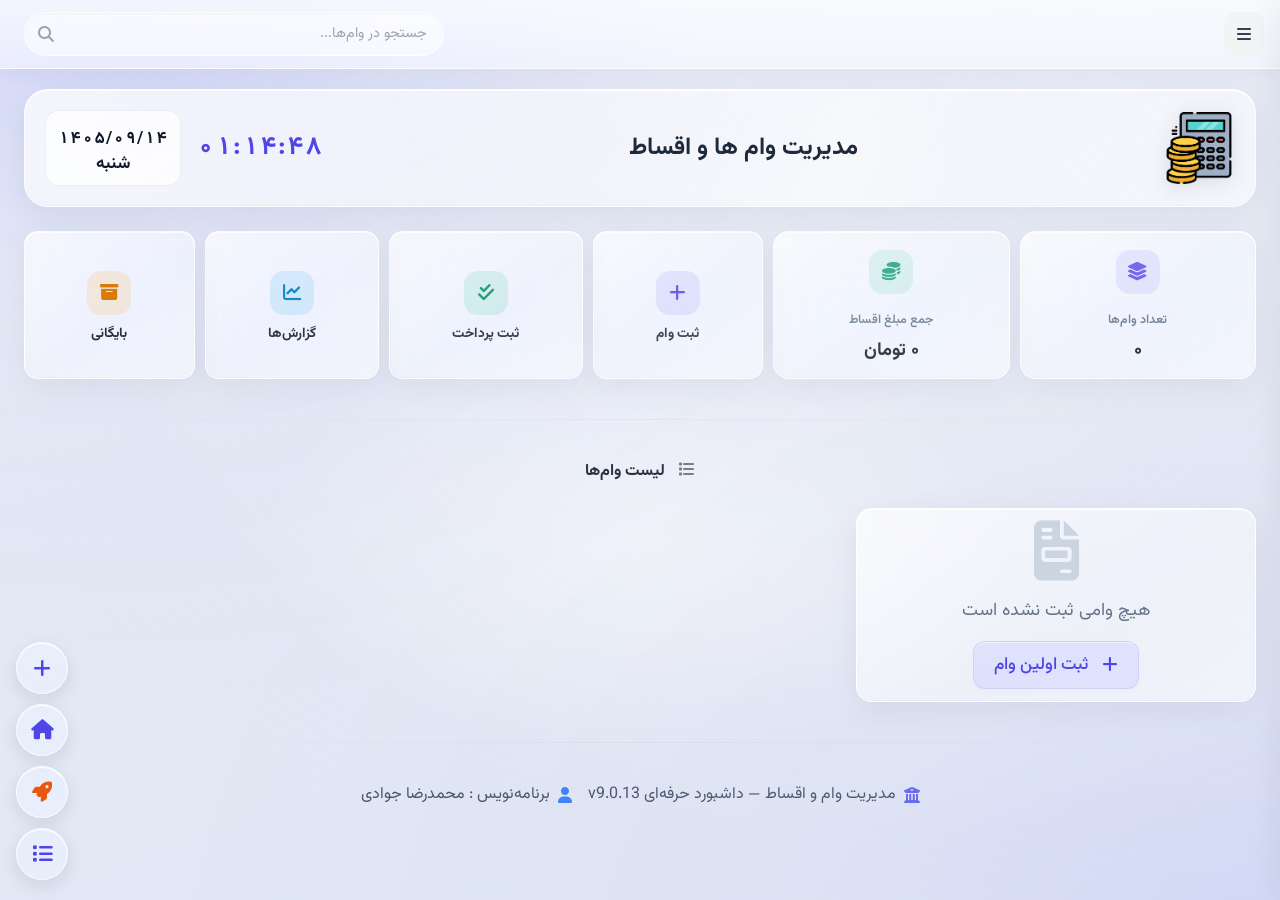
<file: index.html>
<!DOCTYPE html>
<html lang="fa" dir="rtl">
<head>
  <meta charset="UTF-8" />
  <meta name="viewport" content="width=device-width, initial-scale=1, viewport-fit=cover">
  <title>مدیریت وام و اقساط — داشبورد حرفه‌ای v9.0.13</title>
  
  <!-- PWA Meta Tags -->
  <meta name="theme-color" content="#6366f1">
  <meta name="mobile-web-app-capable" content="yes">
  <meta name="apple-mobile-web-app-capable" content="yes">
  <meta name="apple-mobile-web-app-status-bar-style" content="black-translucent">
  <meta name="apple-mobile-web-app-title" content="مدیریت وام v9.0.13">
  <meta name="application-name" content="مدیریت وام و اقساط ورژن v9.0.13">
  <meta name="description" content="سیستم مدیریت وام و پرداخت اقساط - داشبورد حرفه‌ای یک‌صفحه‌ای v9.0.13">
  <meta name="msapplication-TileColor" content="#6366f1">
  <meta name="msapplication-TileImage" content="icons/icon-144.png">
<link rel="manifest" href="manifest.json">
  <link rel="apple-touch-icon" href="icons/icon-192.png">
  <link rel="apple-touch-icon" sizes="152x152" href="icons/icon-152.png">
  <link rel="apple-touch-icon" sizes="180x180" href="icons/icon-192.png">
  <link rel="icon" type="image/png" sizes="192x192" href="icons/icon-192.png">
  <link rel="icon" type="image/png" sizes="512x512" href="icons/icon-512.png">
  
  <!-- Tailwind (local offline) -->
  <script src="js/tailwindcss.js"></script>
  <script>
    tailwind.config = {
      theme: {
        extend: {
          fontFamily: {
            vazir: ["Vazirmatn", "IRANSans", "Tahoma", "Arial"],
          },
          colors: {
            primary: {
              50: '#eef2ff', 100: '#e0e7ff', 200: '#c7d2fe', 300: '#a5b4fc',
              400: '#818cf8', 500: '#6366f1', 600: '#4f46e5', 700: '#4338ca',
              800: '#3730a3', 900: '#312e81'
            },
            accent: '#6366f1',
            danger: '#f43f5e'
          },
          boxShadow: {
            soft: '0 8px 30px rgba(0,0,0,.08)'
          },
          keyframes: {
            fadeUp: { '0%': {opacity:0, transform:'translateY(12px)'}, '100%': {opacity:1, transform:'translateY(0)'} },
          },
          animation: {
            fadeUp: 'fadeUp .5s ease-out both',
          }
        }
      }
    }
  </script>

  <!-- Fonts & Icons & Charts (local offline) -->
  <link href="css/vazirmatn.css" rel="stylesheet">
  <link rel="stylesheet" href="css/all.min.css" />
  <link rel="stylesheet" href="css/app.css?v=v9.0.13">
  <script src="js/chart.umd.min.js"></script>
  <script src="js/chartjs-plugin-datalabels.min.js"></script>
  <script src="js/xlsx-js-style.min.js"></script>
</head>

<body
 class="gradient-bg text-slate-800">
  
  <!-- ====== Toast Notification (شیشه‌ای — بالای صفحه) ====== -->
  <div id="toast" class="hidden">
    <div class="toast-content">
      <i class="fa-solid fa-circle-check toast-icon"></i>
      <span class="toast-message" id="toast-message">پیام</span>
    </div>
  </div>

  <!-- ====== تأیید شیشه‌ای ====== -->

  <!-- Pay destination account modal -->
  <div id="pay-source-overlay" class="hidden" role="dialog" aria-modal="true" aria-labelledby="pay-source-title">
    <div id="pay-source-box">
      <div class="ps-title" id="pay-source-title">
        <i class="fa-solid fa-building-columns"></i>
        <span>اطلاعات پرداخت</span>
      </div>
      <div class="ps-body" id="pay-source-body"></div>
      <div class="ps-field">
        <label for="pay-paid-date">تاریخ پرداخت قسط</label>
        <div style="display:flex;gap:8px;align-items:center;direction:rtl;">
          <input type="text" id="pay-paid-date" class="ba-number-input" inputmode="numeric" autocomplete="off" placeholder="۱۴۰۵/۰۶/۱۵" dir="rtl" style="flex:1;">
          <button type="button" id="pay-paid-date-btn" class="btn-glass" title="انتخاب تاریخ"><i class="fa-solid fa-calendar-days"></i></button>
        </div>
        <small class="ps-hint">تاریخ امروز به‌صورت پیش‌فرض ثبت می‌شود و در صورت نیاز قابل تغییر است.</small>
      </div>
      <div class="ps-field">
        <label for="pay-dest-select">حساب / کارت مبدأ</label>
        <select id="pay-dest-select" class="ps-select" dir="rtl">
          <option value="">— انتخاب حساب ثبت‌شده —</option>
        </select>
        <small class="ps-hint">از حساب‌های ثبت‌شده در منوی «ثبت حساب» انتخاب کنید. در صورت نیاز می‌توانید دستی وارد کنید.</small>
      </div>
      <div class="ps-field">
        <label for="pay-source-input">یا ورود دستی شماره حساب / کارت مبدأ</label>
        <input type="text" id="pay-source-input" class="ba-number-input" inputmode="numeric" autocomplete="off" placeholder="6037-9911-2222-3333" dir="ltr" oninput="onBankNumberInput(event)" />
      </div>
      <div class="ps-actions">
        <button type="button" class="ps-cancel" id="pay-source-cancel">انصراف</button>
        <button type="button" class="ps-ok" id="pay-source-ok">ثبت پرداخت</button>
      </div>
    </div>
  </div>

  <!-- Bank Accounts management modal -->
  <div id="bank-accounts-modal" class="modal-overlay" onclick="if(event.target===this)closeBankAccountsModal()">
    <div class="modal-box" style="max-width:480px;">
      <h3><i class="fa-solid fa-credit-card me-2 text-indigo-500"></i>ثبت حساب / کارت</h3>
      <p class="text-sm" style="color:#64748b;margin-bottom:12px;">حساب‌ها و کارت‌هایی که هنگام پرداخت قسط به‌عنوان مبدأ پرداخت انتخاب می‌شوند.</p>
      <div id="bank-accounts-list" class="bank-accounts-list"></div>
      <div class="bank-account-form">
        <input type="hidden" id="ba-edit-id" value="" />
        <div class="ps-field">
          <label for="ba-title">عنوان حساب</label>
          <input type="text" id="ba-title" placeholder="مثال: کارت ملت شخصی" />
        </div>
        <div class="ps-field">
          <label for="ba-number">شماره کارت / حساب / شبا</label>
          <input type="text" id="ba-number" class="ba-number-input" dir="ltr" inputmode="numeric" autocomplete="off" placeholder="6037-9911-2222-3333" oninput="onBankNumberInput(event)" />
        </div>
        <div class="ps-field">
          <label for="ba-bank">بانک (اختیاری)</label>
          <input type="text" id="ba-bank" placeholder="مثال: ملت" />
        </div>
        <div class="ps-field">
          <label for="ba-type">نوع</label>
          <select id="ba-type" class="ps-select" onchange="onBankNumberInput({target:document.getElementById('ba-number')})">
            <option value="card">کارت</option>
            <option value="account">حساب</option>
            <option value="sheba">شبا</option>
          </select>
        </div>
        <div class="ps-actions" style="margin-top:8px;">
          <button type="button" class="ps-cancel" onclick="resetBankAccountForm()">پاک کردن</button>
          <button type="button" class="ps-ok" onclick="saveBankAccount()">ذخیره حساب</button>
        </div>
      </div>
      <div class="modal-actions" style="margin-top:12px;">
        <button class="btn-glass btn-glass-primary" onclick="closeBankAccountsModal()">بستن</button>
      </div>
    </div>
  </div>

  <div id="glass-confirm-overlay" class="hidden" role="dialog" aria-modal="true" aria-labelledby="glass-confirm-title">
    <div id="glass-confirm-box">
      <div class="gc-title" id="glass-confirm-title">
        <i class="fa-solid fa-circle-question"></i>
        <span id="glass-confirm-title-text">تأیید</span>
      </div>
      <div class="gc-body" id="glass-confirm-body"></div>
      <div class="gc-actions">
        <button type="button" class="gc-cancel" id="glass-confirm-cancel">انصراف</button>
        <button type="button" class="gc-ok" id="glass-confirm-ok">تأیید</button>
      </div>
    </div>
  </div>

  <!-- Quick Pay Loan Picker -->
  <div id="quick-pay-loan-overlay" class="quick-pay-loan-overlay hidden" onclick="if(event.target===this) closeQuickPayLoanPicker()">
    <div class="quick-pay-loan-box" role="dialog" aria-modal="true" aria-labelledby="quick-pay-loan-title">
      <div class="quick-pay-loan-header">
        <div><div class="text-xs text-indigo-500 font-bold">پرداخت سریع</div><h3 id="quick-pay-loan-title">انتخاب وام برای پرداخت</h3></div>
        <button type="button" class="loan-icon-picker-close" onclick="closeQuickPayLoanPicker()" aria-label="بستن"><i class="fa-solid fa-xmark"></i></button>
      </div>
      <div id="quick-pay-loan-list" class="quick-pay-loan-list"></div>
    </div>
  </div>

  <!-- ====== Notification Detail Modal ====== -->
  <div id="notif-detail-overlay" class="notif-detail-overlay hidden" onclick="if(event.target===this) closeNotifDetail()">
    <div class="notif-detail-box" id="notif-detail-box">
      <!-- content filled by JS -->
    </div>
  </div>

  <!-- Payment Receipt Modal -->
  <div id="payment-receipt-overlay" class="payment-receipt-overlay hidden" onclick="if(event.target===this) closePaymentReceipt()">
    <div class="payment-receipt-box" id="payment-receipt-box"></div>
  </div>

  <!-- Loan Icon Picker Modal -->
  <div id="loan-icon-picker-overlay" class="loan-icon-picker-overlay hidden" onclick="if(event.target===this) closeLoanIconPicker()">
    <div class="loan-icon-picker-box" role="dialog" aria-modal="true" aria-labelledby="loan-icon-picker-title">
      <div class="loan-icon-picker-header">
        <h3 id="loan-icon-picker-title"><i class="fa-solid fa-icons me-2"></i>انتخاب آیکون وام</h3>
        <button type="button" class="loan-icon-picker-close" onclick="closeLoanIconPicker()" aria-label="بستن">
          <i class="fa-solid fa-xmark"></i>
        </button>
      </div>
      <div class="loan-icon-picker-body">
        <p class="loan-icon-picker-hint">لوگوهای پیش‌فرض بانک‌های ایرانی</p>
        <div id="loan-icon-grid" class="loan-icon-grid">
          <!-- filled by JS -->
        </div>
        <div class="loan-icon-custom-row">
          <label class="btn-glass btn-glass-primary text-sm py-1.5 px-3 cursor-pointer">
            <i class="fa-solid fa-image me-1"></i>افزودن تصویر دلخواه
            <input type="file" id="loan-icon-custom-file" accept="image/*" hidden onchange="onCustomLoanIconSelected(event)" />
          </label>
          <button type="button" class="btn-glass text-sm py-1.5 px-3" onclick="selectLoanIcon('')">
            <i class="fa-solid fa-ban me-1"></i>بدون آیکون
          </button>
        </div>
      </div>
    </div>
  </div>

  <!-- Side Menu Overlay -->
  <div id="side-menu-overlay" class="side-menu-overlay" onclick="closeSideMenu()"></div>

  <!-- Side Menu -->
  <aside id="side-menu" class="side-menu" aria-hidden="true">
    <div class="side-menu-header">
      <div class="side-menu-brand">
        <span class="side-menu-logo"><i class="fa-solid fa-building-columns"></i></span>
        <div>
          <div class="side-menu-app-name">مدیریت وام</div>
          <div class="side-menu-app-sub">پنل هوشمند مدیریت</div>
        </div>
      </div>
      <button type="button" class="side-menu-close" onclick="closeSideMenu()" aria-label="بستن منو">
        <i class="fa-solid fa-xmark"></i>
      </button>
    </div>
    <nav class="side-menu-nav">
      <p class="side-menu-section">صفحات</p>
      <button type="button" class="nav-btn" data-page="register-loan" onclick="navigateTo('register-loan')">
        <i class="fa-solid fa-file-circle-plus"></i><span>ثبت وام</span>
      </button>
      <button type="button" class="nav-btn" data-page="edit-loan" onclick="navigateTo('edit-loan')">
        <i class="fa-solid fa-pen-to-square"></i><span>ویرایش وام</span>
      </button>
      <button type="button" class="nav-btn" data-page="manage-loans" onclick="navigateTo('manage-loans')">
        <i class="fa-solid fa-list-check"></i><span>مدیریت اقساط</span>
      </button>
      <button type="button" class="nav-btn" data-page="reports" onclick="navigateTo('reports')">
        <i class="fa-solid fa-chart-pie"></i><span>گزارش‌گیری</span>
      </button>
      <button type="button" class="nav-btn" data-page="payment-receipts" onclick="navigateTo('payment-receipts')">
        <i class="fa-solid fa-receipt"></i><span>رسیدهای پرداخت</span>
      </button>
      <button type="button" class="nav-btn" data-page="calendar" onclick="navigateTo('calendar')">
        <i class="fa-solid fa-calendar-days"></i><span>تقویم اقساط</span>
      </button>
      <button type="button" class="nav-btn" data-page="backup-delete" onclick="navigateTo('backup-delete')">
        <i class="fa-solid fa-database"></i><span>بکاپ و حذف</span>
      </button>

      <p class="side-menu-section">تنظیمات</p>
      <button type="button" class="nav-btn" onclick="toggleTheme()">
        <i class="fa-solid fa-moon" id="theme-icon"></i><span id="theme-label">تم تاریک</span>
      </button>
      <button type="button" class="nav-btn" onclick="openSettingsModal()">
        <i class="fa-solid fa-gear"></i><span>تنظیمات</span>
      </button>
      <button type="button" class="nav-btn" onclick="openBankAccountsModal()">
        <i class="fa-solid fa-credit-card"></i><span>ثبت حساب</span>
      </button>
      <button type="button" class="nav-btn" onclick="openAccountModal()">
        <i class="fa-solid fa-user-shield"></i><span>حساب من</span>
      </button>
      <button type="button" class="nav-btn" onclick="openUsersModal()">
        <i class="fa-solid fa-users"></i><span>کاربرها</span>
      </button>

      <button type="button" class="nav-btn nav-btn-exit" onclick="exitApp()">
        <i class="fa-solid fa-right-from-bracket"></i><span>خروج</span>
      </button>
    </nav>
  </aside>


  <!-- Login Screen -->
  <div id="login-screen" class="gradient-bg hidden">
    <div class="login-card">
      <div class="login-brand">
        <i class="fa-solid fa-building-columns"></i>
        <span>سیستم مدیریت وام</span>
      </div>

      <div class="login-avatar-wrap">
        <div class="login-avatar-ring">
          <img id="login-avatar-img" class="login-avatar-img" alt="آواتار" />
          <div id="login-avatar-fallback" class="login-avatar-fallback">
            <i class="fa-solid fa-user"></i>
          </div>
        </div>
        <button type="button" class="login-avatar-edit hidden" style="display:none!important" onclick="document.getElementById('login-avatar-file').click()" title="انتخاب عکس از گالری">
          <i class="fa-solid fa-camera"></i>
        </button>
        <input type="file" id="login-avatar-file" accept="image/*" hidden onchange="onLoginAvatarSelected(event)" />
      </div>

      <div class="login-welcome" id="login-welcome-name">خوش آمدید</div>
      <div class="login-subtitle">برای ادامه وارد حساب خود شوید</div>

      <div class="login-field">
        <i class="fa-solid fa-user login-field-icon"></i>
        <select id="login-username" class="login-input" onchange="onLoginUserChange()"></select>
      </div>

      <div class="login-field">
        <i class="fa-solid fa-lock login-field-icon"></i>
        <input id="login-password" type="password" class="login-input" placeholder="رمز عبور" autocomplete="current-password" />
      </div>

      <button class="login-btn-primary" id="btn-fingerprint-login" onclick="loginWithFingerprint()" style="display:none;">
        <i class="fa-solid fa-fingerprint"></i>
        ورود با اثر انگشت
      </button>

      <button class="login-btn-primary" id="btn-password-login" onclick="doLogin()">
        <i class="fa-solid fa-right-to-bracket"></i>
        ورود با رمز
      </button>

      <button class="login-btn-exit" onclick="forceCloseApp()">
        <i class="fa-solid fa-power-off"></i>
        خروج از برنامه
      </button>
    </div>
  </div>


  <!-- Settings Modal -->
  <div id="settings-modal" class="modal-overlay" onclick="if(event.target===this)closeSettingsModal()">
    <div class="modal-box" style="max-width:420px;">
      <h3><i class="fa-solid fa-gear me-2 text-indigo-500"></i>تنظیمات برنامه</h3>
      <div class="settings-row">
        <label>واحد پول</label>
        <select id="set-currency" class="glass-select" style="max-width:140px;" onchange="saveAppSettings()">
          <option value="toman">تومان</option>
          <option value="rial">ریال</option>
        </select>
      </div>
      <div class="settings-row">
        <label>قفل خودکار (دقیقه)</label>
        <select id="set-autolock" class="glass-select" style="max-width:140px;" onchange="saveAppSettings()">
          <option value="0">غیرفعال</option>
          <option value="1">۱ دقیقه</option>
          <option value="3">۳ دقیقه</option>
          <option value="5">۵ دقیقه</option>
          <option value="10">۱۰ دقیقه</option>
          <option value="15">۱۵ دقیقه</option>
        </select>
      </div>
      <div class="settings-row">
        <label>اعلان‌های مرورگر</label>
        <button class="btn-glass text-sm" onclick="requestNotifPermission()">درخواست مجوز</button>
      </div>
      <div class="settings-row">
        <label>نمایش اعلان برای اقساط معوق</label>
        <input type="checkbox" id="set-notif-overdue" style="width:18px;height:18px;" onchange="saveAppSettings()" />
      </div>
      <div class="settings-row">
        <label>یادآوری تقویم گوشی<br><span style="font-size:11px;color:#94a3b8;font-weight:400">چند روز قبل از سررسید</span></label>
        <select id="set-calendar-alarm" class="glass-select" style="max-width:180px;" onchange="saveAppSettings()">
          <option value="0">همان روز ۲۰:۰۰</option>
          <option value="1">۱ روز قبل ۲۰:۰۰</option>
          <option value="2">۲ روز قبل ۲۰:۰۰</option>
          <option value="3">۳ روز قبل ۲۰:۰۰</option>
          <option value="5">۵ روز قبل ۲۰:۰۰</option>
          <option value="7">۷ روز قبل ۲۰:۰۰</option>
        </select>
      </div>
      <div class="settings-row">
        <label>افزودن به تقویم گوشی</label>
        <button class="btn-glass text-sm" onclick="openCalendarLoanPicker()"><i class="fa-solid fa-mobile-screen-button me-1"></i>دانلود فایل تقویم</button>
      </div>
      <div class="settings-row">
        <label>کارت‌های فشرده (موبایل)</label>
        <input type="checkbox" id="set-compact" style="width:18px;height:18px;" onchange="saveAppSettings()" />
      </div>
      <p class="text-sm" style="color:#94a3b8;margin-top:8px;">قفل خودکار بعد از عدم فعالیت، صفحه ورود را نمایش می‌دهد.</p>
      <div class="settings-row" style="flex-direction:column;align-items:stretch;gap:8px;margin-top:12px;">
        <label style="font-weight:700;color:#1e293b;"><i class="fa-solid fa-box-archive me-1 text-indigo-500"></i>بایگانی وام‌های تسویه‌شده</label>
        <p class="text-xs text-slate-500" style="margin:0;">وام‌های کاملاً پرداخت‌شده اینجا می‌آیند. می‌توانید بازگردانی کنید.</p>
        <div id="archived-loans-list" class="archived-loans-list text-sm text-slate-600">هنوز وامی بایگانی نشده است.</div>
      </div>
      <div class="modal-actions">
        <button class="btn-glass btn-glass-primary" onclick="closeSettingsModal()">بستن</button>
      </div>
    </div>
  </div>

  <!-- Account Modal (single user edit/add) -->
  <div id="account-modal" class="modal-overlay" onclick="if(event.target===this)closeAccountModal()">
    <div class="modal-box">
      <h3 id="account-modal-title"><i class="fa-solid fa-user-shield me-2 text-indigo-500"></i>حساب کاربری</h3>
      <input type="hidden" id="acc-user-id" value="" />
      <div class="login-avatar-wrap" style="margin: 8px auto 16px;">
        <div class="login-avatar-ring" style="width:96px;height:96px;">
          <img id="acc-avatar-img" class="login-avatar-img" alt="آواتار" />
          <div id="acc-avatar-fallback" class="login-avatar-fallback"><i class="fa-solid fa-user"></i></div>
        </div>
        <button type="button" class="login-avatar-edit" onclick="document.getElementById('acc-avatar-file').click()" title="انتخاب عکس">
          <i class="fa-solid fa-camera"></i>
        </button>
        <input type="file" id="acc-avatar-file" accept="image/*" hidden onchange="onAccountAvatarSelected(event)" />
      </div>
      <input type="hidden" id="acc-avatar-data" value="" />
      <label>نام کاربری
        <input id="acc-username" type="text" class="glass-input" placeholder="مثلاً: مدیر" />
      </label>
      <label>رمز عبور جدید
        <input id="acc-password" type="password" class="glass-input" placeholder="حداقل ۴ کاراکتر" autocomplete="new-password" />
      </label>
      <label>تکرار رمز عبور
        <input id="acc-password2" type="password" class="glass-input" placeholder="تکرار رمز" autocomplete="new-password" />
      </label>
      <label style="display:flex;align-items:center;gap:10px;flex-direction:row;">
        <input id="acc-fingerprint" type="checkbox" style="width:18px;height:18px;" />
        <span>فعال‌سازی ورود با اثر انگشت / بیومتریک</span>
      </label>
      <p id="webauthn-status" class="text-sm" style="color:#94a3b8;margin-top:4px;"></p>
      <p class="text-sm" style="color:#94a3b8;margin-top:4px;">برای کاربر جدید وارد کردن رمز الزامی است.</p>
      <div class="modal-actions">
        <button class="btn-glass btn-glass-primary" onclick="saveAccountSettings()">
          <i class="fa-solid fa-floppy-disk me-1"></i>ذخیره
        </button>
        <button class="btn-glass" onclick="closeAccountModal()">انصراف</button>
        <button class="btn-glass btn-glass-danger" id="btn-delete-account" onclick="deleteCurrentEditingUser()">
          <i class="fa-solid fa-trash me-1"></i>حذف
        </button>
      </div>
    </div>
  </div>

  <!-- Users Management Modal -->
  <div id="users-modal" class="modal-overlay" onclick="if(event.target===this)closeUsersModal()">
    <div class="modal-box" style="max-width:480px;">
      <h3><i class="fa-solid fa-users me-2 text-indigo-500"></i>مدیریت کاربرها</h3>
      <div id="users-list" class="space-y-2 mb-4" style="max-height:45vh;overflow-y:auto;"></div>
      <div class="modal-actions">
        <button class="btn-glass btn-glass-primary" onclick="openAccountModal(null)">
          <i class="fa-solid fa-user-plus me-1"></i>افزودن کاربر
        </button>
        <button class="btn-glass" onclick="closeUsersModal()">بستن</button>
      </div>
    </div>
  </div>

  <!-- App Bar -->
</div>

  <div id="sw-update-banner" role="status">
    <span>نسخه جدید برنامه آماده است</span>
    <button type="button" onclick="applySwUpdate()">بروزرسانی</button>
  </div>
  <div class="fab-stack" id="fab-stack">
    <button type="button" class="fab-glass" id="fab-quick-pay" onclick="quickPayFab()" title="ثبت وام جدید" aria-label="ثبت وام جدید">
      <i class="fa-solid fa-plus"></i>
    </button>
    <button type="button" class="fab-glass" id="fab-home" onclick="goHomeFab()" title="داشبورد" aria-label="داشبورد">
      <i class="fa-solid fa-house"></i>
    </button>
    <button type="button" class="fab-glass" id="fab-boost" onclick="boostAppSpeed()" title="افزایش سرعت (پاک‌سازی کش)" aria-label="افزایش سرعت">
      <i class="fa-solid fa-rocket"></i>
    </button>
    <button type="button" class="fab-glass" id="fab-filter" onclick="toggleDashFilterFab()" title="همه" aria-label="فیلتر: همه" data-mode="all">
      <i class="fa-solid fa-list" id="fab-filter-icon"></i>
    </button>
  </div>
  <!-- ========== NEW PROFESSIONAL SINGLE-PAGE SHELL ========== -->
  <div class="app-shell" id="app-shell">
    <!-- Fixed Green Sidebar (inspired by reference UI) -->
    <aside class="app-sidebar" id="app-sidebar">
      <div class="app-sidebar-brand">
        <div class="logo-icon"><i class="fa-solid fa-building-columns"></i></div>
        <div>
          <div class="brand-text">مدیریت وام</div>
          <div class="brand-sub">داشبورد حرفه‌ای</div>
        </div>
      </div>
      <nav class="app-sidebar-nav">
        <p class="nav-section-label">اصلی</p>
        <button type="button" class="nav-item active" data-page="dashboard" onclick="navigateTo('dashboard')">
          <i class="fa-solid fa-house"></i><span>داشبورد</span>
        </button>
        <button type="button" class="nav-item" data-page="manage-loans" onclick="navigateTo('manage-loans')">
          <i class="fa-solid fa-list-check"></i><span>مدیریت اقساط</span>
        </button>
        <button type="button" class="nav-item" data-page="register-loan" onclick="navigateTo('register-loan')">
          <i class="fa-solid fa-file-circle-plus"></i><span>ثبت وام</span>
        </button>
        <button type="button" class="nav-item" data-page="edit-loan" onclick="navigateTo('edit-loan')">
          <i class="fa-solid fa-pen-to-square"></i><span>ویرایش وام</span>
        </button>
        <button type="button" class="nav-item" data-page="reports" onclick="navigateTo('reports')">
          <i class="fa-solid fa-chart-pie"></i><span>گزارش‌ها</span>
        </button>
        <button type="button" class="nav-item" data-page="calendar" onclick="navigateTo('calendar')">
          <i class="fa-solid fa-calendar-days"></i><span>تقویم اقساط</span>
        </button>
        <button type="button" class="nav-item" data-page="backup-delete" onclick="navigateTo('backup-delete')">
          <i class="fa-solid fa-database"></i><span>بکاپ و بایگانی</span>
        </button>

        <p class="nav-section-label">ابزارها</p>
        <button type="button" class="nav-item" onclick="openSettingsModal()">
          <i class="fa-solid fa-gear"></i><span>تنظیمات</span>
        </button>
        <button type="button" class="nav-item" onclick="openAccountModal()">
          <i class="fa-solid fa-user-shield"></i><span>حساب من</span>
        </button>
        <button type="button" class="nav-item" onclick="openUsersModal()">
          <i class="fa-solid fa-users"></i><span>کاربرها</span>
        </button>
        <button type="button" class="nav-item" onclick="toggleTheme()">
          <i class="fa-solid fa-moon" id="theme-icon"></i><span id="theme-label">تم تاریک</span>
        </button>
      </nav>
      <div class="app-sidebar-footer">
        <button type="button" class="logout-btn" onclick="exitApp()">
          <i class="fa-solid fa-right-from-bracket"></i> خروج
        </button>
      </div>
    </aside>

    <!-- Mobile sidebar overlay -->
    <div class="sidebar-overlay" id="sidebar-overlay" onclick="closeAppSidebar()"></div>

    <!-- Main column -->
    <div class="app-main">
      <!-- Top bar -->
      <header class="app-topbar">
        <button type="button" class="sidebar-toggle-btn" onclick="toggleAppSidebar()" aria-label="منو">
          <i class="fa-solid fa-bars"></i>
        </button>
        <div class="app-topbar-search">
          <i class="fa-solid fa-magnifying-glass search-icon"></i>
          <input type="text" id="global-search" placeholder="جستجو در وام‌ها..." oninput="filterLoansBySearch(this.value)" />
        </div>
      </header>

      <!-- Content area (all pages live here) -->
      <main class="app-content" id="app-content">
    <!-- Dashboard -->
    <section id="dashboard" class="grid gap-6">
      <div class="pro-dashboard-head glass-card rounded-3xl p-4 md:p-5">
        <div class="flex flex-row items-center justify-between gap-4">
          <!-- در RTL: اولین فرزند سمت راست → آیکون پول -->
          <div class="dashboard-head-icon shrink-0">
            <img src="icons/dash-money-icon.png" alt="" class="dash-head-money-icon" width="72" height="72" />
          </div>
          <div class="flex-1 text-center min-w-0">
            <div class="text-xs text-slate-500 font-bold mb-1"></div>
            <h2 class="text-xl md:text-2xl font-black text-slate-800 text-center w-full">مدیریت وام ها و اقساط</h2>
            <p class="text-xs md:text-sm text-slate-500 mt-1"></p>
          </div>
          <!-- در RTL: آخرین فرزند سمت چپ → تاریخ و ساعت -->
          <div class="dashboard-head-tools shrink-0">
            <div class="tehran-clock-split user-clock-wrap" id="tehran-clock-card" aria-label="ساعت و تاریخ تهران">
              <div class="user-clock-stack">
                <div class="user-digital-clock" id="tehran-time">۰۰:۰۰:۰۰</div>
              </div>
              <div class="tehran-date-card" dir="rtl">
                <div class="tehran-date" id="tehran-date">۱۴۰۵/۰۶/۱۶</div>
                <div class="tehran-weekday" id="tehran-weekday">—</div>
              </div>
            </div>
          </div>
        </div>
      </div>

      <!-- KPI + Quick actions in one row -->
      <div class="kpi-actions-row">
        <div class="kpi-card kpi-compact kpi-vertical">
          <div class="kpi-icon kpi-icon-indigo"><i class="fa-solid fa-layer-group"></i></div>
          <div class="kpi-text">
            <div class="kpi-label">تعداد وام‌ها</div>
            <div class="kpi-value kpi-value-sm" id="kpi-total-loans">0</div>
          </div>
        </div>
        <div class="kpi-card kpi-compact kpi-vertical">
          <div class="kpi-icon kpi-icon-emerald"><i class="fa-solid fa-coins"></i></div>
          <div class="kpi-text">
            <div class="kpi-label">جمع مبلغ اقساط</div>
            <div class="kpi-value kpi-value-sm" id="kpi-total-installments">0</div>
          </div>
        </div>
        <button class="qa-chip qa-primary" onclick="showPage('register-loan')"><i class="fa-solid fa-plus"></i><span>ثبت وام</span></button>
        <button class="qa-chip qa-success" onclick="quickPayNextGlobal()"><i class="fa-solid fa-check-double"></i><span>ثبت پرداخت</span></button>
        <button class="qa-chip qa-info" onclick="showPage('reports')"><i class="fa-solid fa-chart-line"></i><span>گزارش‌ها</span></button>
        <button class="qa-chip qa-warn" onclick="showPage('backup-delete')"><i class="fa-solid fa-box-archive"></i><span>بایگانی</span></button>
      </div>
      
      <div class="glass-divider"></div>
      
     <div class="flex items-center justify-center flex-wrap gap-2">
  <h3 class="page-title"><i class="fa-solid fa-list"></i> لیست وام‌ها</h3>
</div>

      <!-- فیلترها به دکمه شناور (fab-filter) منتقل شدند -->
      <div class="dash-toolbar" id="dash-toolbar" style="display:none" aria-hidden="true">
        <div class="dash-filter-btns">
          <button type="button" class="dash-filter-btn active" data-filter="all" onclick="setDashFilter('all')">همه</button>
          <button type="button" class="dash-filter-btn" data-filter="active" onclick="setDashFilter('active')">فعال</button>
          <button type="button" class="dash-filter-btn" data-filter="overdue" onclick="setDashFilter('overdue')">معوق</button>
          <button type="button" class="dash-filter-btn" data-filter="done" onclick="setDashFilter('done')">تسویه‌شده</button>
        </div>
      </div>

      <div id="loans-cards-container" class="grid grid-cols-1 md:grid-cols-2 lg:grid-cols-3 gap-6">
      </div>
      
      <div class="glass-divider"></div>
      
      <div class="flex flex-wrap items-center justify-center gap-4 text-glass">
        <div class="flex items-center gap-2">
          <i class="fa-solid fa-building-columns text-indigo-500"></i>
          <span>مدیریت وام و اقساط — داشبورد حرفه‌ای v9.0.13</span>
        </div>
        <div class="flex items-center gap-2">
          <i class="fa-solid fa-user text-blue-500"></i>
          <span>برنامه‌نویس : محمدرضا جوادی</span>
        </div>
      </div>
    </section>

    <!-- Register Loan -->
    <section id="register-loan" class="hidden grid gap-6">
      <!-- ماشین‌حساب اقساط (مشابه باحساب) — فشرده -->
      <div class="glass rounded-2xl p-4 border border-white/30">
        <div class="flex items-center justify-between gap-2 mb-3">
                  <button type="button" class="page-back-btn" onclick="goBack()" title="بازگشت">
          <i class="fa-solid fa-arrow-right"></i>
          <span>بازگشت</span>
        </button>
<h2 class="page-title text-lg mb-0"><i class="fa-solid fa-calculator"></i>محاسبه اقساط وام</h2>
        </div>
        <div class="grid grid-cols-2 sm:grid-cols-3 lg:grid-cols-5 gap-2 sm:gap-3">
          <label class="grid gap-0.5 text-glass-light text-xs sm:text-sm">نوع محاسبه
            <select id="calc-loan-type" class="glass-select text-sm py-1.5">
              <option value="bank">بانکی (اقساط مساوی)</option>
              <option value="qarz">قرض‌الحسنه</option>
            </select>
          </label>
          <label class="grid gap-0.5 text-glass-light text-xs sm:text-sm" id="calc-amount-label">مبلغ وام (تومان)
            <input id="calc-amount" type="text" inputmode="numeric" class="glass-input text-sm py-1.5" oninput="formatNumber(this)" placeholder="۱۰۰٬۰۰۰٬۰۰۰" />
          </label>
          <label class="grid gap-0.5 text-glass-light text-xs sm:text-sm" id="calc-rate-label">نرخ (٪)
            <input id="calc-rate" type="text" inputmode="decimal" class="glass-input text-sm py-1.5" oninput="formatRateInput(this)" placeholder="۱۸" />
          </label>
          <label class="grid gap-0.5 text-glass-light text-xs sm:text-sm">تعداد اقساط
            <input id="calc-count" type="text" inputmode="numeric" class="glass-input text-sm py-1.5" oninput="formatCountInput(this)" placeholder="۳۶" />
          </label>
          <label class="grid gap-0.5 text-glass-light text-xs sm:text-sm">فاصله
            <select id="calc-interval" class="glass-select text-sm py-1.5">
              <option value="1">ماهانه</option>
              <option value="3">سه‌ماهه</option>
              <option value="6">شش‌ماهه</option>
              <option value="12">سالانه</option>
            </select>
          </label>
        </div>
        <div class="flex flex-wrap gap-2 mt-3">
          <button type="button" class="btn-glass btn-glass-primary text-sm py-1.5 px-3" onclick="runLoanCalculator()">
            <i class="fa-solid fa-calculator me-1"></i>محاسبه
          </button>
        </div>
        <div id="calc-result-box" class="hidden mt-3 rounded-xl p-3 border border-indigo-200/50 bg-indigo-50/40">
          <div class="grid grid-cols-3 gap-2 text-xs sm:text-sm">
            <div>
              <div class="text-glass-light">مبلغ هر قسط</div>
              <div class="text-base sm:text-lg font-bold text-indigo-700" id="calc-out-installment">—</div>
            </div>
            <div>
              <div class="text-glass-light">جمع پرداختی</div>
              <div class="font-semibold text-slate-800" id="calc-out-total">—</div>
            </div>
            <div>
              <div class="text-glass-light" id="calc-out-extra-label">جمع سود / کارمزد</div>
              <div class="font-semibold text-rose-600" id="calc-out-extra">—</div>
            </div>
          </div>
          <p class="text-xs text-glass-light mt-2" id="calc-out-hint"></p>
          <div class="flex flex-wrap gap-2 mt-3">
            <button type="button" class="btn-glass btn-glass-success text-sm py-1.5 px-3" onclick="applyCalcToRegisterForm()">
              <i class="fa-solid fa-check me-1"></i>تأیید و انتقال به فرم ثبت
            </button>
            <button type="button" class="btn-glass text-sm py-1.5 px-3" onclick="clearLoanCalculator()">
              <i class="fa-solid fa-eraser me-1"></i>پاک کردن
            </button>
          </div>
        </div>
      </div>

      <div class="glass rounded-2xl p-4 border border-white/30">
        <div class="page-head-with-back">        <button type="button" class="page-back-btn" onclick="goBack()" title="بازگشت">
          <i class="fa-solid fa-arrow-right"></i>
          <span>بازگشت</span>
        </button>
<h2 class="page-title text-lg mb-0"><i class="fa-solid fa-file-circle-plus"></i>ثبت وام</h2></div>
        <div class="grid grid-cols-2 sm:grid-cols-3 lg:grid-cols-5 gap-2 sm:gap-3">
          <label class="grid gap-0.5 text-glass-light text-xs sm:text-sm">نام وام
            <input id="loan-name" type="text" class="glass-input text-sm py-1.5" placeholder="وام مسکن" />
          </label>
          <label class="grid gap-0.5 text-glass-light text-xs sm:text-sm" id="loan-amount-label">مبلغ کل وام (تومان)
            <input id="loan-amount" type="text" inputmode="numeric" class="glass-input text-sm py-1.5" oninput="formatNumber(this)" placeholder="۱٬۲۰۰٬۰۰۰٬۰۰۰" />
          </label>
          <label class="grid gap-0.5 text-glass-light text-xs sm:text-sm" id="installment-amount-label">مبلغ هر قسط (تومان)
            <input id="installment-amount" type="text" inputmode="numeric" class="glass-input text-sm py-1.5" oninput="formatNumber(this)" placeholder="۲۵٬۰۰۰٬۰۰۰" />
          </label>
          <label class="grid gap-0.5 text-glass-light text-xs sm:text-sm">تعداد اقساط
            <input id="installment-count" type="text" inputmode="numeric" class="glass-input text-sm py-1.5" oninput="formatCountInput(this)" placeholder="۴۸" />
          </label>
          <label class="grid gap-0.5 text-glass-light text-xs sm:text-sm">تاریخ شروع
            <div class="date-input-wrap">
              <input id="start-date" type="text" class="glass-input text-sm py-1.5" placeholder="۰۱/۰۱/۱۴۰۵" autocomplete="off" />
              <button type="button" class="date-picker-btn" id="start-date-btn" title="انتخاب تاریخ" aria-label="باز کردن تقویم شمسی">
                <i class="fa-solid fa-calendar-days"></i>
              </button>
            </div>
          </label>
          <div class="loan-icon-inline-field">
            <div class="text-glass-light text-xs sm:text-sm loan-icon-form-label">آیکون وام</div>
            <div class="loan-icon-form-controls">
              <button type="button" id="loan-icon-btn" class="loan-icon-picker-btn" onclick="openCreateLoanIconPicker()" title="انتخاب آیکون">
                <span id="loan-icon-preview" class="loan-icon-preview">
                  <i class="fa-solid fa-building-columns"></i>
                </span>
                <span class="text-xs">انتخاب</span>
              </button>
              <button type="button" class="btn-glass text-xs py-1 px-2" onclick="clearCreateLoanIcon()" title="حذف آیکون">
                <i class="fa-solid fa-trash text-rose-500"></i>
              </button>
              <input type="hidden" id="loan-icon-value" value="" />
            </div>
          </div>
        </div>
        <div class="flex flex-wrap gap-2 mt-3">
          <button class="btn-glass btn-glass-success text-sm py-1.5 px-3" onclick="createAndSaveLoan()">
            <i class="fa-solid fa-floppy-disk me-1"></i>ساخت جدول و ثبت وام
          </button>
        </div>
        <div class="mt-3 table-glass">
          <table class="w-full text-sm">
            <thead class="table-glass-header sticky-th">
              <tr>
                <th class="p-2 text-center">شماره قسط</th>
                <th class="p-2 text-center">تاریخ قسط</th>
                <th class="p-2 text-center" id="installment-pay-header">پرداخت (تومان)</th>
              </tr>
            </thead>
            <tbody id="installment-table-body"></tbody>
          </table>
        </div>
      </div>
    </section>

    <!-- Edit Loan -->
    <section id="edit-loan" class="hidden grid gap-6">
      <div class="glass rounded-2xl p-4 border border-white/30">
        <div class="page-head-with-back">        <button type="button" class="page-back-btn" onclick="goBack()" title="بازگشت">
          <i class="fa-solid fa-arrow-right"></i>
          <span>بازگشت</span>
        </button>
<h2 class="page-title text-lg mb-0"><i class="fa-solid fa-pen-to-square"></i>ویرایش وام</h2></div>
        <div class="mb-4">
          <label class="grid gap-0.5 text-glass-light text-xs sm:text-sm">انتخاب وام
            <select id="edit-loan-select" class="glass-select text-sm py-1.5" onchange="loadLoanForEdit()">
              <option value="">-- انتخاب وام --</option>
            </select>
          </label>
        </div>
        <div id="edit-loan-form" class="hidden">
          <div class="grid grid-cols-2 sm:grid-cols-3 lg:grid-cols-5 gap-2 sm:gap-3">
            <label class="grid gap-0.5 text-glass-light text-xs sm:text-sm">نام وام
              <input id="edit-loan-name" type="text" class="glass-input text-sm py-1.5" placeholder="وام مسکن" />
            </label>
            <label class="grid gap-0.5 text-glass-light text-xs sm:text-sm">طرف حساب
              <input id="edit-loan-party" type="text" class="glass-input text-sm py-1.5" placeholder="نام شخص / مشتری" />
            </label>
            <label class="grid gap-0.5 text-glass-light text-xs sm:text-sm" id="edit-loan-amount-label">مبلغ کل وام (تومان)
              <input id="edit-loan-amount" type="text" inputmode="numeric" class="glass-input text-sm py-1.5" oninput="formatNumber(this)" placeholder="۱٬۲۰۰٬۰۰۰٬۰۰۰" />
            </label>
            <label class="grid gap-0.5 text-glass-light text-xs sm:text-sm" id="edit-installment-amount-label">مبلغ هر قسط (تومان)
              <input id="edit-installment-amount" type="text" inputmode="numeric" class="glass-input text-sm py-1.5" oninput="formatNumber(this)" placeholder="۲۵٬۰۰۰٬۰۰۰" />
            </label>
            <label class="grid gap-0.5 text-glass-light text-xs sm:text-sm">تعداد اقساط
              <input id="edit-installment-count" type="text" inputmode="numeric" class="glass-input text-sm py-1.5" oninput="formatCountInput(this)" placeholder="۴۸" />
            </label>
            <label class="grid gap-0.5 text-glass-light text-xs sm:text-sm">تاریخ شروع
              <div class="date-input-wrap">
                <input id="edit-start-date" type="text" class="glass-input text-sm py-1.5" placeholder="۰۱/۰۱/۱۴۰۵" autocomplete="off" />
                <button type="button" class="date-picker-btn" id="edit-start-date-btn" title="انتخاب تاریخ" aria-label="باز کردن تقویم شمسی">
                  <i class="fa-solid fa-calendar-days"></i>
                </button>
              </div>
            </label>
          </div>

          <!-- آیکون وام -->
          <div class="loan-icon-form-row mt-4">
            <div class="text-glass-light text-xs sm:text-sm loan-icon-form-label">آیکون وام:</div>
            <div class="loan-icon-form-controls">
            <button type="button" id="edit-loan-icon-btn" class="loan-icon-picker-btn" onclick="openLoanIconPicker()" title="انتخاب آیکون">
              <span id="edit-loan-icon-preview" class="loan-icon-preview">
                <i class="fa-solid fa-building-columns"></i>
              </span>
              <span class="text-xs">انتخاب آیکون</span>
            </button>
            <button type="button" class="btn-glass text-xs py-1 px-2" onclick="clearLoanIcon()" title="حذف آیکون">
              <i class="fa-solid fa-trash text-rose-500"></i>
            </button>
            <input type="hidden" id="edit-loan-icon-value" value="" />
            </div>
          </div>

          <div class="flex flex-wrap gap-2 mt-4">
            <button type="button" class="btn-glass btn-glass-success text-sm py-1.5 px-3" onclick="saveLoanEdit()">
              <i class="fa-solid fa-floppy-disk me-1"></i>ذخیره تغییرات
            </button>
            <button type="button" class="btn-glass text-sm py-1.5 px-3" onclick="resetEditLoanForm()">
              <i class="fa-solid fa-eraser me-1"></i>انصراف
            </button>
          </div>
          <p class="text-glass-light text-xs mt-3">
            <i class="fa-solid fa-circle-info text-indigo-500 me-1"></i>
            تغییر مبلغ یا تعداد اقساط، جدول اقساط را بازنویسی نمی‌کند. برای بازسازی اقساط از بخش ثبت وام استفاده کنید.
          </p>
        </div>
        <div id="edit-loan-empty" class="text-center py-8 text-glass-light">
          <i class="fa-solid fa-hand-pointer text-3xl mb-2 opacity-50"></i>
          <p>یک وام را از لیست بالا انتخاب کنید</p>
        </div>
      </div>
    </section>

    <!-- Manage Installments -->
    <section id="manage-loans" class="hidden">
      <div class="glass rounded-2xl border border-white/30">
        <div class="flex items-center justify-between mb-3 flex-wrap gap-2">
          <div class="page-head-with-back">        <button type="button" class="page-back-btn" onclick="goBack()" title="بازگشت">
          <i class="fa-solid fa-arrow-right"></i>
          <span>بازگشت</span>
        </button>
<h2 class="page-title text-lg sm:text-xl mb-0"><i class="fa-solid fa-list-check"></i>مدیریت اقساط</h2></div>
        </div>
        <div class="manage-controls">
          <div class="manage-controls-row">
            <select id="manage-loan-select" class="glass-select" onchange="loadLoanForManagement()">
              <option value="">-- انتخاب وام --</option>
            </select>
            <input id="manage-filter" type="text" placeholder="جستجو شماره یا تاریخ" class="glass-input" oninput="debouncedUpdateManageInstallmentTable()" />
          </div>
          <div class="manage-controls-row">
            <input type="text" inputmode="numeric" id="batch-pay-start" class="glass-input" style="flex:0 0 90px;max-width:90px;" oninput="formatCountInput(this)" placeholder="شروع از" />
            <input type="text" inputmode="numeric" id="batch-pay-count" class="glass-input" style="flex:0 0 80px;max-width:80px;" oninput="formatCountInput(this)" placeholder="تعداد" />
            <button class="btn-glass btn-glass-success" onclick="batchPayInstallments()">
              <i class="fa-solid fa-bolt me-1"></i>ثبت گروهی
            </button>
            <button class="btn-glass" style="background:rgba(239,68,68,0.12);color:#dc2626;" onclick="payAllOverdue()">
              <i class="fa-solid fa-triangle-exclamation me-1"></i>پرداخت همه معوق‌ها
            </button>
            <button class="btn-glass btn-glass-primary" onclick="saveManage()">
              <i class="fa-solid fa-floppy-disk me-1"></i>ذخیره
            </button>
          </div>
        </div>
        
        <!-- لیست کارت‌ها (موبایل) -->
        <div id="manage-installments-list"></div>
        
        <!-- جدول (دسکتاپ) -->
        <div class="table-container">
          <div class="table-glass">
            <table class="w-full text-sm">
              <thead class="table-glass-header sticky-th">
                <tr>
                  <th class="p-3 text-right">#</th>
                  <th class="p-3 text-right">تاریخ</th>
                  <th class="p-3 text-right">مبلغ</th>
                  <th class="p-3 text-right">وضعیت</th>
                  <th class="p-3 text-right">عملیات</th>
                </tr>
              </thead>
              <tbody id="manage-installment-table-body"></tbody>
            </table>
          </div>
        </div>
        
        <p class="text-glass-light text-sm mt-3">
          <i class="fa-solid fa-circle-info me-1"></i>
          راهنما: قسط سررسیدشده و پرداخت‌نشده با پس‌زمینه چشمک‌زن نمایش داده می‌شود.
        </p>
      </div>
    </section>

    <!-- Calendar -->
    <section id="calendar" class="hidden grid gap-6">
      <div class="glass rounded-2xl p-4 border border-white/30">
        <div class="flex flex-wrap items-center justify-between gap-3 mb-4">
          <div class="page-head-with-back">        <button type="button" class="page-back-btn" onclick="goBack()" title="بازگشت">
          <i class="fa-solid fa-arrow-right"></i>
          <span>بازگشت</span>
        </button>
<div><h2 class="page-title text-lg mb-0"><i class="fa-solid fa-calendar-days"></i>تقویم اقساط</h2><p class="text-xs text-slate-500 mt-1">روی هر روز بزن تا اقساط همان روز را ببینی.</p></div></div>
          <div class="calendar-nav"><button class="btn-glass" onclick="changeCalendarMonth(-1)"><i class="fa-solid fa-chevron-right"></i></button><strong id="calendar-month-title">—</strong><button class="btn-glass" onclick="changeCalendarMonth(1)"><i class="fa-solid fa-chevron-left"></i></button></div>
        </div>
        <div class="calendar-export-bar mb-4">
          <div class="calendar-export-title"><i class="fa-solid fa-bell me-1 text-amber-500"></i>یادآوری تقویم (ساعت ۲۰:۰۰)</div>
          <div class="calendar-export-controls">
            <label class="calendar-export-label" for="calendar-alarm-days">چند روز قبل؟</label>
            <select id="calendar-alarm-days" class="glass-select calendar-alarm-select" onchange="onCalendarAlarmChange()">
              <option value="0" selected>همان روز ساعت ۲۰:۰۰</option>
              <option value="1">۱ روز قبل ساعت ۲۰:۰۰</option>
              <option value="2">۲ روز قبل ساعت ۲۰:۰۰</option>
              <option value="3">۳ روز قبل ساعت ۲۰:۰۰</option>
              <option value="5">۵ روز قبل ساعت ۲۰:۰۰</option>
              <option value="7">۷ روز قبل ساعت ۲۰:۰۰</option>
            </select>
            <button type="button" class="btn-glass btn-glass-primary text-sm" onclick="openCalendarLoanPicker()" title="دانلود فایل .ics برای تقویم گوشی">
              <i class="fa-solid fa-mobile-screen-button me-1"></i>افزودن به تقویم گوشی
            </button>
          </div>
          <p class="calendar-export-hint">هر قسط ساعت ۲۰:۰۰ ثبت می‌شود. فایل .ics با Google Calendar، تقویم سامسونگ و تقویم ویندوز سازگار است.</p>
        </div>
        <div id="calendar-grid" class="calendar-grid"></div>
        <div id="calendar-day-list" class="mt-4"></div>
      </div>
    </section>

    <!-- Reports -->
    <section id="reports" class="hidden grid gap-6">
      <div class="glass rounded-2xl p-4 md:p-6 border border-white/30">
        <div class="page-head-with-back mb-4">        <button type="button" class="page-back-btn" onclick="goBack()" title="بازگشت">
          <i class="fa-solid fa-arrow-right"></i>
          <span>بازگشت</span>
        </button>
<h2 class="page-title text-xl mb-0"><i class="fa-solid fa-chart-pie"></i>گزارش‌گیری</h2></div>

        <!-- انتخاب وام -->
        <div class="mb-4">
          <label class="text-glass-light text-sm mb-1 block">انتخاب وام</label>
          <select id="report-loan-select" class="glass-select w-full" onchange="showLoanReport()">
            <option value="">-- انتخاب وام --</option>
          </select>
        </div>

        <!-- دکمه‌های عملیات وام -->
        <div class="grid grid-cols-2 sm:grid-cols-4 gap-2 mb-3">
          <button class="btn-glass text-sm justify-center" onclick="printRepayment()">
            <i class="fa-solid fa-print me-1"></i>چاپ
          </button>
          <button class="btn-glass text-sm justify-center" onclick="exportLoanPDF()" style="background:rgba(239,68,68,0.1);color:#dc2626;">
            <i class="fa-solid fa-file-pdf me-1"></i>PDF
          </button>
          <button class="btn-glass btn-glass-success text-sm justify-center" onclick="exportLoanExcel()">
            <i class="fa-solid fa-file-excel me-1"></i>اکسل
          </button>
          <button class="btn-glass btn-glass-primary text-sm justify-center" onclick="shareLoanReport()">
            <i class="fa-solid fa-share-nodes me-1"></i>اشتراک
          </button>
        </div>

        <!-- دکمه‌های گزارش کلی -->
        <div class="grid grid-cols-1 sm:grid-cols-3 gap-2 mb-5">
          <button class="btn-glass text-sm justify-center" onclick="printAllLoansReport()">
            <i class="fa-solid fa-print me-1"></i>چاپ وضعیت
          </button>
          <button class="btn-glass text-sm justify-center" onclick="exportAllLoansPDF()" style="background:rgba(239,68,68,0.1);color:#dc2626;">
            <i class="fa-solid fa-file-pdf me-1"></i>PDF کل
          </button>
          <button class="btn-glass btn-glass-success text-sm justify-center" onclick="exportAllLoansExcel()">
            <i class="fa-solid fa-file-excel me-1"></i>اکسل کل
          </button>
          <button class="btn-glass btn-glass-primary text-sm justify-center" onclick="showAllLoansReport()">
            <i class="fa-solid fa-table me-1"></i>گزارش کل
          </button>
        </div>
        
        <!-- گزارش وام انتخاب شده -->
        <div class="report-analytics-card glass-card rounded-2xl p-4 mb-4">
          <div class="flex items-center justify-between gap-2 mb-3"><div><h3 class="font-black text-slate-800">خلاصه مالی</h3><p class="text-xs text-slate-500">نمای کلی عملکرد بازپرداخت</p></div><i class="fa-solid fa-chart-simple text-indigo-500 text-xl"></i></div>
          <div class="detail-stat-grid">
            <div class="detail-stat"><small>کل وام‌ها</small><strong id="report-kpi-loans">۰</strong></div>
            <div class="detail-stat"><small>پرداخت‌شده</small><strong id="report-kpi-paid">۰</strong></div>
            <div class="detail-stat"><small>مانده</small><strong id="report-kpi-remain">۰</strong></div>
            <div class="detail-stat"><small>معوق</small><strong id="report-kpi-overdue">۰</strong></div>
          </div>
        </div>

        <div id="loan-report" class="hidden ">
          <h3 class="page-title text-lg mb-3"><i class="fa-solid fa-chart-simple"></i>گزارش وام انتخاب شده</h3>
          <div class="grid grid-cols-1 sm:grid-cols-2 md:grid-cols-3 gap-3 glass p-4 rounded-xl mb-4 border border-white/30">
            <div class="text-glass text-sm">نام وام: <span id="report-loan-name" class="text-slate-800 font-semibold">—</span></div>
            <div class="text-glass text-sm">مبلغ وام: <span id="report-loan-amount" class="text-slate-800 font-semibold">0</span></div>
            <div class="text-glass text-sm">مبلغ هر قسط: <span id="report-installment-amount" class="text-slate-800 font-semibold">0</span></div>
            <div class="text-glass text-sm">پرداخت‌شده: <span id="report-paid-count" class="text-slate-800 font-semibold">0</span></div>
            <div class="text-glass text-sm">اقساط مانده: <span id="report-remaining-count" class="text-slate-800 font-semibold">0</span></div>
            <div class="text-glass text-sm">پیشرفت: <span id="report-progress" class="text-slate-800 font-semibold">0%</span></div>
            <div class="sm:col-span-2 md:col-span-3 text-glass text-sm">تاریخ تسویه: <span id="report-end-date" class="text-slate-800 font-semibold">—</span></div>
          </div>
          <div class="grid grid-cols-1 gap-4 mb-6">
            <div class="glass rounded-xl p-4 border border-white/30">
              <h4 class="text-glass font-medium mb-2 text-center">پیشرفت بازپرداخت</h4>
              <div class="mx-auto" style="max-width:260px;height:220px;"><canvas id="progress-chart"></canvas></div>
            </div>
            <div class="glass rounded-xl p-3 md:p-4 border border-white/30">
              <h4 class="text-glass font-medium mb-3 text-center">جدول اقساط</h4>
              <div class="report-inst-table-wrap">
                <table class="w-full text-sm report-inst-table">
                  <thead class="table-glass-header sticky-th">
                    <tr>
                      <th class="p-2 md:p-3 text-center">#</th>
                      <th class="p-2 md:p-3 text-center">تاریخ</th>
                      <th class="p-2 md:p-3 text-center">مبلغ</th>
                      <th class="p-2 md:p-3 text-center">وضعیت</th>
                    </tr>
                  </thead>
                  <tbody id="report-installments-body"></tbody>
                </table>
              </div>
            </div>
          </div>
        </div>

        <!-- گزارش کل وام‌ها -->
        <div id="all-loans-report" class="hidden ">
          <h3 class="page-title text-lg mb-3"><i class="fa-solid fa-table"></i>گزارش کل وام‌ها</h3>
          <div id="all-loans-cards" class="grid grid-cols-1 sm:grid-cols-2 gap-3"></div>
          <!-- جدول دسکتاپ (مخفی روی موبایل) -->
          <div class="hidden md:block mt-4">
            <div class="table-glass report-table-wrap">
              <table class="w-full text-sm text-center report-all-table">
                <thead class="table-glass-header">
                  <tr>
                    <th class="p-3 text-center">نام وام</th>
                    <th class="p-3 text-center">مبلغ وام</th>
                    <th class="p-3 text-center">مبلغ قسط</th>
                    <th class="p-3 text-center">تعداد اقساط</th>
                    <th class="p-3 text-center">اقساط پرداختی</th>
                    <th class="p-3 text-center">اقساط مانده</th>
                    <th class="p-3 text-center">تاریخ تسویه</th>
                  </tr>
                </thead>
                <tbody id="all-loans-table-body"></tbody>
              </table>
            </div>
          </div>
        </div>
      </div>
    </section>

    <!-- Backup & Delete -->
    <section id="backup-delete" class="hidden grid gap-4">
      <div class="glass rounded-2xl p-4 border border-white/30">
        <div class="page-head-with-back">
          <button type="button" class="page-back-btn" onclick="goBack()" title="بازگشت">
            <i class="fa-solid fa-arrow-right"></i>
            <span>بازگشت</span>
          </button>
          <h2 class="page-title text-lg mb-0"><i class="fa-solid fa-database"></i>بکاپ و حذف</h2>
        </div>
        <div class="glass-card rounded-xl p-3 border border-white/30 mb-3">
          <h3 class="text-slate-800 text-sm font-semibold mb-1"><i class="fa-solid fa-box-archive me-1 text-indigo-500"></i>بایگانی وام‌های تسویه‌شده</h3>
          <p class="text-xs text-slate-500 mb-2">وام‌هایی که همه اقساطشان پرداخت شده‌اند اینجا می‌مانند.</p>
          <div id="archived-loans-list-main" class="archived-loans-list text-sm text-slate-600">هنوز وامی بایگانی نشده است.</div>
        </div>
        
        <div class="grid grid-cols-1 sm:grid-cols-2 gap-3 mb-3">
          <div class="glass-card rounded-xl p-3 border border-white/30 text-center">
            <div class="flex items-center justify-center gap-2 mb-2">
              <i class="fa-solid fa-download text-2xl text-emerald-500"></i>
              <h3 class="text-slate-800 text-sm font-semibold">تهیه نسخه پشتیبان</h3>
            </div>
            <div class="flex flex-wrap gap-2 justify-center">
              <button class="btn-glass btn-glass-success text-sm py-1.5 px-3" onclick="backupData()">
                <i class="fa-solid fa-upload me-1"></i>پشتیبان JSON
              </button>
              <button class="btn-glass text-sm py-1.5 px-3" onclick="exportFullExcelBackup()">
                <i class="fa-solid fa-file-excel me-1"></i>اکسل کامل
              </button>
            </div>
            <p id="last-backup-info" class="text-glass-light text-xs mt-2" style="min-height:1em;"></p>
            <div class="mt-2 pt-2 border-t border-white/20">
              <div class="flex flex-wrap gap-2 justify-center">
                <button type="button" class="btn-glass btn-glass-primary text-sm py-1.5 px-3" onclick="pickBackupFolder()">
                  <i class="fa-solid fa-folder-plus me-1"></i>انتخاب پوشه
                </button>
                <button type="button" class="btn-glass text-sm py-1.5 px-3" onclick="clearBackupFolder()" id="btn-clear-folder" style="display:none;">
                  <i class="fa-solid fa-link-slash me-1"></i>لغو پوشه
                </button>
              </div>
              <p id="backup-folder-status" class="text-glass-light text-xs mt-2 text-center" style="min-height:1em;"></p>
            </div>
          </div>
          
          <div class="glass-card rounded-xl p-3 border border-white/30 text-center">
            <div class="flex items-center justify-center gap-2 mb-2">
              <i class="fa-solid fa-upload text-2xl text-blue-500"></i>
              <h3 class="text-slate-800 text-sm font-semibold">افزودن فایل پشتیبان</h3>
            </div>
            <button class="btn-glass btn-glass-primary text-sm py-1.5 px-3" onclick="document.getElementById('backupFileInput').click()">
              <i class="fa-solid fa-download me-1"></i>بارگذاری پشتیبان
            </button>
            <input type="file" id="backupFileInput" hidden onchange="importData(event)">
          </div>
        </div>
        
        <div class="glass-card rounded-xl p-3 border border-white/30">
          <h3 class="text-slate-800 text-sm font-semibold mb-2 text-center">حذف وام تسویه‌شده</h3>
          <div class="flex flex-col sm:flex-row items-center justify-center gap-2">
            <select id="delete-loan-select" class="glass-select text-sm py-1.5 min-w-[200px]">
              <option value="">-- انتخاب وام --</option>
            </select>
            <button class="btn-glass btn-glass-danger text-sm py-1.5 px-3" onclick="deleteLoan()">
              <i class="fa-solid fa-trash me-1"></i>حذف وام
            </button>
          </div>
          <p class="text-glass-light text-xs mt-2 text-center">
            <i class="fa-solid fa-triangle-exclamation text-amber-500 me-1"></i>
            حذف برگشت‌ناپذیر است — قبلش بکاپ بگیرید.
          </p>
        </div>
      </div>
    </section>


    <section id="payment-receipts" class="hidden grid gap-4">
      <div class="glass-card rounded-2xl p-4 sm:p-5">
        <div class="page-head-with-back">
          <button type="button" class="page-back-btn" onclick="goBack()" title="بازگشت">
            <i class="fa-solid fa-arrow-right"></i>
            <span>بازگشت</span>
          </button>
        </div>
        <div class="flex flex-wrap items-center justify-between gap-3 mb-3">
          <div>
            <h2 class="text-lg font-black text-slate-800 dark:text-slate-100"><i class="fa-solid fa-receipt me-2 text-indigo-500"></i>رسیدهای پرداخت</h2>
            <p class="text-sm text-slate-500 mt-1">همه رسیدهای ثبت‌شده — مشاهده و چاپ مجدد</p>
          </div>
          <button type="button" class="btn-glass text-sm" onclick="rebuildPaymentReceiptsFromLoans()"><i class="fa-solid fa-rotate me-1"></i>همگام‌سازی</button>
        </div>
        <div class="flex flex-wrap gap-2 mb-3">
          <input id="receipts-search" type="search" class="glass-input flex-1 min-w-[180px]" placeholder="جستجو: نام وام، شماره رسید، حساب مبدأ..." oninput="renderPaymentReceiptsList()" />
          <select id="receipts-loan-filter" class="glass-select" style="max-width:180px" onchange="renderPaymentReceiptsList()">
            <option value="">همه وام‌ها</option>
          </select>
        </div>
        <div id="payment-receipts-list" class="payment-receipts-list"></div>
      </div>
    </section>

    <!-- Loan Details Modal -->
    <div id="loan-details-overlay" class="hidden fixed inset-0 z-[160] bg-slate-900/20 backdrop-blur-[2px] p-3 md:p-6" onclick="if(event.target===this) closeLoanDetails()">
      <div class="loan-details-modal max-w-4xl mx-auto mt-4 md:mt-10 max-h-[90vh] overflow-auto">
        <div class="flex items-start justify-between gap-3 p-4 border-b border-slate-200/70 sticky top-0 bg-white/90 backdrop-blur z-10">
          <div class="flex items-center gap-3"><span id="detail-loan-icon" class="detail-loan-icon"></span><div><h2 id="detail-loan-name" class="text-xl font-black text-slate-800">—</h2><p id="detail-loan-sub" class="text-xs text-slate-500">—</p></div></div>
          <button class="btn-glass" onclick="closeLoanDetails()"><i class="fa-solid fa-xmark"></i></button>
        </div>
        <div id="loan-details-body" class="p-4"></div>
      </div>
    </div>

    <!-- Print -->
    <section id="print-area" class="hidden"></section>
  </main>
    </div><!-- /.app-main -->
  </div><!-- /.app-shell -->

  <link rel="stylesheet" href="css/assistant.css?v=v9.0.13">
  <script src="js/app.js?v=v9.0.13"></script>
  <!-- assistant removed -->


<div id="v8-history-overlay" class="v8-overlay hidden" onclick="if(event.target===this)closeV8History()"><div class="v8-modal"><div class="v8-modal-head"><div><span>کنترل و ثبت عملیات</span><h3>تاریخچه تغییرات</h3></div><button onclick="closeV8History()"><i class="fa-solid fa-xmark"></i></button></div><div id="v8-history-list"></div></div></div>
</body>
</html>
</file>
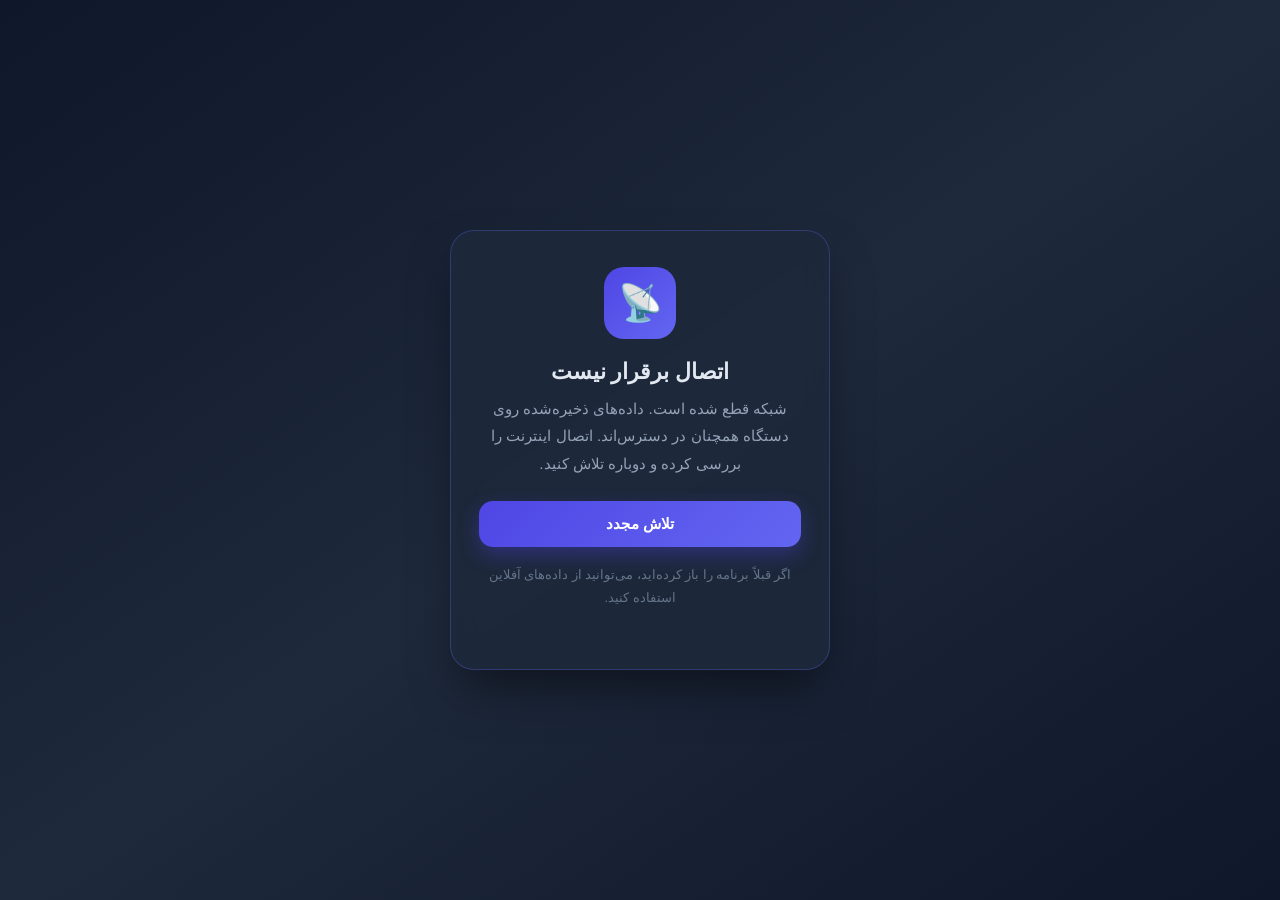
<file: offline.html>
<!DOCTYPE html>
<html lang="fa" dir="rtl">
<head>
  <meta charset="UTF-8">
  <meta name="viewport" content="width=device-width, initial-scale=1, viewport-fit=cover">
  <meta name="theme-color" content="#0f172a">
  <title>آفلاین — سیستم مدیریت وام</title>
  <style>
    * { box-sizing: border-box; margin: 0; padding: 0; }
    body {
      min-height: 100vh;
      display: flex;
      align-items: center;
      justify-content: center;
      font-family: Vazirmatn, Tahoma, Arial, sans-serif;
      background: linear-gradient(145deg, #0f172a 0%, #1e293b 50%, #0f172a 100%);
      color: #e2e8f0;
      text-align: center;
      padding: 24px;
    }
    .box {
      max-width: 380px;
      background: rgba(30, 41, 59, 0.85);
      border: 1px solid rgba(99, 102, 241, 0.3);
      border-radius: 24px;
      padding: 36px 28px;
      box-shadow: 0 25px 50px -12px rgba(0,0,0,0.5);
      backdrop-filter: blur(12px);
    }
    .icon {
      width: 72px; height: 72px;
      margin: 0 auto 20px;
      background: linear-gradient(135deg, #4f46e5, #6366f1);
      border-radius: 20px;
      display: flex; align-items: center; justify-content: center;
      font-size: 36px;
    }
    h1 { font-size: 1.35rem; margin-bottom: 10px; font-weight: 800; }
    p { color: #94a3b8; line-height: 1.8; font-size: 0.95rem; margin-bottom: 24px; }
    button {
      background: linear-gradient(135deg, #4f46e5, #6366f1);
      color: #fff; border: none; border-radius: 14px;
      padding: 14px 28px; font-size: 15px; font-weight: 700;
      cursor: pointer; width: 100%;
      transition: transform 0.15s, box-shadow 0.15s;
      box-shadow: 0 8px 20px rgba(79, 70, 229, 0.35);
    }
    button:active { transform: scale(0.97); }
    .hint { margin-top: 16px; font-size: 0.8rem; color: #64748b; }
  </style>

<link rel="icon" type="image/png" sizes="48x48" href="icons/icon-48.png">
<link rel="icon" type="image/png" sizes="192x192" href="icons/icon-192.png">
<link rel="apple-touch-icon" sizes="180x180" href="icons/icon-192.png">
<meta name="theme-color" content="#0A192D">
</head>
<body>
  <div class="box">
    <div class="icon">📡</div>
    <h1>اتصال برقرار نیست</h1>
    <p>شبکه قطع شده است. داده‌های ذخیره‌شده روی دستگاه همچنان در دسترس‌اند. اتصال اینترنت را بررسی کرده و دوباره تلاش کنید.</p>
    <button onclick="location.reload()">تلاش مجدد</button>
    <p class="hint">اگر قبلاً برنامه را باز کرده‌اید، می‌توانید از داده‌های آفلاین استفاده کنید.</p>
  </div>
</body>
</html>
</file>
<file: css/vazirmatn.css>
@font-face {
  font-family: 'Vazirmatn';
  font-style: normal;
  font-weight: 300;
  font-display: swap;
  src: url([data-uri]) format('woff2');
  unicode-range: U+0600-06FF, U+0750-077F, U+08A0-08FF, U+FB50-FDFF, U+FE70-FEFC;
}
@font-face {
  font-family: 'Vazirmatn';
  font-style: normal;
  font-weight: 300;
  font-display: swap;
  src: url([data-uri]) format('woff2');
  unicode-range: U+0000-00FF, U+0131, U+0152-0153, U+02BB-02BC, U+02C6, U+02DA, U+02DC, U+0304, U+0308, U+0329, U+2000-206F, U+2074, U+20AC, U+2122, U+2191, U+2193, U+2212, U+2215, U+FEFF, U+FFFD;
}
@font-face {
  font-family: 'Vazirmatn';
  font-style: normal;
  font-weight: 400;
  font-display: swap;
  src: url([data-uri]) format('woff2');
  unicode-range: U+0600-06FF, U+0750-077F, U+08A0-08FF, U+FB50-FDFF, U+FE70-FEFC;
}
@font-face {
  font-family: 'Vazirmatn';
  font-style: normal;
  font-weight: 400;
  font-display: swap;
  src: url([data-uri]) format('woff2');
  unicode-range: U+0000-00FF, U+0131, U+0152-0153, U+02BB-02BC, U+02C6, U+02DA, U+02DC, U+0304, U+0308, U+0329, U+2000-206F, U+2074, U+20AC, U+2122, U+2191, U+2193, U+2212, U+2215, U+FEFF, U+FFFD;
}
@font-face {
  font-family: 'Vazirmatn';
  font-style: normal;
  font-weight: 500;
  font-display: swap;
  src: url([data-uri]) format('woff2');
  unicode-range: U+0600-06FF, U+0750-077F, U+08A0-08FF, U+FB50-FDFF, U+FE70-FEFC;
}
@font-face {
  font-family: 'Vazirmatn';
  font-style: normal;
  font-weight: 500;
  font-display: swap;
  src: url([data-uri]) format('woff2');
  unicode-range: U+0000-00FF, U+0131, U+0152-0153, U+02BB-02BC, U+02C6, U+02DA, U+02DC, U+0304, U+0308, U+0329, U+2000-206F, U+2074, U+20AC, U+2122, U+2191, U+2193, U+2212, U+2215, U+FEFF, U+FFFD;
}
@font-face {
  font-family: 'Vazirmatn';
  font-style: normal;
  font-weight: 600;
  font-display: swap;
  src: url([data-uri]) format('woff2');
  unicode-range: U+0600-06FF, U+0750-077F, U+08A0-08FF, U+FB50-FDFF, U+FE70-FEFC;
}
@font-face {
  font-family: 'Vazirmatn';
  font-style: normal;
  font-weight: 600;
  font-display: swap;
  src: url([data-uri]) format('woff2');
  unicode-range: U+0000-00FF, U+0131, U+0152-0153, U+02BB-02BC, U+02C6, U+02DA, U+02DC, U+0304, U+0308, U+0329, U+2000-206F, U+2074, U+20AC, U+2122, U+2191, U+2193, U+2212, U+2215, U+FEFF, U+FFFD;
}
@font-face {
  font-family: 'Vazirmatn';
  font-style: normal;
  font-weight: 700;
  font-display: swap;
  src: url([data-uri]) format('woff2');
  unicode-range: U+0600-06FF, U+0750-077F, U+08A0-08FF, U+FB50-FDFF, U+FE70-FEFC;
}
@font-face {
  font-family: 'Vazirmatn';
  font-style: normal;
  font-weight: 700;
  font-display: swap;
  src: url([data-uri]) format('woff2');
  unicode-range: U+0000-00FF, U+0131, U+0152-0153, U+02BB-02BC, U+02C6, U+02DA, U+02DC, U+0304, U+0308, U+0329, U+2000-206F, U+2074, U+20AC, U+2122, U+2191, U+2193, U+2212, U+2215, U+FEFF, U+FFFD;
}
</file>
<file: css/app.css>
html, body {
      height: 100%;
      min-height: 100%;
      min-height: 100dvh;
      overscroll-behavior: none;
      -webkit-tap-highlight-color: transparent;
    }
    body{
      font-family:Vazirmatn,IRANSans,Tahoma,Arial,sans-serif;
      font-size:16px;
      margin:0;
      padding:0;
      padding-top: env(safe-area-inset-top, 0px);
      padding-bottom: env(safe-area-inset-bottom, 0px);
      padding-left: env(safe-area-inset-left, 0px);
      padding-right: env(safe-area-inset-right, 0px);
      box-sizing: border-box;
    }
    /* حالت نصب‌شده / تمام‌صفحه واقعی‌تر روی موبایل */
    @media all and (display-mode: standalone),
           all and (display-mode: fullscreen) {
      html, body {
        min-height: 100dvh;
        height: 100%;
        overflow-x: hidden;
      }
      .app-header {
        padding-top: max(8px, env(safe-area-inset-top, 0px));
      }
      .fab-stack {
        bottom: max(20px, calc(16px + env(safe-area-inset-bottom, 0px)));
        left: max(16px, calc(12px + env(safe-area-inset-left, 0px)));
      }
      #toast {
        top: max(72px, calc(56px + env(safe-area-inset-top, 0px)));
      }
      #sw-update-banner {
        padding-top: max(10px, env(safe-area-inset-top, 0px));
      }
    }
    /* iOS PWA: جلوگیری از کشیدن بیش از حد و نوار سفید */
    @supports (-webkit-touch-callout: none) {
      body {
        min-height: -webkit-fill-available;
      }
      .gradient-bg {
        min-height: 100%;
        min-height: -webkit-fill-available;
        min-height: 100dvh;
      }
    }
    
    /* ====== پس‌زمینه شیشه‌ای با تصویر محو ====== */
    .gradient-bg {
      background: 
        radial-gradient(ellipse at 20% 20%, rgba(99, 102, 241, 0.15) 0%, transparent 50%),
        radial-gradient(ellipse at 80% 80%, rgba(236, 72, 153, 0.10) 0%, transparent 50%),
        radial-gradient(ellipse at 50% 50%, rgba(255, 255, 255, 0.5) 0%, transparent 70%),
        linear-gradient(145deg, #f1f5f9 0%, #e8f0ee 40%, #dce8e5 100%);
      min-height: 100vh;
      min-height: 100dvh;
      position: relative;
    }
    
    /* ====== افکت موج‌های نور ====== */
    .gradient-bg::before {
      content: '';
      position: fixed;
      top: -50%;
      left: -50%;
      width: 200%;
      height: 200%;
      background: 
        radial-gradient(ellipse at 30% 20%, rgba(99, 102, 241, 0.06) 0%, transparent 40%),
        radial-gradient(ellipse at 70% 80%, rgba(139, 92, 246, 0.04) 0%, transparent 40%);
      pointer-events: none;
      z-index: 0;
    }
    
    .gradient-bg::after {
      content: '';
      position: fixed;
      top: -30%;
      right: -30%;
      width: 160%;
      height: 160%;
      background: radial-gradient(ellipse at 60% 40%, rgba(255, 255, 255, 0.18) 0%, transparent 50%);
      pointer-events: none;
      z-index: 0;
    }
    
    /* ====== شیشه لیکوئید (Apple-style) با عمق بیشتر ====== */
    .glass {
      background: rgba(255, 255, 255, 0.18);
      backdrop-filter: blur(36px) saturate(2.1);
      -webkit-backdrop-filter: blur(36px) saturate(2.1);
      border: 1px solid rgba(255, 255, 255, 0.55);
      box-shadow: 
        0 8px 32px rgba(0, 0, 0, 0.04),
        0 2px 8px rgba(0, 0, 0, 0.02),
        inset 0 1px 0 rgba(255, 255, 255, 0.85),
        inset 0 -1px 0 rgba(255, 255, 255, 0.25);
      position: relative;
      z-index: 1;
      transform: translateZ(0);
      will-change: transform;
    }
    
    .glass::after {
      content: '';
      position: absolute;
      top: 0;
      left: 0;
      right: 0;
      height: 55%;
      background: linear-gradient(180deg, rgba(255,255,255,0.35) 0%, transparent 100%);
      border-radius: inherit;
      pointer-events: none;
    }
    
    .glass-light {
      background: rgba(255, 255, 255, 0.22);
      backdrop-filter: blur(32px) saturate(2);
      -webkit-backdrop-filter: blur(32px) saturate(2);
      border: 1px solid rgba(255, 255, 255, 0.6);
      box-shadow: 
        0 4px 20px rgba(0, 0, 0, 0.03),
        inset 0 1px 0 rgba(255, 255, 255, 0.75);
      transform: translateZ(0);
    }
    
    .glass-card {
      background: rgba(255, 255, 255, 0.14);
      backdrop-filter: blur(34px) saturate(2.2);
      -webkit-backdrop-filter: blur(34px) saturate(2.2);
      border: 1px solid rgba(255, 255, 255, 0.45);
      box-shadow: 
        0 4px 28px rgba(0, 0, 0, 0.035),
        0 1px 4px rgba(0, 0, 0, 0.02),
        inset 0 1px 0 rgba(255, 255, 255, 0.75),
        inset 0 -1px 0 rgba(255, 255, 255, 0.2);
      transition: transform 0.12s ease, background 0.12s ease;
      cursor: grab;
      position: relative;
      z-index: 1;
      transform: translateZ(0);
      will-change: transform;
    }
    
    .glass-card::before {
      content: '';
      position: absolute;
      top: 0;
      left: 0;
      right: 0;
      height: 45%;
      background: linear-gradient(180deg, rgba(255,255,255,0.4) 0%, transparent 100%);
      border-radius: inherit;
      pointer-events: none;
    }
    
    .glass-card:hover {
      background: rgba(255, 255, 255, 0.36);
      border-color: rgba(255, 255, 255, 0.6);
      transform: translateY(-5px) scale(1.012) translateZ(0);
      box-shadow: 
        0 18px 48px rgba(0, 0, 0, 0.06),
        0 6px 20px rgba(0, 0, 0, 0.03),
        inset 0 1px 0 rgba(255, 255, 255, 0.85);
    }
    
    .glass-card:active {
      cursor: grabbing;
    }
    
    .glass-card.dragging {
      opacity: 0.4;
      transform: scale(0.96) translateZ(0);
      box-shadow: 0 0 0 2px rgba(99, 102, 241, 0.15);
    }
    
    .glass-card.drag-over {
      border-color: rgba(99, 102, 241, 0.35);
      box-shadow: 0 0 32px rgba(99, 102, 241, 0.08);
      transform: scale(1.025) translateZ(0);
      background: rgba(99, 102, 241, 0.05);
    }
    
    /* ====== هدر چسبنده ====== */
    .sticky-th {
      position: sticky;
      top: 0;
      z-index: 50;
    }
    
    /* ====== هدر جدول شیشه‌ای ====== */
    .table-glass-header {
      background: linear-gradient(135deg, 
        rgba(99, 102, 241, 0.85) 0%,
        rgba(79, 70, 229, 0.75) 40%,
        rgba(99, 102, 241, 0.80) 70%,
        rgba(79, 70, 229, 0.65) 100%
      );
      backdrop-filter: blur(20px) saturate(1.4);
      -webkit-backdrop-filter: blur(20px) saturate(1.4);
      border-bottom: 2px solid rgba(255, 255, 255, 0.2);
      box-shadow: 
        inset 0 1px 0 rgba(255, 255, 255, 0.3),
        0 4px 30px rgba(79, 70, 229, 0.15);
    }
    
    /* ====== اسکرول ====== */
    .scroll-section{max-height: 400px; overflow-y: auto; scrollbar-width: thin;}
    .scroll-section::-webkit-scrollbar { width: 6px; }
    .scroll-section::-webkit-scrollbar-track { background: rgba(0,0,0,0.02); border-radius: 10px; }
    .scroll-section::-webkit-scrollbar-thumb { background: rgba(0,0,0,0.08); border-radius: 10px; }
    .scroll-section::-webkit-scrollbar-thumb:hover { background: rgba(0,0,0,0.12); }
    
    /* ====== جدول ====== */
    .responsive-table {
      overflow-x: auto;
      width: 100%;
    }
    .responsive-table table {
      min-width: 600px;
    }
    
    /* ====== بارگذاری ====== */
    .loading {
      display: inline-block;
      width: 20px;
      height: 20px;
      border: 3px solid rgba(0,0,0,.1);
      border-radius: 50%;
      border-top-color: #6366f1;
      animation: spin 1.4s linear infinite;
    }
    @keyframes spin {
      to { transform: rotate(360deg); }
    }
    
    /* ====== مدیریت اقساط ====== */
    #manage-loans .glass {
      display: flex;
      flex-direction: column;
      height: auto;
      min-height: 0;
      overflow: visible;
      padding: 16px !important;
    }
    
    #manage-loans .manage-controls {
      display: flex;
      flex-direction: column;
      gap: 10px;
      margin-bottom: 14px;
      width: 100%;
    }

    #manage-loans .manage-controls-row {
      display: flex;
      flex-wrap: wrap;
      align-items: center;
      gap: 8px;
      width: 100%;
    }

    #manage-loans .manage-controls .glass-select,
    #manage-loans .manage-controls .glass-input {
      min-width: 0;
      flex: 1 1 120px;
      width: auto;
    }

    #manage-loans .manage-controls .btn-glass {
      flex: 0 0 auto;
      white-space: nowrap;
    }

    /* لیست کارت‌های اقساط (موبایل‌فرندلی) */
    #manage-installments-list {
      display: flex;
      flex-direction: column;
      gap: 10px;
      max-height: 60vh;
      overflow-y: auto;
      -webkit-overflow-scrolling: touch;
      padding-bottom: 8px;
    }

    .inst-card {
      background: rgba(255,255,255,0.35);
      border: 1px solid rgba(255,255,255,0.5);
      border-radius: 14px;
      padding: 12px 14px;
      display: flex;
      flex-direction: column;
      gap: 8px;
      box-shadow: 0 2px 8px rgba(0,0,0,0.03);
    }
    body.dark-theme .inst-card {
      background: rgba(30,41,59,0.5);
      border-color: rgba(255,255,255,0.08);
    }
    .inst-card.paid {
      background: rgba(34,197,94,0.08);
      border-color: rgba(34,197,94,0.2);
    }
    .inst-card.overdue {
      background: rgba(239,68,68,0.08);
      border-color: rgba(239,68,68,0.25);
      animation: pulseDanger 2.2s ease-in-out infinite;
    }
    .inst-card-top {
      display: flex;
      justify-content: space-between;
      align-items: center;
      gap: 8px;
    }
    .inst-card-num {
      font-weight: 700;
      font-size: 1.05rem;
      color: #1e293b;
    }
    body.dark-theme .inst-card-num { color: #f1f5f9; }
    .inst-card-date {
      font-size: 0.85rem;
      color: #64748b;
    }
    .inst-card-amount {
      font-size: 0.95rem;
      font-weight: 600;
      color: #334155;
    }
    body.dark-theme .inst-card-amount { color: #e2e8f0; }
    .inst-card-actions {
      display: flex;
      gap: 8px;
      flex-wrap: wrap;
      margin-top: 2px;
    }
    .inst-card-actions .btn-glass {
      flex: 1;
      justify-content: center;
      padding: 8px 10px;
      font-size: 0.8rem;
    }

    /* جدول فقط در دسکتاپ */
    #manage-loans .table-container {
      display: none;
    }
    @media (min-width: 768px) {
      #manage-installments-list {
        display: none;
      }
      #manage-loans .table-container {
        display: block;
        flex: 1;
        overflow: auto;
        -webkit-overflow-scrolling: touch;
        max-height: 55vh;
      }
      #manage-loans table {
        width: 100%;
        min-width: 0;
      }
      #manage-loans .table-glass th,
      #manage-loans .table-glass td {
        padding: 10px 12px;
        font-size: 0.9rem;
        white-space: nowrap;
      }
    }
    
    /* ====== منوی همبرگری (طراحی تمیز و حرفه‌ای) ====== */
    .menu-toggle {
      background: transparent;
      border: none;
      border-radius: 12px;
      width: 44px;
      height: 44px;
      display: flex;
      align-items: center;
      justify-content: center;
      cursor: pointer;
      color: #334155;
      font-size: 1.25rem;
      transition: background 0.3s ease, color 0.3s ease, transform 0.25s ease;
      flex-shrink: 0;
    }
    .menu-toggle:hover {
      background: rgba(99, 102, 241, 0.12);
      color: #6366f1;
      transform: scale(1.06);
    }
    .menu-toggle:active {
      transform: scale(0.94);
    }
    .menu-toggle.active {
      background: rgba(99, 102, 241, 0.18);
      color: #6366f1;
    }
    .menu-toggle i {
      transition: transform 0.22s cubic-bezier(0.22, 1, 0.36, 1), opacity 0.16s ease;
    }
    .menu-toggle.active i {
      transform: rotate(90deg) scale(1.08);
    }

    .side-menu-overlay {
      position: fixed;
      inset: 0;
      background: transparent;
      backdrop-filter: none;
      -webkit-backdrop-filter: none;
      z-index: 90;
      opacity: 0;
      visibility: hidden;
      pointer-events: none;
      transition: opacity 0.26s ease-out, visibility 0s linear 0.26s;
    }
    .side-menu-overlay.open {
      opacity: 1;
      visibility: visible;
      pointer-events: auto;
    }

    .side-menu {
      position: fixed;
      top: 14px;
      right: 14px;
      height: calc(100dvh - 28px);
      width: min(340px, calc(100vw - 28px));
      border-radius: 24px;
      background: rgba(255, 255, 255, 0.55);
      backdrop-filter: blur(10px) saturate(1.15);
      -webkit-backdrop-filter: blur(10px) saturate(1.15);
      border-left: 1px solid rgba(255, 255, 255, 0.55);
      box-shadow: -10px 0 28px rgba(15, 23, 42, 0.09), inset 1px 0 0 rgba(255, 255, 255, 0.6);
      z-index: 100;
      transform: translate3d(18px, 0, 0) scale(0.96);
      opacity: 0;
      visibility: hidden;
      pointer-events: none;
      /* حرکت کاملاً نرم و یکسان در باز و بسته شدن */
      transition: transform 0.22s cubic-bezier(0.22, 1, 0.36, 1), opacity 0.22s ease, visibility 0s linear 0.22s;
      display: flex;
      flex-direction: column;
      padding: 0;
      will-change: transform, opacity;
      overflow: hidden;
    }
    .side-menu.open {
      transform: translate3d(0, 0, 0) scale(1);
      opacity: 1;
      visibility: visible;
      pointer-events: auto;
      transition: transform 0.22s cubic-bezier(0.22, 1, 0.36, 1), opacity 0.22s ease, visibility 0s linear 0s;
    }
    /* انیمیشن واحد پنل: آیتم‌ها بدون animation جداگانه تا باز/بسته‌شدن کاملاً پایدار باشد. */

    .side-menu-header {
      display: flex;
      align-items: center;
      justify-content: space-between;
      gap: 12px;
      padding: 20px 18px 16px;
      flex-shrink: 0;
    }
    .side-menu-brand {
      display: flex;
      align-items: center;
      gap: 12px;
      min-width: 0;
    }
    .side-menu-logo {
      width: 42px;
      height: 42px;
      border-radius: 12px;
      display: flex;
      align-items: center;
      justify-content: center;
      background: linear-gradient(145deg, #818cf8, #8b5cf6);
      color: #fff;
      font-size: 1.05rem;
      flex-shrink: 0;
      box-shadow: 0 4px 12px rgba(99, 102, 241, 0.35);
    }
    .side-menu-app-name {
      font-weight: 800;
      font-size: 0.98rem;
      color: #0f172a;
      line-height: 1.3;
    }
    .side-menu-app-sub {
      font-size: 0.75rem;
      color: #94a3b8;
      font-weight: 500;
    }
    .side-menu-close {
      background: transparent;
      border: none;
      border-radius: 10px;
      width: 36px;
      height: 36px;
      display: flex;
      align-items: center;
      justify-content: center;
      cursor: pointer;
      color: #94a3b8;
      font-size: 1.05rem;
      flex-shrink: 0;
      transition: background 0.15s, color 0.15s;
    }
    .side-menu-close:hover {
      background: rgba(239, 68, 68, 0.1);
      color: #dc2626;
    }

    .side-menu-nav {
      display: flex;
      flex-direction: column;
      gap: 2px;
      padding: 4px 12px 24px;
      overflow-y: auto;
      flex: 1;
      -webkit-overflow-scrolling: touch;
    }
    .side-menu-section {
      margin: 14px 8px 6px;
      font-size: 0.7rem;
      font-weight: 700;
      color: #94a3b8;
      letter-spacing: 0.04em;
      text-align: right;
    }
    .side-menu-nav .nav-btn {
      background: transparent !important;
      border: none !important;
      box-shadow: none !important;
      color: #334155 !important;
      font-weight: 600;
      padding: 11px 12px;
      border-radius: 12px;
      font-size: 0.92rem;
      cursor: pointer;
      display: flex;
      align-items: center;
      gap: 12px;
      width: 100%;
      text-align: right;
      min-height: 46px;
      box-sizing: border-box;
      font-family: inherit;
      transition: background 0.3s ease, color 0.3s ease, transform 0.25s ease, padding 0.25s ease;
    }
    .side-menu-nav .nav-btn.active {
      background: rgba(99, 102, 241, 0.12) !important;
      color: #6366f1 !important;
      box-shadow: inset -3px 0 0 #818cf8 !important;
    }
    .side-menu-nav .nav-btn:hover {
      background: rgba(99, 102, 241, 0.12) !important;
      color: #6366f1 !important;
      transform: translateX(-4px);
      padding-right: 16px;
    }
    .side-menu-nav .nav-btn:active {
      background: rgba(99, 102, 241, 0.18) !important;
      transform: translateX(-2px) scale(0.98);
    }
    .side-menu-nav .nav-btn i {
      width: 22px;
      text-align: center;
      font-size: 1.05rem;
      color: #818cf8;
      opacity: 1;
      flex-shrink: 0;
      transition: color 0.3s ease, transform 0.25s ease;
    }
    .side-menu-nav .nav-btn:hover i {
      color: #6366f1;
      transform: scale(1.12);
    }
    .side-menu-nav .nav-btn span {
      flex: 1;
      transition: transform 0.25s ease;
    }
    .side-menu-nav .nav-btn-exit {
      margin-top: 12px;
      color: #dc2626 !important;
    }
    .side-menu-nav .nav-btn-exit i {
      color: #dc2626;
    }
    .side-menu-nav .nav-btn-exit:hover {
      background: rgba(239, 68, 68, 0.12) !important;
      color: #b91c1c !important;
    }

    body.dark-theme .side-menu {
      background: rgba(15, 23, 42, 0.72);
      backdrop-filter: blur(28px) saturate(1.6);
      -webkit-backdrop-filter: blur(28px) saturate(1.6);
      border-left-color: rgba(148, 163, 184, 0.18);
      box-shadow: -16px 0 48px rgba(0, 0, 0, 0.4), inset 1px 0 0 rgba(255, 255, 255, 0.06);
    }
    body.dark-theme .side-menu-app-name { color: #f1f5f9; }
    body.dark-theme .side-menu-app-sub { color: #64748b; }
    body.dark-theme .side-menu-nav .nav-btn {
      color: #e2e8f0 !important;
    }
    body.dark-theme .side-menu-nav .nav-btn:hover {
      background: rgba(99, 102, 241, 0.18) !important;
      color: #99f6e4 !important;
    }
    body.dark-theme .side-menu-nav .nav-btn i {
      color: #2dd4bf;
    }
    body.dark-theme .side-menu-section { color: #64748b; }
    body.dark-theme .menu-toggle { color: #e2e8f0; }
    body.dark-theme .menu-toggle:hover,
    body.dark-theme .menu-toggle.active {
      background: rgba(99, 102, 241, 0.2);
      color: #99f6e4;
    }
    body.dark-theme .side-menu-overlay {
      background: transparent;
      backdrop-filter: none;
      -webkit-backdrop-filter: none;
    }
    .app-header-bar {
      display: grid;
      grid-template-columns: 48px 1fr 48px;
      align-items: center;
      width: 100%;
      gap: 8px;
      min-height: 48px;
      position: relative;
      direction: ltr; /* چیدمان فیزیکی: چپ خالی | وسط عنوان | راست منو */
    }
    .app-header-bar > .app-header-spacer {
      width: 48px;
      height: 48px;
    }
    .app-header-title {
      font-weight: 700;
      font-size: 1.1rem;
      color: #0f172a;
      display: flex;
      align-items: center;
      justify-content: center;
      gap: 8px;
      text-align: center;
      margin: 0 auto;
      width: 100%;
      min-width: 0;
      direction: rtl; /* متن فارسی درست بماند */
    }
    .app-header-title span {
      white-space: nowrap;
      overflow: hidden;
      text-overflow: ellipsis;
    }
    .app-header-title i {
      color: #6366f1;
      opacity: 0.85;
      flex-shrink: 0;
    }
    .header-actions {
      display: flex;
      align-items: center;
      justify-content: flex-end;
      gap: 8px;
      justify-self: end;
    }
    
    /* ====== KPI ====== */
    .kpi-card {
      background: rgba(255, 255, 255, 0.22);
      backdrop-filter: blur(22px) saturate(1.9);
      -webkit-backdrop-filter: blur(22px) saturate(1.9);
      border: 1px solid rgba(255, 255, 255, 0.45);
      border-radius: 16px;
      padding: 12px 10px;
      text-align: center;
      transition: transform 0.22s ease, background 0.22s ease, box-shadow 0.22s ease;
      box-shadow: 0 2px 10px rgba(0,0,0,0.025), inset 0 1px 0 rgba(255,255,255,0.7);
      overflow: hidden;
      min-width: 0;
      transform: translateZ(0);
    }
    
    .kpi-card:hover {
      background: rgba(255, 255, 255, 0.38);
      border-color: rgba(255, 255, 255, 0.55);
      transform: translateY(-3px) translateZ(0);
      box-shadow: 0 12px 28px rgba(0, 0, 0, 0.045), inset 0 1px 0 rgba(255,255,255,0.8);
    }
    
    .kpi-card .kpi-icon {
      font-size: 1.85rem;
      margin-bottom: 6px;
      opacity: 0.85;
    }
    
    .kpi-card .kpi-label {
      color: #64748b;
      font-size: 0.9rem;
      font-weight: 600;
      line-height: 1.35;
    }
    
    .kpi-card .kpi-value {
      color: #0f172a;
      font-size: clamp(1rem, 3.8vw, 1.35rem);
      font-weight: 700;
      margin-top: 6px;
      line-height: 1.4;
      word-break: break-word;
      overflow-wrap: anywhere;
      max-width: 100%;
    }

    @media (min-width: 768px) {
      .kpi-card {
        padding: 18px 16px;
      }
      .kpi-card .kpi-icon {
        font-size: 2.25rem;
        margin-bottom: 8px;
      }
      .kpi-card .kpi-label {
        font-size: 1rem;
      }
      .kpi-card .kpi-value {
        font-size: clamp(1.15rem, 1.6vw, 1.5rem);
      }
    }

    @media (min-width: 1024px) {
      .kpi-card {
        padding: 20px 18px;
      }
      .kpi-card .kpi-icon {
        font-size: 2.5rem;
      }
      .kpi-card .kpi-value {
        font-size: 1.45rem;
      }
    }

    /* اعداد داخل کارت وام */
    .loan-details {
      font-size: 0.95rem;
    }
    .loan-details .flex {
      gap: 8px;
      align-items: flex-start;
    }
    .loan-details .flex > span:last-child {
      text-align: left;
      word-break: break-word;
      overflow-wrap: anywhere;
      min-width: 0;
      max-width: 62%;
    }
    .loan-details .flex > span:first-child {
      flex-shrink: 0;
    }
    @media (max-width: 640px) {
      .glass-card {
        padding: 1rem !important;
      }
      .loan-details {
        font-size: 0.9rem;
      }
    }
    
    /* ====== ورودی‌ها و فیلدها ====== */
    .glass-input {
      background: rgba(255, 255, 255, 0.32);
      backdrop-filter: blur(16px) saturate(1.7);
      -webkit-backdrop-filter: blur(16px) saturate(1.7);
      border: 1px solid rgba(255, 255, 255, 0.5);
      border-radius: 12px;
      padding: 12px 14px;
      color: #1e293b;
      transition: border-color 0.2s ease, background 0.2s ease, box-shadow 0.2s ease;
      width: 100%;
      font-size: 1rem;
      box-shadow: inset 0 1px 0 rgba(255,255,255,0.5);
    }
    
    .glass-input:focus {
      outline: none;
      border-color: rgba(99, 102, 241, 0.4);
      background: rgba(255, 255, 255, 0.5);
      box-shadow: 0 0 0 3px rgba(99, 102, 241, 0.08), inset 0 1px 0 rgba(255,255,255,0.6);
    }
    
    .glass-input::placeholder {
      color: #94a3b8;
    }
    
    .glass-input option {
      background: #fff;
      color: #1e293b;
    }
    
    .glass-select {
      background: rgba(255, 255, 255, 0.4);
      backdrop-filter: blur(12px) saturate(1.5);
      -webkit-backdrop-filter: blur(12px) saturate(1.5);
      border: 1px solid rgba(255, 255, 255, 0.3);
      border-radius: 12px;
      padding: 10px 14px;
      color: #1e293b;
      transition: background 0.15s ease, border-color 0.15s ease;
      width: 100%;
      cursor: pointer;
    }
    
    .glass-select:focus {
      outline: none;
      border-color: rgba(99, 102, 241, 0.3);
      background: rgba(255, 255, 255, 0.65);
    }
    
    .glass-select option {
      background: #fff;
      color: #1e293b;
    }
    
    /* ====== دکمه‌های شیشه‌ای ====== */
    .btn-glass {
      background: rgba(255, 255, 255, 0.3);
      backdrop-filter: blur(14px) saturate(1.7);
      -webkit-backdrop-filter: blur(14px) saturate(1.7);
      border: 1px solid rgba(255, 255, 255, 0.5);
      color: #1e293b;
      padding: 10px 20px;
      border-radius: 12px;
      transition: transform 0.2s ease, background 0.2s ease, border-color 0.2s ease, box-shadow 0.2s ease;
      font-weight: 500;
      cursor: pointer;
      display: inline-flex;
      align-items: center;
      gap: 6px;
      box-shadow: 0 2px 8px rgba(0,0,0,0.02), inset 0 1px 0 rgba(255,255,255,0.55);
    }
    
    .btn-glass:hover {
      background: rgba(255, 255, 255, 0.55);
      border-color: rgba(255, 255, 255, 0.65);
      transform: translateY(-2px);
      box-shadow: 0 8px 22px rgba(0, 0, 0, 0.05), inset 0 1px 0 rgba(255,255,255,0.7);
      color: #0f172a;
    }
    
    .btn-glass-primary {
      background: rgba(99, 102, 241, 0.1);
      border-color: rgba(99, 102, 241, 0.15);
      color: #6366f1;
    }
    
    .btn-glass-primary:hover {
      background: rgba(99, 102, 241, 0.2);
      border-color: rgba(99, 102, 241, 0.25);
      color: #4f46e5;
    }
    
    .btn-glass-success {
      background: rgba(34, 197, 94, 0.08);
      border-color: rgba(34, 197, 94, 0.1);
      color: #16a34a;
    }
    
    .btn-glass-success:hover {
      background: rgba(34, 197, 94, 0.16);
      border-color: rgba(34, 197, 94, 0.18);
      color: #15803d;
    }
    
    .btn-glass-danger {
      background: rgba(239, 68, 68, 0.06);
      border-color: rgba(239, 68, 68, 0.08);
      color: #dc2626;
    }
    
    .btn-glass-danger:hover {
      background: rgba(239, 68, 68, 0.14);
      border-color: rgba(239, 68, 68, 0.16);
      color: #b91c1c;
    }
    
    .btn-glass-warning {
      background: rgba(234, 179, 8, 0.06);
      border-color: rgba(234, 179, 8, 0.08);
      color: #ca8a04;
    }
    
    .btn-glass-warning:hover {
      background: rgba(234, 179, 8, 0.14);
      border-color: rgba(234, 179, 8, 0.16);
      color: #a16207;
    }
    
    /* ====== جدول در حالت شیشه‌ای ====== */
    .table-glass {
      background: rgba(255, 255, 255, 0.18);
      border-radius: 16px;
      overflow: auto;
      -webkit-overflow-scrolling: touch;
      border: 1px solid rgba(255, 255, 255, 0.4);
      backdrop-filter: blur(18px) saturate(1.6);
      -webkit-backdrop-filter: blur(18px) saturate(1.6);
      box-shadow: inset 0 1px 0 rgba(255,255,255,0.4);
    }
    .table-glass table {
      border-collapse: collapse;
    }
    .table-glass th,
    .table-glass td {
      white-space: nowrap;
    }
    #reports .btn-glass {
      width: 100%;
      justify-content: center;
    }
    #reports .glass-select {
      max-width: 100%;
    }
    
    .table-glass table {
      width: 100%;
      border-collapse: collapse;
    }
    
    .table-glass th {
      padding: 14px 16px;
      text-align: right;
      color: #fff;
      font-weight: 600;
      font-size: 0.9rem;
      border-bottom: 1px solid rgba(255, 255, 255, 0.1);
    }
    
    .table-glass td {
      padding: 12px 16px;
      color: #1e293b;
      border-bottom: 1px solid rgba(0, 0, 0, 0.04);
    }
    
    .table-glass tr:hover td {
      background: rgba(255, 255, 255, 0.25);
    }
    
    /* ====== تگ‌های وضعیت ====== */
    .status-badge {
      padding: 4px 12px;
      border-radius: 20px;
      font-size: 0.8rem;
      font-weight: 500;
      display: inline-block;
    }
    
    .status-badge-paid {
      background: rgba(34, 197, 94, 0.08);
      color: #16a34a;
      border: 1px solid rgba(34, 197, 94, 0.1);
    }
    
    .status-badge-unpaid {
      background: rgba(239, 68, 68, 0.05);
      color: #dc2626;
      border: 1px solid rgba(239, 68, 68, 0.06);
    }
    
    .status-badge-overdue {
      background: rgba(239, 68, 68, 0.1);
      color: #b91c1c;
      border: 1px solid rgba(239, 68, 68, 0.1);
      animation: pulseDanger 2.2s ease-in-out infinite;
    }
    
    /* ====== انیمیشن‌ها ====== */
    @keyframes pulseDanger {
      0%, 100% { opacity: 1; background-color: rgba(239, 68, 68, 0.1); }
      50% { opacity: 0.5; background-color: rgba(239, 68, 68, 0.2); }
    }
    
    .animate-pulseDanger {
      animation: pulseDanger 2.2s ease-in-out infinite;
    }
    
    /* ====== عنوان صفحه ====== */
    .page-title {
      color: #0f172a;
      font-size: 1.35rem;
      font-weight: 700;
      text-shadow: 0 2px 20px rgba(0, 0, 0, 0.02);
    }
    @media (min-width: 768px) {
      .page-title { font-size: 1.5rem; }
    }
    
    .page-title i {
      margin-left: 10px;
      opacity: 0.6;
    }
    
    /* ====== متن‌ها ====== */
    .text-glass {
      color: #475569;
    }
    
    .text-glass-light {
      color: #94a3b8;
    }
    
    .text-glass-white {
      color: #0f172a;
    }
    
    /* ====== خط جداکننده ====== */
    .glass-divider {
      height: 1px;
      background: linear-gradient(90deg, transparent, rgba(0,0,0,0.04), transparent);
      margin: 16px 0;
    }
    
    /* ====== هدر اپ ====== */
    .app-header {
      background: rgba(255, 255, 255, 0.25);
      backdrop-filter: blur(24px) saturate(2);
      -webkit-backdrop-filter: blur(24px) saturate(2);
      border-bottom: 1px solid rgba(255, 255, 255, 0.45);
      box-shadow: 0 2px 16px rgba(0,0,0,0.025), inset 0 1px 0 rgba(255,255,255,0.5);
      transform: translateZ(0);
    }
    
    /* ====== بهبود نمایش KPI ====== */
    #dashboard h3 {
      font-size: 1rem;
    }
    #dashboard h3.font-semibold {
      font-size: 1rem;
    }
    
    /* ====== Toast Notification ====== */
    /* ====== پیام‌های شیشه‌ای یکدست (توست + تأیید) — بالای صفحه وسط ====== */
    #toast {
      position: fixed;
      top: max(72px, calc(56px + env(safe-area-inset-top, 0px)));
      left: 50%;
      transform: translateX(-50%);
      z-index: 10050;
      max-width: min(92vw, 420px);
      width: max-content;
      transition: opacity 0.28s ease, transform 0.28s ease;
      pointer-events: none;
    }
    
    #toast.hidden {
      opacity: 0;
      transform: translateX(-50%) translateY(-16px) scale(0.96);
      pointer-events: none;
    }
    
    #toast .toast-content {
      background: rgba(255, 255, 255, 0.42);
      backdrop-filter: blur(40px) saturate(2.1);
      -webkit-backdrop-filter: blur(40px) saturate(2.1);
      border: 1px solid rgba(255, 255, 255, 0.65);
      border-radius: 18px;
      padding: 14px 22px;
      box-shadow:
        0 16px 48px rgba(15, 23, 42, 0.12),
        0 4px 16px rgba(15, 23, 42, 0.06),
        inset 0 1px 0 rgba(255, 255, 255, 0.85);
      display: flex;
      align-items: center;
      gap: 12px;
      pointer-events: auto;
    }
    
    #toast .toast-icon {
      font-size: 1.25rem;
      flex-shrink: 0;
    }
    
    #toast .toast-message {
      color: #0f172a;
      font-weight: 600;
      font-size: 0.92rem;
      line-height: 1.55;
      white-space: pre-line;
      text-align: right;
    }
    
    #toast.toast-success .toast-icon { color: #16a34a; }
    #toast.toast-error .toast-icon { color: #dc2626; }
    #toast.toast-warning .toast-icon { color: #ca8a04; }
    #toast.toast-info .toast-icon { color: #2563eb; }

    /* دیالوگ تأیید شیشه‌ای */
    #glass-confirm-overlay {
      position: fixed;
      inset: 0;
      z-index: 10040;
      display: flex;
      align-items: flex-start;
      justify-content: center;
      padding: max(72px, calc(56px + env(safe-area-inset-top, 0px))) 16px 24px;
      background: rgba(15, 23, 42, 0.28);
      backdrop-filter: blur(12px);
      -webkit-backdrop-filter: blur(12px);
      opacity: 1;
      transition: opacity 0.22s ease;
    }
    #glass-confirm-overlay.hidden {
      opacity: 0;
      pointer-events: none;
      display: none;
    }
    #glass-confirm-box {
      width: min(92vw, 400px);
      background: rgba(255, 255, 255, 0.48);
      backdrop-filter: blur(44px) saturate(2.2);
      -webkit-backdrop-filter: blur(44px) saturate(2.2);
      border: 1px solid rgba(255, 255, 255, 0.7);
      border-radius: 20px;
      padding: 20px 22px 16px;
      box-shadow:
        0 24px 60px rgba(15, 23, 42, 0.18),
        0 8px 24px rgba(15, 23, 42, 0.08),
        inset 0 1px 0 rgba(255, 255, 255, 0.9);
      animation: glassConfirmIn 0.28s ease-out both;
    }
    @keyframes glassConfirmIn {
      from { opacity: 0; transform: translateY(-12px) scale(0.96); }
      to { opacity: 1; transform: translateY(0) scale(1); }
    }
    #glass-confirm-box .gc-title {
      font-weight: 700;
      font-size: 1rem;
      color: #0f172a;
      margin-bottom: 10px;
      display: flex;
      align-items: center;
      gap: 8px;
    }
    #glass-confirm-box .gc-title i { color: #6366f1; }
    #glass-confirm-box .gc-body {
      color: #334155;
      font-size: 0.9rem;
      line-height: 1.75;
      white-space: pre-line;
      margin-bottom: 18px;
      text-align: right;
    }
    #glass-confirm-box .gc-actions {
      display: flex;
      gap: 10px;
      justify-content: stretch;
    }
    #glass-confirm-box .gc-actions button {
      flex: 1;
      border: none;
      border-radius: 12px;
      padding: 11px 14px;
      font-family: inherit;
      font-size: 0.9rem;
      font-weight: 700;
      cursor: pointer;
      transition: transform 0.12s ease, background 0.12s ease;
    }
    #glass-confirm-box .gc-actions button:active { transform: scale(0.97); }
    #glass-confirm-box .gc-cancel {
      background: rgba(148, 163, 184, 0.25);
      color: #475569;
      border: 1px solid rgba(148, 163, 184, 0.35) !important;
    }
    #glass-confirm-box .gc-ok {
      background: rgba(79, 70, 229, 0.9);
      color: #fff;
      box-shadow: 0 6px 16px rgba(79, 70, 229, 0.35);
    }
    body.dark-theme #toast .toast-content,
    body.dark-theme #glass-confirm-box {
      background: rgba(30, 41, 59, 0.72) !important;
      border-color: rgba(148, 163, 184, 0.25) !important;
      color: #e2e8f0 !important;
    }
    body.dark-theme #toast .toast-message,
    body.dark-theme #glass-confirm-box .gc-title,
    body.dark-theme #glass-confirm-box .gc-body {
      color: #f1f5f9 !important;
    }
    body.dark-theme #glass-confirm-box .gc-cancel {
      background: rgba(51, 65, 85, 0.7);
      color: #cbd5e1;
      border-color: rgba(148, 163, 184, 0.25) !important;
    }
    body.dark-theme #glass-confirm-overlay {
      background: rgba(2, 6, 23, 0.45);
    }
    
    /* ====== Drag Handle ====== */
    .drag-handle {
      cursor: grab;
      color: #94a3b8;
      transition: color 0.3s ease;
    }
    
    .drag-handle:hover {
      color: #475569;
    }
    
    .drag-handle:active {
      cursor: grabbing;
    }
    
    /* ====== Edit Name ====== */
    .edit-name-btn {
      cursor: pointer;
      color: #94a3b8;
      transition: background 0.15s ease, border-color 0.15s ease;
      background: transparent;
      border: none;
      padding: 2px 6px;
      border-radius: 6px;
    }
    
    .edit-name-btn:hover {
      color: #6366f1;
      background: rgba(99, 102, 241, 0.08);
    }
    
    .loan-name-input {
      background: rgba(255, 255, 255, 0.4);
      border: none;
      border-bottom: 2px dashed rgba(99, 102, 241, 0.2);
      color: #0f172a;
      font-size: 1.125rem;
      font-weight: 700;
      padding: 2px 8px;
      width: auto;
      min-width: 80px;
      transition: background 0.15s ease, border-color 0.15s ease;
      font-family: inherit;
      border-radius: 4px;
    }
    
    .loan-name-input:focus {
      outline: none;
      border-bottom-color: rgba(99, 102, 241, 0.5);
      background: rgba(255, 255, 255, 0.6);
    }
    
    .loan-name-input:disabled {
      border-bottom: none;
      cursor: default;
      background: transparent;
    }


    /* ====== فیلتر و جستجوی داشبورد ====== */
    .dash-toolbar {
      display: flex; flex-wrap: wrap; gap: 10px; align-items: center;
      margin-bottom: 16px; padding: 12px 14px;
      background: rgba(255,255,255,0.35); backdrop-filter: blur(12px);
      border: 1px solid rgba(255,255,255,0.5); border-radius: 16px;
    }
    body.dark-theme .dash-toolbar { background: rgba(30,41,59,0.5); border-color: rgba(255,255,255,0.1); }
    .dash-toolbar input, .dash-toolbar select {
      flex: 1 1 140px; min-width: 120px; max-width: 280px;
    }
    .dash-filter-btns { display: flex; flex-wrap: wrap; gap: 6px; }
    .dash-filter-btn {
      padding: 6px 12px; border-radius: 999px; font-size: 12px; cursor: pointer;
      border: 1px solid rgba(99,102,241,0.25); background: rgba(255,255,255,0.4);
      color: #4f46e5; transition: all .15s;
    }
    .dash-filter-btn.active { background: #6366f1; color: #fff; border-color: #6366f1; }
    body.dark-theme .dash-filter-btn { background: rgba(51,65,85,0.6); color: #99f6e4; border-color: rgba(99,102,241,0.3); }
    body.dark-theme .dash-filter-btn.active { background: #818cf8; color: #fff; }

    /* amount edit */
    .inst-amount-edit {
      width: 110px; padding: 4px 8px; border-radius: 8px;
      border: 1px solid #99f6e4; background: #fff; font-size: 13px; text-align: center;
    }
    body.dark-theme .inst-amount-edit { background: #1e293b; color: #e2e8f0; border-color: #818cf8; }

    /* settings rows */
    .settings-row {
      display: flex; align-items: center; justify-content: space-between; gap: 12px;
      padding: 12px 0; border-bottom: 1px solid rgba(148,163,184,0.25);
    }
    .settings-row:last-child { border-bottom: none; }
    .settings-row label { font-size: 14px; color: #334155; }
    body.dark-theme .settings-row label { color: #e2e8f0; }



    @media (prefers-reduced-motion: reduce) {
      *, *::before, *::after {
        animation-duration: 0.01ms !important;
        animation-iteration-count: 1 !important;
        transition-duration: 0.01ms !important;
      }
    }
    /* performance: less blur on very large surfaces optional - keep glass */
    /* FAB stack — glass, horizontal: + then home on its right */
    .fab-stack {
      position: fixed; bottom: 20px; left: 16px; z-index: 90;
      display: flex; flex-direction: row; gap: 12px; align-items: center;
      direction: ltr; /* keep + on left, home on right of it */
    }
    .fab-glass {
      width: 52px; height: 52px; border-radius: 50%;
      display: flex; align-items: center; justify-content: center;
      font-size: 20px; cursor: pointer;
      background: rgba(255,255,255,0.28);
      backdrop-filter: blur(20px) saturate(2);
      -webkit-backdrop-filter: blur(20px) saturate(2);
      border: 1px solid rgba(255,255,255,0.7);
      color: #4f46e5;
      box-shadow: 0 6px 18px rgba(15,23,42,0.1), inset 0 1px 0 rgba(255,255,255,0.85);
      transition: transform .12s ease, background .12s ease;
    }
    .fab-glass:active { transform: scale(0.94); background: rgba(255,255,255,0.4); }
    body.dark-theme .fab-glass {
      background: rgba(30,41,59,0.45);
      color: #99f6e4;
      border-color: rgba(255,255,255,0.18);
      box-shadow: 0 6px 18px rgba(0,0,0,0.25), inset 0 1px 0 rgba(255,255,255,0.08);
    }
    /* دکمه شناور فیلتر همه / معوق */
    #fab-filter {
      color: #4f46e5;
      transition: color .2s ease, background .2s ease, box-shadow .2s ease;
    }
    #fab-filter.fab-filter-overdue {
      color: #dc2626;
      background: rgba(254, 226, 226, 0.55);
      border-color: rgba(248, 113, 113, 0.45);
      box-shadow: 0 6px 18px rgba(220, 38, 38, 0.18), inset 0 1px 0 rgba(255,255,255,0.7);
    }
    body.dark-theme #fab-filter.fab-filter-overdue {
      color: #fca5a5;
      background: rgba(127, 29, 29, 0.45);
      border-color: rgba(248, 113, 113, 0.35);
    }
    /* دکمه موشک — افزایش سرعت */
    #fab-boost {
      color: #ea580c;
      position: relative;
      overflow: hidden;
      transition: background .35s ease, color .35s ease, box-shadow .35s ease, border-color .35s ease, transform .25s ease;
    }
    #fab-boost i {
      position: relative;
      z-index: 1;
      transition: transform .35s cubic-bezier(.34,1.56,.64,1);
    }
    /* هاله نرم پشت دکمه */
    #fab-boost::before {
      content: '';
      position: absolute;
      inset: 0;
      border-radius: 50%;
      background: radial-gradient(circle at 50% 45%, rgba(251,146,60,0.45) 0%, transparent 70%);
      opacity: 0;
      transform: scale(0.6);
      transition: opacity .4s ease, transform .5s cubic-bezier(.22,1,.36,1);
      pointer-events: none;
    }
    #fab-boost.boosting {
      background: rgba(255, 237, 213, 0.65) !important;
      border-color: rgba(251, 146, 60, 0.75) !important;
      color: #c2410c !important;
      box-shadow:
        0 0 0 6px rgba(249, 115, 22, 0.12),
        0 8px 24px rgba(234, 88, 12, 0.2),
        inset 0 1px 0 rgba(255,255,255,0.9) !important;
      transform: scale(1.06);
    }
    #fab-boost.boosting i {
      transform: scale(1.12) translateY(-1px);
    }
    #fab-boost.boosting::before {
      opacity: 1;
      transform: scale(1.35);
    }
    body.dark-theme #fab-boost {
      color: #fb923c;
    }
    body.dark-theme #fab-boost.boosting {
      background: rgba(67, 20, 7, 0.65) !important;
      border-color: rgba(251, 146, 60, 0.55) !important;
      color: #fdba74 !important;
      box-shadow:
        0 0 0 6px rgba(249, 115, 22, 0.15),
        0 8px 24px rgba(249, 115, 22, 0.25),
        inset 0 1px 0 rgba(255,255,255,0.08) !important;
    }


    /* compact cards */
    body.compact-cards #loans-cards-container .glass-card { padding: 12px 14px !important; }
    body.compact-cards #loans-cards-container .glass-card .mt-4 { margin-top: 8px !important; }
    body.compact-cards #loans-cards-container .loan-details { font-size: 12px; gap: 4px; }
    body.compact-cards #loans-cards-container .next-due-row { font-size: 11px; }
    .btn-glass-success {
      background: rgba(34, 197, 94, 0.18) !important;
      border-color: rgba(34, 197, 94, 0.35) !important;
      color: #15803d !important;
    }
    body.dark-theme .btn-glass-success {
      background: rgba(34, 197, 94, 0.22) !important;
      border-color: rgba(34, 197, 94, 0.4) !important;
      color: #86efac !important;
    }
    .next-due-row {
      background: rgba(99, 102, 241, 0.06);
      border-radius: 12px;
      padding: 10px 12px;
      margin-top: 6px;
    }
    .next-due-overdue {
      display: flex;
      flex-direction: column;
      gap: 8px;
      background: rgba(239, 68, 68, 0.08);
      border: 1px solid rgba(239, 68, 68, 0.22);
      text-align: right;
    }
    .od-title {
      display: flex;
      align-items: center;
      justify-content: center;
      gap: 6px;
      color: #dc2626;
      font-weight: 800;
      font-size: 0.95rem;
    }
    .od-title i {
      font-size: 0.9rem;
    }
    .od-grid {
      display: grid;
      grid-template-columns: 1fr;
      gap: 6px;
    }
    .od-item {
      display: flex;
      align-items: center;
      justify-content: space-between;
      gap: 10px;
      padding: 6px 10px;
      background: rgba(255, 255, 255, 0.45);
      border-radius: 8px;
      border: 1px solid rgba(255, 255, 255, 0.5);
    }
    .od-key {
      color: #64748b;
      font-size: 0.82rem;
      font-weight: 600;
      white-space: nowrap;
      flex-shrink: 0;
    }
    .od-val {
      font-weight: 700;
      color: #0f172a;
      text-align: left;
      direction: rtl;
      unicode-bidi: plaintext;
    }
    .od-date {
      font-variant-numeric: tabular-nums;
      letter-spacing: 0.02em;
      direction: rtl;
      unicode-bidi: isolate;
      display: inline-block;
    }
    .next-due-normal {
      display: flex;
      justify-content: space-between;
      align-items: flex-start;
      gap: 10px;
    }
    .next-due-normal-val {
      text-align: left;
      direction: rtl;
      unicode-bidi: isolate;
      line-height: 1.7;
    }
    .od-amount {
      direction: rtl;
      unicode-bidi: isolate;
      font-weight: 700;
      color: #334155;
      white-space: nowrap;
    }
    .overdue-delay {
      display: inline-block;
      color: #dc2626 !important;
      font-weight: 900 !important;
      font-size: 1.05em;
      animation: overdueDelayBlink 1s steps(2, jump-none) infinite;
      transform-origin: center;
    }

    /* لیست کشویی اقساط معوق */
    .od-details {
      margin-top: 4px;
      border-radius: 10px;
      overflow: hidden;
    }
    .od-summary {
      list-style: none;
      cursor: pointer;
      display: flex;
      align-items: center;
      justify-content: center;
      gap: 8px;
      padding: 8px 12px;
      background: rgba(239, 68, 68, 0.1);
      border: 1px dashed rgba(239, 68, 68, 0.35);
      border-radius: 10px;
      color: #b91c1c;
      font-weight: 700;
      font-size: 0.85rem;
      user-select: none;
      transition: background 0.15s ease;
    }
    .od-summary::-webkit-details-marker { display: none; }
    .od-summary::marker { content: ''; }
    .od-summary:hover {
      background: rgba(239, 68, 68, 0.16);
    }
    .od-chevron {
      font-size: 0.75rem;
      transition: transform 0.2s ease;
    }
    .od-details[open] .od-chevron {
      transform: rotate(180deg);
    }
    .od-detail-list {
      margin-top: 8px;
      display: flex;
      flex-direction: column;
      gap: 4px;
    }
    .od-detail-head,
    .od-detail-row {
      display: grid;
      grid-template-columns: 0.7fr 1.1fr 0.9fr 1.3fr;
      gap: 4px;
      align-items: center;
      padding: 6px 8px;
      border-radius: 8px;
      font-size: 0.8rem;
      text-align: center;
    }
    .od-detail-head {
      background: rgba(15, 23, 42, 0.06);
      color: #64748b;
      font-weight: 700;
      font-size: 0.72rem;
    }
    .od-detail-row {
      background: rgba(255, 255, 255, 0.5);
      border: 1px solid rgba(255, 255, 255, 0.45);
    }
    .od-detail-num {
      font-weight: 700;
      color: #475569;
    }
    .od-detail-date {
      font-variant-numeric: tabular-nums;
      color: #0f172a;
      font-weight: 600;
    }
    .od-detail-days {
      font-size: 0.85em !important;
    }
    .od-detail-amt {
      font-size: 0.85em;
      white-space: nowrap;
    }
    body.dark-theme .od-summary {
      background: rgba(239, 68, 68, 0.18);
      border-color: rgba(239, 68, 68, 0.4);
      color: #fca5a5;
    }
    body.dark-theme .od-detail-head {
      background: rgba(255, 255, 255, 0.06);
      color: #94a3b8;
    }
    body.dark-theme .od-detail-row {
      background: rgba(15, 23, 42, 0.4);
      border-color: rgba(255, 255, 255, 0.08);
    }
    body.dark-theme .od-detail-num,
    body.dark-theme .od-detail-date {
      color: #e2e8f0;
    }
    @media (max-width: 380px) {
      .od-detail-head,
      .od-detail-row {
        grid-template-columns: 0.6fr 1fr 0.8fr 1.2fr;
        font-size: 0.72rem;
        padding: 5px 4px;
      }
    }
    .due-soon-text {
      color: #d97706;
      font-weight: 700;
    }
    @keyframes overdueDelayBlink {
      0%, 45% { opacity: 1; }
      46%, 100% { opacity: .28; }
    }
    @media (prefers-reduced-motion: reduce) {
      .overdue-delay { animation: none; }
    }
    body.dark-theme .next-due-row {
      background: rgba(99, 102, 241, 0.12);
    }
    body.dark-theme .next-due-overdue {
      background: rgba(239, 68, 68, 0.15);
      border-color: rgba(239, 68, 68, 0.35);
    }
    body.dark-theme .od-item {
      background: rgba(15, 23, 42, 0.35);
      border-color: rgba(255, 255, 255, 0.08);
    }
    body.dark-theme .od-key {
      color: #94a3b8;
    }
    body.dark-theme .od-val,
    body.dark-theme .od-amount {
      color: #e2e8f0;
    }
    body.dark-theme .od-title {
      color: #f87171;
    }


    /* خوانایی بیشتر کارت وام */
    #loans-cards-container .glass-card {
      font-size: 1.03rem;
    }
    #loans-cards-container .loan-details {
      font-size: 1rem;
    }
    #loans-cards-container .next-due-row {
      font-size: 0.95rem;
    }
    #loans-cards-container .od-key {
      font-size: 0.85rem;
    }
    #loans-cards-container .od-val {
      font-size: 0.95rem;
    }

    /* update banner */
    #sw-update-banner {
      position: fixed; top: 0; left: 0; right: 0; z-index: 200;
      background: linear-gradient(90deg, #6366f1, #4f46e5);
      color: #fff; padding: 10px 16px; display: none;
      align-items: center; justify-content: space-between; gap: 12px;
      font-size: 14px; box-shadow: 0 4px 20px rgba(0,0,0,0.15);
    }
    #sw-update-banner.show { display: flex; }
    #sw-update-banner button {
      background: #fff; color: #6366f1; border: none; border-radius: 8px;
      padding: 6px 14px; font-weight: 700; cursor: pointer; font-size: 13px;
    }

    /* better focus for mobile forms */
    .glass-input:focus, .glass-select:focus, .login-input:focus {
      outline: 2px solid #818cf8; outline-offset: 1px;
    }
    @media (max-width: 640px) {
      .app-header-title span { font-size: 14px; }
      .kpi-card { padding: 10px 8px; }
      .kpi-value { font-size: 15px !important; }
    }

    /* ====== تم تاریک ====== */
    body.dark-theme {
      color: #e2e8f0;
    }
    body.dark-theme .gradient-bg {
      background:
        radial-gradient(ellipse at 20% 20%, rgba(99, 102, 241, 0.2) 0%, transparent 50%),
        radial-gradient(ellipse at 80% 80%, rgba(236, 72, 153, 0.12) 0%, transparent 50%),
        linear-gradient(145deg, #0f172a 0%, #1e293b 50%, #0f172a 100%);
    }
    body.dark-theme .app-header,
    body.dark-theme .glass,
    body.dark-theme .glass-card,
    body.dark-theme .glass-light,
    body.dark-theme .kpi-card,
    body.dark-theme .btn-glass,
    body.dark-theme .toast-content {
      background: rgba(30, 41, 59, 0.75) !important;
      border-color: rgba(148, 163, 184, 0.15) !important;
      color: #e2e8f0 !important;
    }
    body.dark-theme .kpi-card .kpi-value,
    body.dark-theme .app-header-title,
    body.dark-theme .page-title,
    body.dark-theme .text-slate-800,
    body.dark-theme h2, body.dark-theme h3,
    body.dark-theme .loan-details span:last-child {
      color: #f1f5f9 !important;
    }
    body.dark-theme .kpi-label,
    body.dark-theme .text-glass,
    body.dark-theme .text-glass-light,
    body.dark-theme .text-slate-500,
    body.dark-theme .loan-details span:first-child {
      color: #94a3b8 !important;
    }
    body.dark-theme .glass-input,
    body.dark-theme .glass-select {
      background: rgba(15, 23, 42, 0.6) !important;
      border-color: rgba(148, 163, 184, 0.2) !important;
      color: #f1f5f9 !important;
    }
    body.dark-theme .glass-input::placeholder {
      color: #64748b !important;
    }
    body.dark-theme .table-glass td {
      color: #e2e8f0 !important;
      border-bottom-color: rgba(148, 163, 184, 0.1) !important;
    }
    body.dark-theme .table-glass tr:hover td {
      background: rgba(51, 65, 85, 0.5) !important;
    }
    body.dark-theme .side-menu-overlay {
      background: transparent;
      backdrop-filter: none;
      -webkit-backdrop-filter: none;
    }
    body.dark-theme .side-menu-nav .nav-btn:hover {
      background: rgba(99, 102, 241, 0.25) !important;
      color: #99f6e4 !important;
    }
    body.dark-theme .menu-divider {
      background: rgba(148, 163, 184, 0.15);
    }

    /* ====== مودال ====== */
    .modal-overlay {
      position: fixed;
      inset: 0;
      background: rgba(15, 23, 42, 0.45);
      backdrop-filter: blur(6px);
      -webkit-backdrop-filter: blur(6px);
      z-index: 200;
      display: flex;
      align-items: center;
      justify-content: center;
      padding: 16px;
      opacity: 0;
      visibility: hidden;
      transition: background 0.15s ease, border-color 0.15s ease;
    }
    .modal-overlay.open {
      opacity: 1;
      visibility: visible;
    }
    .modal-box {
      background: rgba(255, 255, 255, 0.92);
      backdrop-filter: blur(30px);
      -webkit-backdrop-filter: blur(30px);
      border: 1px solid rgba(255, 255, 255, 0.5);
      border-radius: 20px;
      padding: 24px;
      width: 100%;
      max-width: 400px;
      box-shadow: 0 20px 60px rgba(0,0,0,0.15);
      max-height: 90vh;
      overflow-y: auto;
    }
    body.dark-theme .modal-box {
      background: rgba(30, 41, 59, 0.95);
      border-color: rgba(148, 163, 184, 0.2);
      color: #e2e8f0;
    }
    .modal-box h3 {
      font-size: 1.2rem;
      font-weight: 700;
      margin-bottom: 16px;
      color: #0f172a;
    }
    body.dark-theme .modal-box h3 { color: #f1f5f9; }
    .modal-box label {
      display: grid;
      gap: 6px;
      font-size: 0.9rem;
      color: #64748b;
      margin-bottom: 12px;
    }
    body.dark-theme .modal-box label { color: #94a3b8; }
    .modal-actions {
      display: flex;
      flex-wrap: wrap;
      gap: 8px;
      margin-top: 16px;
    }
    .menu-divider {
      height: 1px;
      background: rgba(0,0,0,0.06);
      margin: 10px 0;
    }
    #login-screen {
      position: fixed;
      inset: 0;
      z-index: 300;
      display: flex;
      align-items: center;
      justify-content: center;
      padding: 20px;
    }
    #login-screen.hidden { display: none !important; }


    .report-table-wrap {
      overflow-x: auto !important;
      -webkit-overflow-scrolling: touch;
      width: 100%;
    }
    .report-all-table {
      min-width: 700px;
      width: 100%;
    }
    .report-all-table th,
    .report-all-table td {
      white-space: nowrap;
      padding: 10px 12px;
      vertical-align: middle;
    }
    #all-loans-cards .glass {
      overflow: hidden;
    }
    #login-screen .modal-actions {
      flex-wrap: wrap;
    }



    /* ====== فرم ورود شیک ====== */
    #login-screen {
      position: fixed;
      inset: 0;
      z-index: 300;
      display: flex;
      align-items: center;
      justify-content: center;
      padding: 20px;
    }
    #login-screen.hidden { display: none !important; }

    .login-card {
      width: 100%;
      max-width: 380px;
      padding: 28px 24px 22px;
      border-radius: 28px;
      text-align: center;
      background: rgba(255, 255, 255, 0.55);
      backdrop-filter: blur(40px) saturate(1.7);
      -webkit-backdrop-filter: blur(40px) saturate(1.7);
      border: 1px solid rgba(255, 255, 255, 0.55);
      box-shadow:
        0 20px 60px rgba(79, 70, 229, 0.12),
        0 4px 16px rgba(0, 0, 0, 0.04),
        inset 0 1px 0 rgba(255, 255, 255, 0.8);
      animation: none;
    }
    body.dark-theme .login-card {
      background: rgba(30, 41, 59, 0.88);
      border-color: rgba(148, 163, 184, 0.2);
      box-shadow: 0 20px 60px rgba(0, 0, 0, 0.35);
    }

    .login-brand {
      display: flex;
      align-items: center;
      justify-content: center;
      gap: 8px;
      color: #6366f1;
      font-weight: 700;
      font-size: 0.95rem;
      margin-bottom: 18px;
      opacity: 0.95;
    }
    body.dark-theme .login-brand { color: #99f6e4; }

    .login-avatar-wrap {
      position: relative;
      width: 120px;
      height: 120px;
      margin: 0 auto 14px;
    }
    .login-avatar-ring {
      width: 120px;
      height: 120px;
      border-radius: 50%;
      padding: 4px;
      background: linear-gradient(135deg, #818cf8, #a855f7, #22c55e);
      box-shadow: 0 10px 30px rgba(99, 102, 241, 0.35);
      position: relative;
      overflow: hidden;
    }
    .login-avatar-img {
      width: 100%;
      height: 100%;
      border-radius: 50%;
      object-fit: cover;
      display: none;
      background: #fff;
    }
    .login-avatar-img.show { display: block; }
    .login-avatar-fallback {
      position: absolute;
      inset: 4px;
      border-radius: 50%;
      background: linear-gradient(145deg, #f0fdfa, #e0e7ff);
      display: flex;
      align-items: center;
      justify-content: center;
      color: #818cf8;
      font-size: 2.6rem;
    }
    body.dark-theme .login-avatar-fallback {
      background: linear-gradient(145deg, #312e81, #1e293b);
      color: #99f6e4;
    }
    .login-avatar-fallback.hide { display: none; }
    .login-avatar-edit {
      position: absolute;
      bottom: 4px;
      left: 4px;
      width: 36px;
      height: 36px;
      border-radius: 50%;
      border: 2px solid rgba(255,255,255,0.9);
      background: linear-gradient(135deg, #6366f1, #4f46e5);
      color: #fff;
      display: flex;
      align-items: center;
      justify-content: center;
      cursor: pointer;
      box-shadow: 0 4px 12px rgba(79, 70, 229, 0.4);
      font-size: 0.85rem;
      transition: transform 0.2s ease;
    }
    .login-avatar-edit:hover { transform: scale(1.08); }

    .login-welcome {
      font-size: 1.35rem;
      font-weight: 700;
      color: #0f172a;
      margin-bottom: 4px;
    }
    body.dark-theme .login-welcome { color: #f1f5f9; }
    .login-subtitle {
      font-size: 0.88rem;
      color: #64748b;
      margin-bottom: 20px;
    }
    body.dark-theme .login-subtitle { color: #94a3b8; }

    .login-field {
      position: relative;
      margin-bottom: 12px;
    }
    .login-field-icon {
      position: absolute;
      right: 14px;
      top: 50%;
      transform: translateY(-50%);
      color: #2dd4bf;
      font-size: 0.95rem;
      pointer-events: none;
    }
    .login-input {
      width: 100%;
      padding: 13px 42px 13px 14px;
      border-radius: 14px;
      border: 1px solid rgba(99, 102, 241, 0.18);
      background: rgba(255, 255, 255, 0.75);
      color: #0f172a;
      font-family: inherit;
      font-size: 0.98rem;
      text-align: right;
      outline: none;
      transition: border-color 0.2s, box-shadow 0.2s;
      appearance: none;
      -webkit-appearance: none;
    }
    .login-input:focus {
      border-color: rgba(99, 102, 241, 0.5);
      box-shadow: 0 0 0 3px rgba(99, 102, 241, 0.12);
      background: rgba(255, 255, 255, 0.95);
    }
    body.dark-theme .login-input {
      background: rgba(15, 23, 42, 0.65);
      border-color: rgba(148, 163, 184, 0.2);
      color: #f1f5f9;
    }
    body.dark-theme .login-input:focus {
      background: rgba(15, 23, 42, 0.85);
    }
    select.login-input {
      cursor: pointer;
      background-image: url("data:image/svg+xml,%3Csvg xmlns='http://www.w3.org/2000/svg' width='12' height='8' viewBox='0 0 12 8'%3E%3Cpath fill='%23818cf8' d='M1 1l5 5 5-5'/%3E%3C/svg%3E");
      background-repeat: no-repeat;
      background-position: left 14px center;
      padding-left: 32px;
    }

    .login-btn-primary {
      width: 100%;
      margin-top: 8px;
      padding: 13px 16px;
      border: none;
      border-radius: 14px;
      background: linear-gradient(135deg, #6366f1, #4f46e5);
      color: #fff;
      font-family: inherit;
      font-size: 1.05rem;
      font-weight: 700;
      cursor: pointer;
      display: flex;
      align-items: center;
      justify-content: center;
      gap: 8px;
      box-shadow: 0 10px 24px rgba(79, 70, 229, 0.35);
      transition: transform 0.2s, box-shadow 0.2s;
    }
    .login-btn-primary:hover {
      transform: translateY(-1px);
      box-shadow: 0 14px 28px rgba(79, 70, 229, 0.4);
    }
    .login-btn-secondary {
      width: 100%;
      margin-top: 10px;
      padding: 12px 16px;
      border-radius: 14px;
      border: 1px solid rgba(34, 197, 94, 0.3);
      background: rgba(34, 197, 94, 0.1);
      color: #16a34a;
      font-family: inherit;
      font-size: 0.95rem;
      font-weight: 600;
      cursor: pointer;
      display: flex;
      align-items: center;
      justify-content: center;
      gap: 8px;
    }
    .login-btn-exit {
      width: 100%;
      margin-top: 10px;
      padding: 11px 16px;
      border-radius: 14px;
      border: 1px solid rgba(239, 68, 68, 0.2);
      background: rgba(239, 68, 68, 0.08);
      color: #dc2626;
      font-family: inherit;
      font-size: 0.9rem;
      font-weight: 600;
      cursor: pointer;
      display: flex;
      align-items: center;
      justify-content: center;
      gap: 8px;
    }

    /* جدول اقساط گزارش — کامل و مرتب */
    .report-inst-table-wrap {
      width: 100%;
      overflow-x: auto;
      -webkit-overflow-scrolling: touch;
      border-radius: 12px;
      border: 1px solid rgba(255,255,255,0.2);
    }
    .report-inst-table {
      width: 100%;
      min-width: 320px;
      border-collapse: collapse;
      table-layout: fixed;
    }
    .report-inst-table th,
    .report-inst-table td {
      word-break: break-word;
    }
    .report-inst-table th:nth-child(1),
    .report-inst-table td:nth-child(1) { width: 12%; }
    .report-inst-table th:nth-child(2),
    .report-inst-table td:nth-child(2) { width: 28%; }
    .report-inst-table th:nth-child(3),
    .report-inst-table td:nth-child(3) { width: 30%; }
    .report-inst-table th:nth-child(4),
    .report-inst-table td:nth-child(4) { width: 30%; }
    .report-inst-table .status-badge {
      font-size: 0.75rem;
      padding: 3px 8px;
      white-space: nowrap;
    }


    /* ====== اعلان زنگوله ====== */
    /* header-actions layout set in .app-header-bar section */
    .header-actions {
      display: flex;
      align-items: center;
      gap: 8px;
    }
    .notif-wrap {
      position: relative;
    }
    .notif-btn {
      position: relative;
    }
    .notif-badge {
      position: absolute;
      top: -4px;
      left: -4px;
      min-width: 18px;
      height: 18px;
      padding: 0 5px;
      border-radius: 999px;
      background: #ef4444;
      color: #fff;
      font-size: 0.7rem;
      font-weight: 700;
      display: flex;
      align-items: center;
      justify-content: center;
      line-height: 1;
      box-shadow: 0 2px 6px rgba(239,68,68,.4);
      border: 2px solid rgba(255,255,255,.9);
    }
    .notif-badge.hidden { display: none !important; }
    .notif-overlay {
      position: fixed;
      inset: 0;
      z-index: 45;
      background: transparent;
    }
    .notif-overlay.hidden { display: none !important; }
    .notif-panel {
      position: absolute;
      top: calc(100% + 10px);
      left: 0;
      width: min(340px, 88vw);
      max-height: min(420px, 70vh);
      background: rgba(255,255,255,0.92);
      backdrop-filter: blur(24px) saturate(1.5);
      -webkit-backdrop-filter: blur(24px) saturate(1.5);
      border: 1px solid rgba(255,255,255,0.5);
      border-radius: 16px;
      box-shadow: 0 16px 48px rgba(15,23,42,0.12);
      z-index: 50;
      overflow: hidden;
      display: flex;
      flex-direction: column;
    }
    .notif-panel.hidden { display: none !important; }
    body.dark-theme .notif-panel {
      background: rgba(30,41,59,0.95);
      border-color: rgba(148,163,184,0.2);
    }
    .notif-panel-header {
      display: flex;
      align-items: center;
      justify-content: space-between;
      padding: 12px 14px;
      border-bottom: 1px solid rgba(0,0,0,0.06);
      font-weight: 700;
      font-size: 0.95rem;
      color: #0f172a;
    }
    body.dark-theme .notif-panel-header {
      color: #f1f5f9;
      border-bottom-color: rgba(148,163,184,0.12);
    }
    .notif-mark-all {
      border: none;
      background: rgba(99,102,241,0.1);
      color: #6366f1;
      font-size: 0.75rem;
      font-family: inherit;
      padding: 4px 10px;
      border-radius: 8px;
      cursor: pointer;
      font-weight: 600;
    }
    .notif-list {
      overflow-y: auto;
      max-height: 360px;
      padding: 8px;
    }
    .notif-item {
      padding: 12px 14px;
      border-radius: 12px;
      margin-bottom: 8px;
      background: rgba(255,255,255,0.7);
      border: 1px solid rgba(0,0,0,0.05);
      cursor: pointer;
      transition: opacity 0.25s ease, background 0.2s, transform 0.15s;
      text-align: right;
      display: flex;
      flex-direction: column;
      gap: 6px;
    }
    .notif-item:hover {
      background: rgba(255,255,255,0.9);
      transform: translateY(-1px);
    }
    body.dark-theme .notif-item {
      background: rgba(15,23,42,0.55);
      border-color: rgba(148,163,184,0.15);
    }
    body.dark-theme .notif-item:hover {
      background: rgba(15,23,42,0.75);
    }
    .notif-item.seen {
      opacity: 0.5;
    }
    .notif-item.overdue {
      border-right: 4px solid #ef4444;
    }
    .notif-item.soon {
      border-right: 4px solid #f59e0b;
    }
    .notif-item-title {
      font-weight: 700;
      font-size: 0.9rem;
      color: #0f172a;
      display: flex;
      align-items: center;
      gap: 6px;
    }
    body.dark-theme .notif-item-title { color: #f1f5f9; }
    .notif-item-loan {
      font-size: 0.82rem;
      color: #475569;
      font-weight: 600;
    }
    body.dark-theme .notif-item-loan { color: #cbd5e1; }
    .notif-item-meta {
      display: flex;
      flex-wrap: wrap;
      gap: 8px 12px;
      font-size: 0.78rem;
      color: #64748b;
    }
    body.dark-theme .notif-item-meta { color: #94a3b8; }
    .notif-item-meta span {
      display: inline-flex;
      align-items: center;
      gap: 4px;
      white-space: nowrap;
    }
    .notif-item-meta .meta-amount {
      color: #0f172a;
      font-weight: 600;
    }
    body.dark-theme .notif-item-meta .meta-amount { color: #e2e8f0; }
    .notif-item-meta .meta-delay {
      color: #ef4444;
      font-weight: 600;
    }
    .notif-item-meta .meta-soon {
      color: #d97706;
      font-weight: 600;
    }
    .notif-empty {
      text-align: center;
      padding: 28px 12px;
      color: #94a3b8;
      font-size: 0.9rem;
    }

    /* ====== Notification Detail Modal (کادر کوچک مرتب) ====== */
    .notif-detail-overlay {
      position: fixed;
      inset: 0;
      z-index: 60;
      background: rgba(15, 23, 42, 0.35);
      backdrop-filter: blur(4px);
      display: flex;
      align-items: center;
      justify-content: center;
      padding: 16px;
    }
    .notif-detail-overlay.hidden { display: none !important; }
    .notif-detail-box {
      width: min(340px, 92vw);
      background: rgba(255,255,255,0.95);
      backdrop-filter: blur(20px) saturate(1.4);
      -webkit-backdrop-filter: blur(20px) saturate(1.4);
      border: 1px solid rgba(255,255,255,0.6);
      border-radius: 18px;
      box-shadow: 0 20px 50px rgba(15,23,42,0.18);
      padding: 20px 18px 16px;
      text-align: right;
      animation: none;
    }
    body.dark-theme .notif-detail-box {
      background: rgba(30,41,59,0.96);
      border-color: rgba(148,163,184,0.2);
    }
    .notif-detail-header {
      display: flex;
      align-items: center;
      justify-content: space-between;
      margin-bottom: 14px;
    }
    .notif-detail-title {
      font-weight: 800;
      font-size: 1.05rem;
      color: #0f172a;
      display: flex;
      align-items: center;
      gap: 8px;
    }
    body.dark-theme .notif-detail-title { color: #f1f5f9; }
    .notif-detail-close {
      border: none;
      background: rgba(0,0,0,0.06);
      width: 32px;
      height: 32px;
      border-radius: 50%;
      cursor: pointer;
      color: #64748b;
      font-size: 1rem;
      display: flex;
      align-items: center;
      justify-content: center;
    }
    body.dark-theme .notif-detail-close {
      background: rgba(255,255,255,0.08);
      color: #94a3b8;
    }
    .notif-detail-body {
      font-size: 0.9rem;
      color: #334155;
      line-height: 1.7;
      margin-bottom: 16px;
    }
    body.dark-theme .notif-detail-body { color: #cbd5e1; }
    .notif-detail-row {
      display: flex;
      justify-content: space-between;
      padding: 6px 0;
      border-bottom: 1px solid rgba(0,0,0,0.05);
    }
    body.dark-theme .notif-detail-row {
      border-bottom-color: rgba(148,163,184,0.12);
    }
    .notif-detail-row:last-child { border-bottom: none; }
    .notif-detail-label {
      color: #64748b;
      font-size: 0.82rem;
    }
    body.dark-theme .notif-detail-label { color: #94a3b8; }
    .notif-detail-value {
      font-weight: 600;
      color: #0f172a;
      font-size: 0.88rem;
    }
    body.dark-theme .notif-detail-value { color: #f1f5f9; }
    .notif-detail-actions {
      display: flex;
      gap: 8px;
      margin-top: 8px;
    }
    .notif-detail-actions button {
      flex: 1;
      border: none;
      border-radius: 10px;
      padding: 10px 12px;
      font-family: inherit;
      font-size: 0.85rem;
      font-weight: 600;
      cursor: pointer;
    }
    .notif-detail-btn-primary {
      background: #6366f1;
      color: #fff;
    }
    .notif-detail-btn-secondary {
      background: rgba(0,0,0,0.06);
      color: #475569;
    }
    body.dark-theme .notif-detail-btn-secondary {
      background: rgba(255,255,255,0.1);
      color: #cbd5e1;
    }


    /* ============================================================
   Jalali Date Picker (تقویم شمسی جمع‌وجور و حرفه‌ای)
   ============================================================ */
.date-input-wrap {
  position: relative;
  display: flex;
  align-items: stretch;
}
.date-input-wrap .glass-input {
  flex: 1;
  padding-left: 2.4rem; /* جا برای دکمه تقویم در RTL */
}
.date-picker-btn {
  position: absolute;
  left: 0.35rem;
  top: 50%;
  transform: translateY(-50%);
  width: 1.85rem;
  height: 1.85rem;
  border: none;
  border-radius: 0.55rem;
  background: linear-gradient(135deg, rgba(99,102,241,0.18), rgba(139,92,246,0.14));
  color: #818cf8;
  display: inline-flex;
  align-items: center;
  justify-content: center;
  cursor: pointer;
  transition: background 0.15s, color 0.15s, transform 0.12s;
  z-index: 2;
}
.date-picker-btn:hover {
  background: linear-gradient(135deg, rgba(99,102,241,0.32), rgba(139,92,246,0.26));
  color: #6366f1;
}
.date-picker-btn:active {
  transform: translateY(-50%) scale(0.94);
}
body.dark-theme .date-picker-btn {
  background: linear-gradient(135deg, rgba(129,140,248,0.22), rgba(167,139,250,0.16));
  color: #99f6e4;
}
body.dark-theme .date-picker-btn:hover {
  background: linear-gradient(135deg, rgba(129,140,248,0.36), rgba(167,139,250,0.28));
  color: #99f6e4;
}

.jdp-popup {
  position: fixed;
  z-index: 9999;
  width: 280px;
  max-width: calc(100vw - 16px);
  background: rgba(255, 255, 255, 0.92);
  backdrop-filter: blur(18px) saturate(160%);
  -webkit-backdrop-filter: blur(18px) saturate(160%);
  border: 1px solid rgba(255, 255, 255, 0.55);
  border-radius: 1rem;
  box-shadow:
    0 12px 40px rgba(15, 23, 42, 0.16),
    0 2px 8px rgba(15, 23, 42, 0.06),
    inset 0 1px 0 rgba(255,255,255,0.7);
  padding: 0.7rem 0.75rem 0.65rem;
  font-family: inherit;
  direction: rtl;
  user-select: none;
  animation: jdp-in 0.16s ease-out;
}
@keyframes jdp-in {
  from { opacity: 0; transform: translateY(-6px) scale(0.97); }
  to   { opacity: 1; transform: translateY(0) scale(1); }
}
body.dark-theme .jdp-popup {
  background: rgba(30, 41, 59, 0.94);
  border-color: rgba(148, 163, 184, 0.22);
  box-shadow:
    0 12px 40px rgba(0, 0, 0, 0.4),
    0 2px 8px rgba(0, 0, 0, 0.2),
    inset 0 1px 0 rgba(255,255,255,0.06);
}

.jdp-header {
  display: flex;
  align-items: center;
  justify-content: space-between;
  gap: 0.35rem;
  margin-bottom: 0.55rem;
}
.jdp-nav-btn {
  width: 2rem;
  height: 2rem;
  border: none;
  border-radius: 0.55rem;
  background: rgba(99, 102, 241, 0.1);
  color: #6366f1;
  display: inline-flex;
  align-items: center;
  justify-content: center;
  cursor: pointer;
  transition: background 0.12s, color 0.12s;
  font-size: 0.8rem;
}
.jdp-nav-btn:hover {
  background: rgba(99, 102, 241, 0.22);
}
body.dark-theme .jdp-nav-btn {
  background: rgba(129, 140, 248, 0.14);
  color: #99f6e4;
}
body.dark-theme .jdp-nav-btn:hover {
  background: rgba(129, 140, 248, 0.28);
}
.jdp-title {
  flex: 1;
  text-align: center;
  font-weight: 700;
  font-size: 0.92rem;
  color: #1e293b;
  cursor: pointer;
  padding: 0.25rem 0.4rem;
  border-radius: 0.5rem;
  transition: background 0.12s;
}
.jdp-title:hover {
  background: rgba(99, 102, 241, 0.1);
}
body.dark-theme .jdp-title {
  color: #e2e8f0;
}
body.dark-theme .jdp-title:hover {
  background: rgba(129, 140, 248, 0.14);
}

.jdp-weekdays {
  display: grid;
  grid-template-columns: repeat(7, 1fr);
  gap: 2px;
  margin-bottom: 0.25rem;
}
.jdp-weekday {
  text-align: center;
  font-size: 0.7rem;
  font-weight: 600;
  color: #64748b;
  padding: 0.2rem 0;
}
body.dark-theme .jdp-weekday {
  color: #94a3b8;
}
.jdp-weekday.weekend {
  color: #e11d48;
}
body.dark-theme .jdp-weekday.weekend {
  color: #fb7185;
}

.jdp-days {
  display: grid;
  grid-template-columns: repeat(7, minmax(0, 1fr));
  grid-auto-rows: minmax(2rem, auto);
  gap: 2px;
  direction: rtl;
}
.jdp-day {
  aspect-ratio: 1;
  display: flex;
  align-items: center;
  justify-content: center;
  border: none;
  border-radius: 0.5rem;
  background: transparent;
  font-size: 0.82rem;
  font-weight: 500;
  color: #334155;
  cursor: pointer;
  transition: background 0.1s, color 0.1s, transform 0.08s;
  padding: 0;
  min-height: 2rem;
  direction: rtl;
}
.jdp-day:hover:not(.empty):not(.selected) {
  background: rgba(99, 102, 241, 0.12);
}
.jdp-day.empty {
  cursor: default;
  pointer-events: none;
}
.jdp-day.today {
  box-shadow: inset 0 0 0 1.5px #818cf8;
  color: #6366f1;
  font-weight: 700;
}
.jdp-day.selected {
  background: linear-gradient(135deg, #818cf8, #8b5cf6);
  color: #fff !important;
  font-weight: 700;
  box-shadow: 0 2px 8px rgba(99, 102, 241, 0.35);
}
.jdp-day.selected:hover {
  background: linear-gradient(135deg, #6366f1, #4f46e5);
}
.jdp-day.weekend:not(.selected):not(.empty) {
  color: #e11d48;
}
body.dark-theme .jdp-day {
  color: #cbd5e1;
}
body.dark-theme .jdp-day:hover:not(.empty):not(.selected) {
  background: rgba(129, 140, 248, 0.16);
}
body.dark-theme .jdp-day.today {
  box-shadow: inset 0 0 0 1.5px #2dd4bf;
  color: #99f6e4;
}
body.dark-theme .jdp-day.weekend:not(.selected):not(.empty) {
  color: #fb7185;
}

.jdp-footer {
  display: flex;
  align-items: center;
  justify-content: space-between;
  gap: 0.4rem;
  margin-top: 0.5rem;
  padding-top: 0.45rem;
  border-top: 1px solid rgba(148, 163, 184, 0.2);
}
body.dark-theme .jdp-footer {
  border-top-color: rgba(148, 163, 184, 0.14);
}
.jdp-footer-btn {
  border: none;
  border-radius: 0.5rem;
  padding: 0.3rem 0.7rem;
  font-size: 0.75rem;
  font-weight: 600;
  cursor: pointer;
  transition: background 0.12s, color 0.12s;
  font-family: inherit;
}
.jdp-btn-today {
  background: rgba(16, 185, 129, 0.12);
  color: #059669;
}
.jdp-btn-today:hover {
  background: rgba(16, 185, 129, 0.22);
}
.jdp-btn-clear {
  background: rgba(244, 63, 94, 0.1);
  color: #e11d48;
}
.jdp-btn-clear:hover {
  background: rgba(244, 63, 94, 0.18);
}
body.dark-theme .jdp-btn-today {
  background: rgba(52, 211, 153, 0.14);
  color: #34d399;
}
body.dark-theme .jdp-btn-clear {
  background: rgba(251, 113, 133, 0.12);
  color: #fb7185;
}

/* حالت انتخاب سال/ماه */
.jdp-year-grid,
.jdp-month-grid {
  display: grid;
  grid-template-columns: repeat(3, 1fr);
  gap: 0.35rem;
  max-height: 220px;
  overflow-y: auto;
  padding: 0.15rem;
}
.jdp-year-item,
.jdp-month-item {
  border: none;
  border-radius: 0.55rem;
  padding: 0.55rem 0.25rem;
  font-size: 0.82rem;
  font-weight: 600;
  background: rgba(99, 102, 241, 0.06);
  color: #334155;
  cursor: pointer;
  transition: background 0.1s, color 0.1s;
  font-family: inherit;
}
.jdp-year-item:hover,
.jdp-month-item:hover {
  background: rgba(99, 102, 241, 0.16);
}
.jdp-year-item.selected,
.jdp-month-item.selected {
  background: linear-gradient(135deg, #818cf8, #8b5cf6);
  color: #fff;
}
body.dark-theme .jdp-year-item,
body.dark-theme .jdp-month-item {
  background: rgba(129, 140, 248, 0.1);
  color: #cbd5e1;
}
body.dark-theme .jdp-year-item:hover,
body.dark-theme .jdp-month-item:hover {
  background: rgba(129, 140, 248, 0.22);
}

/* ========== Loan Icon Picker ========== */
.loan-icon-picker-overlay {
  position: fixed;
  inset: 0;
  z-index: 9990;
  background: rgba(15, 23, 42, 0.45);
  backdrop-filter: blur(6px);
  display: flex;
  align-items: center;
  justify-content: center;
  padding: 1rem;
}
.loan-icon-picker-overlay.hidden { display: none !important; }
.loan-icon-picker-box {
  background: rgba(255, 255, 255, 0.92);
  backdrop-filter: blur(16px);
  border: 1px solid rgba(255, 255, 255, 0.5);
  border-radius: 1.25rem;
  width: min(520px, 100%);
  max-height: 85vh;
  overflow: hidden;
  display: flex;
  flex-direction: column;
  box-shadow: 0 20px 50px rgba(0, 0, 0, 0.15);
}
body.dark-theme .loan-icon-picker-box {
  background: rgba(30, 41, 59, 0.95);
  border-color: rgba(255, 255, 255, 0.1);
}
.loan-icon-picker-header {
  display: flex;
  align-items: center;
  justify-content: space-between;
  padding: 0.9rem 1.1rem;
  border-bottom: 1px solid rgba(148, 163, 184, 0.25);
}
.loan-icon-picker-header h3 {
  margin: 0;
  font-size: 1rem;
  font-weight: 700;
  color: #1e293b;
}
body.dark-theme .loan-icon-picker-header h3 { color: #e2e8f0; }
.loan-icon-picker-close {
  width: 2rem;
  height: 2rem;
  border-radius: 999px;
  border: none;
  background: rgba(148, 163, 184, 0.15);
  color: #64748b;
  cursor: pointer;
  display: flex;
  align-items: center;
  justify-content: center;
}
.loan-icon-picker-close:hover { background: rgba(239, 68, 68, 0.15); color: #ef4444; }
.loan-icon-picker-body {
  padding: 1rem 1.1rem 1.2rem;
  overflow-y: auto;
}
.loan-icon-picker-hint {
  font-size: 0.8rem;
  color: #64748b;
  margin: 0 0 0.75rem;
}
body.dark-theme .loan-icon-picker-hint { color: #94a3b8; }
.loan-icon-grid {
  display: grid;
  grid-template-columns: repeat(6, minmax(0, 1fr));
  gap: 0.55rem;
}
.loan-icon-item {
  display: flex;
  flex-direction: column;
  align-items: center;
  gap: 0.3rem;
  min-width: 0;
  padding: 0.55rem 0.25rem;
  border-radius: 0.75rem;
  border: 1.5px solid transparent;
  background: rgba(241, 245, 249, 0.7);
  cursor: pointer;
  transition: border-color 0.15s, background 0.15s, transform 0.1s;
}
.loan-icon-item:hover {
  border-color: #2dd4bf;
  background: rgba(224, 231, 255, 0.6);
  transform: translateY(-1px);
}
.loan-icon-item.selected {
  border-color: #6366f1;
  background: rgba(199, 210, 254, 0.5);
  box-shadow: 0 0 0 2px rgba(79, 70, 229, 0.25);
}
body.dark-theme .loan-icon-item {
  background: rgba(51, 65, 85, 0.5);
}
body.dark-theme .loan-icon-item:hover {
  background: rgba(99, 102, 241, 0.2);
}
body.dark-theme .loan-icon-item.selected {
  background: rgba(99, 102, 241, 0.3);
}
.loan-icon-badge {
  width: 42px;
  height: 42px;
  border-radius: 12px;
  display: flex;
  align-items: center;
  justify-content: center;
  font-size: 0.7rem;
  font-weight: 800;
  color: #fff;
  letter-spacing: -0.02em;
  box-shadow: 0 2px 8px rgba(0, 0, 0, 0.12);
  overflow: hidden;
  flex-shrink: 0;
}
.loan-icon-badge img {
  width: 100%;
  height: 100%;
  object-fit: cover;
}
.loan-icon-item-name {
  font-size: 0.68rem;
  color: #475569;
  text-align: center;
  line-height: 1.2;
  max-width: 100%;
  overflow: hidden;
  text-overflow: ellipsis;
  white-space: nowrap;
}
body.dark-theme .loan-icon-item-name { color: #cbd5e1; }
.loan-icon-custom-row {
  display: flex;
  flex-wrap: wrap;
  gap: 0.5rem;
  margin-top: 1rem;
  padding-top: 0.85rem;
  border-top: 1px solid rgba(148, 163, 184, 0.25);
  justify-content: center;
}

/* انتخاب آیکون کنار تاریخ شروع در فرم ثبت وام */
.loan-icon-inline-field {
  min-width: 0;
  display: grid;
  gap: 0.2rem;
  align-content: start;
}
.loan-icon-inline-field .loan-icon-form-label {
  white-space: nowrap;
}
.loan-icon-form-controls {
  min-width: 0;
  display: flex;
  align-items: center;
  gap: 0.35rem;
  flex-wrap: nowrap;
}
.loan-icon-picker-btn {
  display: inline-flex;
  align-items: center;
  justify-content: center;
  gap: 0.3rem;
  width: 100%;
  min-width: 0;
  height: 34px;
  padding: 0.18rem 0.38rem;
  border-radius: 0.65rem;
  border: 1.5px dashed rgba(99, 102, 241, 0.4);
  background: rgba(238, 242, 255, 0.5);
  cursor: pointer;
  transition: border-color 0.15s, background 0.15s, transform 0.15s;
  font-family: inherit;
  color: #4f46e5;
  flex: 1 1 auto;
}
.loan-icon-picker-btn > .text-xs {
  white-space: nowrap;
  font-size: 0.68rem;
}
.loan-icon-form-controls > .btn-glass {
  flex: 0 0 32px;
  height: 32px;
  min-width: 32px;
  display: inline-flex;
  align-items: center;
  justify-content: center;
}
.loan-icon-preview {
  width: 25px;
  height: 25px;
  border-radius: 7px;
  display: flex;
  align-items: center;
  justify-content: center;
  background: linear-gradient(135deg, #818cf8, #8b5cf6);
  color: #fff;
  font-size: 0.7rem;
  overflow: hidden;
  flex-shrink: 0;
}
.loan-icon-preview img {
  width: 100%;
  height: 100%;
  object-fit: cover;
}
.loan-icon-picker-btn:hover {
  border-color: #6366f1;
  background: rgba(224, 231, 255, 0.7);
  transform: translateY(-1px);
}
body.dark-theme .loan-icon-picker-btn {
  background: rgba(99, 102, 241, 0.12);
  border-color: rgba(129, 140, 248, 0.35);
  color: #99f6e4;
}
@media (max-width: 520px) {
  .loan-icon-inline-field {
    grid-column: span 1;
  }
}

/* Icon button in edit form */
.loan-icon-picker-btn {
  display: inline-flex;
  align-items: center;
  gap: 0.5rem;
  min-width: 0;
  max-width: 100%;
  height: 44px;
  padding: 0.25rem 0.65rem;
  border-radius: 0.75rem;
  border: 1.5px dashed rgba(99, 102, 241, 0.4);
  background: rgba(238, 242, 255, 0.5);
  cursor: pointer;
  transition: border-color 0.15s, background 0.15s;
  font-family: inherit;
  color: #4f46e5;
  flex: 0 1 auto;
}
.loan-icon-picker-btn > .text-xs {
  white-space: nowrap;
}
.loan-icon-form-controls > .btn-glass {
  flex: 0 0 auto;
  height: 36px;
  min-width: 36px;
  display: inline-flex;
  align-items: center;
  justify-content: center;
}
@media (max-width: 520px) {
  .loan-icon-form-row {
    grid-template-columns: 1fr;
    gap: 0.4rem;
  }
  .loan-icon-form-controls {
    width: 100%;
  }
  .loan-icon-picker-btn {
    flex: 1 1 auto;
  }
}

.loan-icon-picker-btn:hover {
  border-color: #6366f1;
  background: rgba(224, 231, 255, 0.7);
}
body.dark-theme .loan-icon-picker-btn {
  background: rgba(99, 102, 241, 0.12);
  border-color: rgba(129, 140, 248, 0.35);
  color: #99f6e4;
}
.loan-icon-preview {
  width: 36px;
  height: 36px;
  border-radius: 10px;
  display: flex;
  align-items: center;
  justify-content: center;
  background: linear-gradient(135deg, #818cf8, #8b5cf6);
  color: #fff;
  font-size: 0.85rem;
  overflow: hidden;
  flex-shrink: 0;
}
.loan-icon-preview img {
  width: 100%;
  height: 100%;
  object-fit: cover;
}
.loan-icon-preview .loan-icon-badge {
  width: 100%;
  height: 100%;
  border-radius: 10px;
  font-size: 0.65rem;
}

/* Loan card icon */
.loan-card-icon {
  width: 32px;
  height: 32px;
  border-radius: 9px;
  display: flex;
  align-items: center;
  justify-content: center;
  flex-shrink: 0;
  overflow: hidden;
  font-size: 0.6rem;
  font-weight: 800;
  color: #fff;
  box-shadow: 0 1px 4px rgba(0, 0, 0, 0.1);
}
.loan-card-icon img {
  width: 100%;
  height: 100%;
  object-fit: cover;
}

/* Real bank logo images */
.loan-icon-badge-img {
  background: #fff !important;
  padding: 3px;
  box-shadow: 0 1px 4px rgba(0,0,0,0.08);
}
.loan-icon-badge-img img {
  width: 100%;
  height: 100%;
  object-fit: contain;
  display: block;
}
.loan-card-icon-logo {
  background: #fff !important;
  padding: 2px;
  border: 1px solid rgba(148,163,184,0.25);
}
.loan-card-icon-logo img {
  width: 100%;
  height: 100%;
  object-fit: contain;
  display: block;
}
.loan-icon-preview {
  background: #fff;
}
.loan-icon-preview img {
  width: 100%;
  height: 100%;
  object-fit: contain;
  display: block;
}
body.dark-theme .loan-icon-badge-img,
body.dark-theme .loan-card-icon-logo,
body.dark-theme .loan-icon-preview {
  background: #1e293b !important;
  border-color: rgba(148,163,184,0.2);
}

@media (max-width: 520px) {
  .loan-icon-grid { grid-template-columns: repeat(4, minmax(0, 1fr)); gap: 0.5rem; }
}
@media (min-width: 521px) and (max-width: 760px) {
  .loan-icon-grid { grid-template-columns: repeat(5, minmax(0, 1fr)); }
}

/* v7.6 Pro UX */
.pro-dashboard-head{background:linear-gradient(135deg,rgba(255,255,255,.92),rgba(239,246,255,.82));box-shadow:0 10px 35px rgba(15,23,42,.06)}
.global-search-wrap{position:relative;min-width:min(100%,420px)}
.global-search-wrap i{position:absolute;right:14px;top:50%;transform:translateY(-50%);color:#64748b;pointer-events:none}.global-search-wrap input{width:100%;height:46px;border:1px solid rgba(148,163,184,.25);background:rgba(255,255,255,.82);border-radius:16px;padding:0 42px 0 14px;outline:none;font-family:inherit}.global-search-wrap input:focus{border-color:#2dd4bf;box-shadow:0 0 0 4px rgba(99,102,241,.10)}
.quick-actions-grid{display:grid;grid-template-columns:repeat(2,minmax(0,1fr));gap:10px}@media(min-width:768px){.quick-actions-grid{grid-template-columns:repeat(4,minmax(0,1fr))}}
.quick-action{border:1px solid rgba(255,255,255,.8);border-radius:20px;padding:15px;text-align:right;background:rgba(255,255,255,.82);box-shadow:0 8px 24px rgba(15,23,42,.05);transition:transform .18s ease,box-shadow .18s ease,border-color .18s ease}.quick-action:hover{transform:translateY(-2px);box-shadow:0 12px 28px rgba(15,23,42,.08)}.quick-action i{display:block;font-size:22px;margin-bottom:8px}.quick-action span{display:block;font-weight:900;font-size:14px;color:#1e293b}.quick-action small{display:block;color:#64748b;font-size:11px;margin-top:3px}.qa-primary i{color:#818cf8}.qa-success i{color:#10b981}.qa-info i{color:#0ea5e9}.qa-warn i{color:#f59e0b}
.smart-alert-card{min-height:118px;border:1px solid rgba(255,255,255,.85);border-radius:20px;padding:16px;background:rgba(255,255,255,.76);box-shadow:0 8px 25px rgba(15,23,42,.04)}.smart-alert-title{font-weight:900;color:#1e293b}.smart-alert-row{display:flex;align-items:center;justify-content:space-between;gap:10px;padding:10px 0;border-bottom:1px solid rgba(148,163,184,.12)}.smart-alert-row:last-child{border-bottom:0}.smart-alert-muted{color:#64748b;font-size:12px}.smart-alert-value{font-weight:900}
.global-result{display:flex;align-items:center;gap:10px;padding:11px;border-radius:14px;cursor:pointer}.global-result:hover{background:rgba(99,102,241,.07)}
.calendar-nav{display:flex;align-items:center;gap:8px}.calendar-nav strong{min-width:150px;text-align:center}.calendar-grid{display:grid;grid-template-columns:repeat(7,minmax(0,1fr));gap:6px}.cal-head{font-size:11px;color:#64748b;text-align:center;padding:7px}.cal-cell{min-height:58px;border:1px solid rgba(148,163,184,.14);background:rgba(255,255,255,.65);border-radius:13px;padding:7px;cursor:pointer;position:relative}.cal-cell:hover{border-color:#99f6e4;background:#f0fdfa}.cal-cell.empty{visibility:hidden}.cal-day{font-weight:800;font-size:12px}.cal-count{position:absolute;left:6px;bottom:6px;font-size:10px;color:#6366f1}.cal-overdue{color:#e11d48}.cal-today{outline:2px solid rgba(99,102,241,.35)}.calendar-day-card{padding:12px;border-radius:16px;background:rgba(248,250,252,.85);border:1px solid rgba(148,163,184,.14);margin-top:8px}
.loan-details-modal{background:rgba(255,255,255,.96);border:1px solid rgba(255,255,255,.9);border-radius:24px;box-shadow:0 25px 70px rgba(15,23,42,.22);overflow:hidden}.detail-loan-icon{width:48px;height:48px;border-radius:15px;display:flex;align-items:center;justify-content:center;background:#f0fdfa;color:#6366f1}.detail-stat-grid{display:grid;grid-template-columns:repeat(2,minmax(0,1fr));gap:10px}@media(min-width:640px){.detail-stat-grid{grid-template-columns:repeat(4,minmax(0,1fr))}}.detail-stat{padding:13px;border-radius:16px;background:#f8fafc}.detail-stat small{display:block;color:#64748b;font-size:11px}.detail-stat strong{display:block;color:#0f172a;font-size:15px;margin-top:4px}.timeline{position:relative;padding-right:22px}.timeline:before{content:"";position:absolute;right:7px;top:4px;bottom:4px;width:2px;background:#e2e8f0}.timeline-item{position:relative;padding:8px 0 12px}.timeline-item:before{content:"";position:absolute;right:1px;top:13px;width:14px;height:14px;border-radius:50%;background:#10b981;border:3px solid white;box-shadow:0 0 0 1px #a7f3d0}.timeline-item.overdue:before{background:#ef4444;box-shadow:0 0 0 1px #fecaca}.timeline-content{background:#f8fafc;border-radius:14px;padding:10px 12px}
@media(max-width:640px){.global-search-wrap{min-width:100%}.calendar-grid{gap:4px}.cal-cell{min-height:52px;padding:5px}.calendar-nav strong{min-width:125px}}

/* v7.6.2 — تب‌بندی وام‌های معوق */
.overdue-loan-tabs{display:flex;gap:7px;overflow-x:auto;padding:8px 2px 6px;scrollbar-width:thin;direction:rtl}
.overdue-loan-tab{flex:0 0 auto;display:flex;align-items:center;gap:7px;padding:7px 11px;border:1px solid rgba(148,163,184,.25);border-radius:12px;background:rgba(255,255,255,.65);color:#475569;font-size:12px;transition:all .2s ease;white-space:nowrap}
.overdue-loan-tab.active{background:rgba(99,102,241,.12);border-color:rgba(99,102,241,.4);color:#4f46e5;box-shadow:0 2px 8px rgba(99,102,241,.08)}
.overdue-tab-name{max-width:130px;overflow:hidden;text-overflow:ellipsis}
.overdue-tab-count{min-width:21px;height:21px;padding:0 5px;border-radius:999px;background:rgba(244,63,94,.12);color:#e11d48;display:inline-flex;align-items:center;justify-content:center;font-weight:800}
.overdue-loan-panel{display:none;margin-top:5px}
.overdue-loan-panel.active{display:block;animation:overduePanelIn .2s ease}
.overdue-loan-summary{display:flex;align-items:center;justify-content:space-between;gap:10px;padding:10px;border-radius:13px;background:rgba(248,250,252,.85);border:1px solid rgba(148,163,184,.18)}
.overdue-loan-summary b{display:block;font-size:13px;color:#1e293b}
.overdue-loan-summary small{display:block;margin-top:3px;color:#64748b;font-size:11px}
.overdue-loan-list{display:grid;gap:6px;margin-top:7px}
.overdue-loan-item{display:flex;align-items:center;justify-content:space-between;gap:10px;padding:8px 10px;border-radius:10px;background:rgba(254,242,242,.72);border:1px solid rgba(244,63,94,.12)}
.overdue-loan-item b{display:block;font-size:12px;color:#334155}
.overdue-loan-item small{display:block;margin-top:2px;color:#64748b;font-size:10px}
.overdue-loan-item>span{font-weight:800;color:#be123c;font-size:12px;white-space:nowrap}
@keyframes overduePanelIn{from{opacity:0;transform:translateY(3px)}to{opacity:1;transform:translateY(0)}}
@media (max-width:640px){
 .overdue-loan-summary{align-items:flex-start}
 .overdue-tab-name{max-width:100px}
}


/* v7.6.2 — شناور انتخاب وام برای پرداخت سریع */
.quick-pay-loan-overlay{position:fixed;inset:0;z-index:240;display:flex;align-items:center;justify-content:center;padding:16px;background:rgba(15,23,42,.10);opacity:0;visibility:hidden;transition:opacity .22s ease,visibility .22s ease}
.quick-pay-loan-overlay.show{opacity:1;visibility:visible}
.quick-pay-loan-box{width:min(560px,100%);max-height:min(78vh,680px);overflow:hidden;background:rgba(255,255,255,.97);border:1px solid rgba(148,163,184,.25);border-radius:24px;box-shadow:0 24px 70px rgba(15,23,42,.18);transform:translateY(14px) scale(.98);transition:transform .22s ease}
.quick-pay-loan-overlay.show .quick-pay-loan-box{transform:translateY(0) scale(1)}
.quick-pay-loan-header{display:flex;align-items:center;justify-content:space-between;padding:16px 18px;border-bottom:1px solid #e2e8f0}
.quick-pay-loan-header h3{font-size:18px;font-weight:900;color:#0f172a;margin-top:2px}
.quick-pay-loan-list{padding:12px;display:grid;gap:9px;overflow:auto;max-height:58vh}
.quick-pay-loan-card{width:100%;display:flex;align-items:center;gap:10px;text-align:right;padding:12px;border:1px solid #e2e8f0;background:#fff;border-radius:16px;transition:transform .16s ease,border-color .16s ease,box-shadow .16s ease}
.quick-pay-loan-card:hover{transform:translateY(-1px);border-color:#99f6e4;box-shadow:0 8px 22px rgba(79,70,229,.10)}
.qp-icon{width:42px;height:42px;flex:0 0 42px;border-radius:13px;display:grid;place-items:center;background:#f0fdfa;color:#6366f1;font-size:17px}
.qp-main{min-width:0;flex:1;display:flex;flex-direction:column;gap:4px}.qp-main b{white-space:nowrap;overflow:hidden;text-overflow:ellipsis}.qp-main small{color:#64748b;font-size:11px}.qp-status{font-size:10px;font-weight:800;padding:5px 8px;border-radius:999px;white-space:nowrap}.qp-status.overdue{background:#fee2e2;color:#b91c1c}.qp-status.upcoming{background:#dcfce7;color:#15803d}.qp-arrow{color:#94a3b8;font-size:12px}
@media(max-width:520px){.quick-pay-loan-overlay{align-items:flex-end;padding:8px}.quick-pay-loan-box{border-radius:22px 22px 14px 14px;max-height:82vh}.quick-pay-loan-list{max-height:68vh}.qp-status{display:none}}


/* v7.7 smart UX */
.loan-smart-status{display:inline-flex;align-items:center;gap:.35rem;width:max-content;margin:-.35rem 0 .6rem;padding:.22rem .62rem;border-radius:999px;font-size:.72rem;font-weight:800;border:1px solid transparent}
.loan-smart-status.status-ok{background:#ecfdf5;color:#047857;border-color:#a7f3d0}.loan-smart-status.status-overdue{background:#fff1f2;color:#be123c;border-color:#fecdd3}.loan-smart-status.status-soon{background:#fffbeb;color:#b45309;border-color:#fde68a}.loan-smart-status.status-done{background:#eff6ff;color:#1d4ed8;border-color:#bfdbfe}.loan-smart-status.status-neutral{background:#f8fafc;color:#64748b;border-color:#e2e8f0}
.payment-receipt-overlay{position:fixed;inset:0;z-index:260;background:rgba(15,23,42,.18);display:grid;place-items:center;padding:0.75rem;backdrop-filter:blur(2px)}
.payment-receipt-box{width:min(520px,100%);max-height:min(90vh,620px);overflow-y:auto;background:rgba(255,255,255,.98);border:1px solid rgba(255,255,255,.9);border-radius:20px;box-shadow:0 25px 80px rgba(15,23,42,.2);padding:0.9rem 1rem;direction:rtl;scrollbar-width:thin}
.payment-receipt-head{display:flex;align-items:center;justify-content:space-between;border-bottom:1px solid #e2e8f0;padding-bottom:.5rem;margin-bottom:.15rem}
.payment-receipt-head h3{font-weight:900;font-size:1.05rem;color:#0f172a;margin-top:.1rem}
.payment-receipt-ok{text-align:center;font-size:1.85rem;color:#10b981;padding:.25rem 0 .15rem;line-height:1}
.payment-receipt-ok.rcpt-ok-compact{font-size:1.4rem;padding:.1rem 0}
.payment-receipt-grid{display:grid;grid-template-columns:repeat(2,minmax(0,1fr));gap:.45rem}
.payment-receipt-grid>div{background:#f8fafc;border-radius:12px;padding:.5rem .6rem}
.payment-receipt-grid small{display:block;color:#64748b;font-size:.7rem;margin-bottom:.15rem}
.payment-receipt-grid b{display:block;color:#0f172a;font-size:.88rem;line-height:1.35}
.payment-receipt-no{text-align:center;color:#64748b;font-size:.72rem;margin:.55rem 0 .4rem}
.payment-receipt-actions{display:flex;justify-content:center;flex-wrap:wrap;gap:.4rem;padding-top:.15rem}
.payment-receipt-overlay.hidden{display:none}
@media(max-width:640px){.payment-receipt-grid{grid-template-columns:1fr}.payment-receipt-box{border-radius:18px;padding:.75rem .85rem;max-height:92vh}}
@media print{body>*:not(#payment-receipt-overlay){display:none!important}.payment-receipt-overlay{position:static!important;background:#fff!important;display:block!important;padding:0!important}.payment-receipt-box{box-shadow:none!important;border:0!important;width:100%!important;max-width:100%!important;max-height:none!important;overflow:visible!important}.payment-receipt-actions,.payment-receipt-head button{display:none!important}}

/* v8.2.0 pro UX */
.v8-card{background:rgba(255,255,255,.86);border:1px solid rgba(148,163,184,.18);border-radius:22px;padding:18px;box-shadow:0 10px 28px rgba(15,23,42,.06)}
.v8-today-head,.v8-liq-title,.v8-modal-head{display:flex;align-items:center;justify-content:space-between;gap:12px}.v8-today-head span,.v8-liq-title span,.v8-modal-head span{font-size:11px;color:#818cf8;font-weight:800}.v8-today-head h3,.v8-modal-head h3{margin:2px 0 0;font-size:18px;font-weight:900;color:#172033}.v8-today-head>i{font-size:25px;color:#f59e0b}.v8-today-grid{display:grid;grid-template-columns:repeat(4,1fr);gap:8px;margin-top:14px}.v8-today-grid button{border:1px solid #e2e8f0;background:#f8fafc;border-radius:14px;padding:10px;text-align:right;cursor:pointer}.v8-today-grid b{display:block;font-size:20px;color:#0f172a}.v8-today-grid small{font-size:10px;color:#64748b}.v8-liq-title b{font-size:20px;color:#047857}.v8-progress{height:9px;background:#e2e8f0;border-radius:99px;overflow:hidden;margin:14px 0 7px}.v8-progress span{display:block;height:100%;background:#10b981;border-radius:99px;transition:width .35s ease}.v8-card>small{color:#64748b;font-size:11px}.v8-integrity-head{font-weight:900;color:#b45309;margin-bottom:10px}.v8-integrity-row{display:flex;align-items:center;gap:10px;padding:9px 0;border-top:1px solid #eef2f7}.v8-integrity-row b{min-width:130px}.v8-integrity-row span{flex:1;color:#64748b;font-size:12px}.v8-integrity-row button{border:0;background:#f0fdfa;color:#6366f1;border-radius:9px;padding:6px 10px;font-size:11px}.v8-integrity-ok{color:#047857;font-weight:800}.v8-overlay{position:fixed;inset:0;z-index:9998;background:rgba(15,23,42,.18);display:flex;align-items:center;justify-content:center;padding:16px}.v8-modal{width:min(680px,100%);max-height:80vh;overflow:auto;background:white;border-radius:24px;padding:18px;box-shadow:0 25px 70px rgba(15,23,42,.22)}.v8-modal-head{margin-bottom:12px}.v8-modal-head button{border:0;background:#f1f5f9;width:36px;height:36px;border-radius:12px}.v8-history-item{display:flex;gap:12px;padding:12px 2px;border-bottom:1px solid #eef2f7}.v8-history-item>i{color:#10b981;margin-top:3px}.v8-history-item b{display:block;font-size:13px}.v8-history-item small{display:block;color:#64748b;font-size:10px;margin-top:3px}@media(max-width:640px){.v8-today-grid{grid-template-columns:repeat(2,1fr)}.v8-integrity-row{align-items:flex-start;flex-wrap:wrap}.v8-integrity-row b{width:100%}}


@media(max-width:640px){}


/* Accessibility improvements v8.2.0 */
.btn-glass, .nav-btn, .fab-glass, button[type="button"] {
  min-height: 44px;
}
.nav-btn {
  min-height: 48px;
}


/* ========== v8.2.0 — Pay Source Modal ========== */
#pay-source-overlay {
  position: fixed; inset: 0; z-index: 260;
  display: flex; align-items: center; justify-content: center;
  padding: 16px;
  background: rgba(15, 23, 42, 0.45);
  backdrop-filter: blur(6px);
  -webkit-backdrop-filter: blur(6px);
}
#pay-source-overlay.hidden { display: none !important; }
#pay-source-box {
  width: min(420px, 100%);
  background: linear-gradient(145deg, rgba(255,255,255,.97), rgba(248,250,252,.94));
  border: 1px solid rgba(148,163,184,.28);
  border-radius: 22px;
  box-shadow: 0 24px 60px rgba(15,23,42,.22);
  padding: 20px 18px 16px;
  color: #0f172a;
}
.ps-title {
  display: flex; align-items: center; gap: 10px;
  font-size: 16px; font-weight: 900; margin-bottom: 10px;
  color: #1e293b;
}
.ps-title i { color: #6366f1; font-size: 18px; }
.ps-body {
  font-size: 13px; color: #475569; line-height: 1.7; margin-bottom: 14px;
  white-space: pre-line;
}
.ps-field { margin-bottom: 14px; }
.ps-field label {
  display: block; font-size: 12px; font-weight: 700; color: #334155; margin-bottom: 6px;
}
.ps-field input {
  width: 100%;
  border: 1px solid #cbd5e1;
  border-radius: 12px;
  padding: 12px 14px;
  font: inherit; font-size: 14px;
  background: #fff;
  color: #0f172a;
  outline: none;
  transition: border-color .15s, box-shadow .15s;
  min-height: 44px;
}
.ps-field input:focus {
  border-color: #818cf8;
  box-shadow: 0 0 0 3px rgba(99,102,241,.2);
}
.ps-hint { display: block; margin-top: 6px; font-size: 11px; color: #94a3b8; }
.ps-actions {
  display: flex; gap: 8px; justify-content: flex-end;
}
.ps-cancel, .ps-ok {
  border: none; border-radius: 12px;
  padding: 11px 18px; font: inherit; font-size: 13px; font-weight: 800;
  cursor: pointer; min-height: 44px;
}
.ps-cancel {
  background: #f1f5f9; color: #475569;
}
.ps-ok {
  background: linear-gradient(135deg, #10b981, #059669);
  color: #fff;
  box-shadow: 0 6px 16px rgba(16,185,129,.3);
}
.ps-ok:active, .ps-cancel:active { transform: scale(.97); }
html.dark #pay-source-box,
body.dark #pay-source-box {
  background: linear-gradient(145deg, rgba(30,41,59,.98), rgba(15,23,42,.96));
  border-color: rgba(99,102,241,.3);
  color: #e2e8f0;
}
html.dark .ps-title, body.dark .ps-title { color: #f1f5f9; }
html.dark .ps-body, body.dark .ps-body { color: #94a3b8; }
html.dark .ps-field label, body.dark .ps-field label { color: #cbd5e1; }
html.dark .ps-field input, body.dark .ps-field input {
  background: #0f172a; border-color: #334155; color: #e2e8f0;
}
html.dark .ps-cancel, body.dark .ps-cancel { background: #1e293b; color: #cbd5e1; }

/* ========== Bank accounts & pay destination ========== */
.ps-select {
  width: 100%;
  border: 1px solid #cbd5e1;
  border-radius: 12px;
  padding: 12px 14px;
  font: inherit;
  font-size: 14px;
  background: #fff;
  color: #0f172a;
  min-height: 44px;
  outline: none;
}
.ps-select:focus {
  border-color: #818cf8;
  box-shadow: 0 0 0 3px rgba(99,102,241,.2);
}
html.dark .ps-select, body.dark .ps-select {
  background: #0f172a;
  border-color: #334155;
  color: #e2e8f0;
}
.bank-accounts-list {
  display: grid;
  gap: 8px;
  max-height: 220px;
  overflow: auto;
  margin-bottom: 14px;
}
.ba-item {
  display: flex;
  align-items: center;
  gap: 10px;
  padding: 10px 12px;
  border: 1px solid #e2e8f0;
  border-radius: 14px;
  background: #f8fafc;
}
.ba-item-info { flex: 1; min-width: 0; }
.ba-item-info b { display: block; font-size: 13px; color: #0f172a; }
.ba-item-info small { display: block; margin-top: 2px; font-size: 11px; color: #64748b; direction: ltr; text-align: right; unicode-bidi: plaintext; }
.ba-item-actions { display: flex; gap: 4px; flex: none; }
.ba-item-actions button {
  border: none;
  background: #f0fdfa;
  color: #6366f1;
  border-radius: 10px;
  width: 36px; height: 36px;
  cursor: pointer;
  display: grid; place-items: center;
}
.ba-item-actions button.ba-del { background: #fef2f2; color: #e11d48; }
.ba-empty {
  text-align: center;
  padding: 16px;
  color: #94a3b8;
  font-size: 13px;
  border: 1px dashed #cbd5e1;
  border-radius: 14px;
}
.bank-account-form {
  border-top: 1px solid #e2e8f0;
  padding-top: 12px;
}
.bank-account-form .ps-field input,
.bank-account-form .ps-field select {
  width: 100%;
  border: 1px solid #cbd5e1;
  border-radius: 12px;
  padding: 11px 12px;
  font: inherit;
  font-size: 13px;
  min-height: 44px;
  background: #fff;
}
html.dark .ba-item, body.dark .ba-item {
  background: #1e293b;
  border-color: #334155;
}
html.dark .ba-item-info b, body.dark .ba-item-info b { color: #f1f5f9; }
html.dark .bank-account-form, body.dark .bank-account-form { border-color: #334155; }
html.dark .bank-account-form .ps-field input,
html.dark .bank-account-form .ps-field select,
body.dark .bank-account-form .ps-field input,
body.dark .bank-account-form .ps-field select {
  background: #0f172a;
  border-color: #334155;
  color: #e2e8f0;
}

/* ========== Payment receipts archive ========== */
.payment-receipts-list {
  display: grid;
  gap: 10px;
}
.pr-item {
  display: flex;
  flex-wrap: wrap;
  align-items: center;
  gap: 10px;
  padding: 12px 14px;
  border: 1px solid rgba(148,163,184,.25);
  border-radius: 16px;
  background: rgba(248,250,252,.9);
  transition: border-color .15s, box-shadow .15s;
}
.pr-item:hover {
  border-color: rgba(99,102,241,.35);
  box-shadow: 0 8px 24px rgba(15,23,42,.06);
}
.pr-item-main { flex: 1; min-width: 160px; }
.pr-item-main b { display: block; font-size: 14px; color: #0f172a; }
.pr-item-main small { display: block; margin-top: 3px; font-size: 11px; color: #64748b; line-height: 1.5; }
.pr-item-amount {
  font-weight: 900;
  font-size: 14px;
  color: #047857;
  white-space: nowrap;
}
.pr-item-actions {
  display: flex;
  gap: 6px;
  flex: none;
}
.pr-item-actions button {
  border: none;
  border-radius: 11px;
  padding: 9px 12px;
  font: inherit;
  font-size: 12px;
  font-weight: 800;
  cursor: pointer;
  min-height: 40px;
}
.pr-btn-view {
  background: linear-gradient(135deg, #818cf8, #6366f1);
  color: #fff;
}
.pr-btn-print {
  background: #f0fdfa;
  color: #4f46e5;
}
.pr-empty {
  text-align: center;
  padding: 28px 16px;
  color: #94a3b8;
  font-size: 13px;
  border: 1px dashed #cbd5e1;
  border-radius: 16px;
}
html.dark .pr-item, body.dark .pr-item {
  background: rgba(30,41,59,.9);
  border-color: rgba(71,85,105,.5);
}
html.dark .pr-item-main b, body.dark .pr-item-main b { color: #f1f5f9; }
html.dark .pr-btn-print, body.dark .pr-btn-print {
  background: #1e293b;
  color: #99f6e4;
}


/* Card / account number LTR-safe display */
.ba-number-input,
input#ba-number,
input#pay-source-input {
  direction: ltr !important;
  text-align: left !important;
  unicode-bidi: isolate !important;
  font-variant-numeric: tabular-nums;
  letter-spacing: 0.04em;
}
.ba-num-ltr,
.pr-item-main .ba-num-ltr,
.ba-item-info .ba-num-ltr {
  direction: ltr !important;
  unicode-bidi: isolate !important;
  text-align: left;
  display: inline-block;
  font-variant-numeric: tabular-nums;
  letter-spacing: 0.03em;
}


#pay-dest-select,
#pay-dest-select option {
  direction: rtl;
  text-align: right;
  unicode-bidi: plaintext;
}
/* شماره کارت داخل متن option با LRI محافظت می‌شود */
.ba-num-ltr {
  direction: ltr !important;
  unicode-bidi: isolate !important;
  text-align: left !important;
  display: inline-block;
}


.pr-paidfrom-row { grid-column: 1 / -1 !important; }
.pr-paidfrom-val {
  margin-top: 4px;
  font-weight: 800;
  color: #0f172a;
  font-size: 0.95rem;
  line-height: 1.6;
}
.pr-paidfrom-val .ba-num-ltr,
.payment-receipt-grid .ba-num-ltr,
.payment-receipt-box bdo.ba-num-ltr {
  direction: ltr !important;
  unicode-bidi: bidi-override !important;
  display: inline-block !important;
  text-align: left !important;
  font-variant-numeric: tabular-nums;
  letter-spacing: 0.04em;
}
html.dark .pr-paidfrom-val, body.dark .pr-paidfrom-val { color: #f1f5f9; }


.rcpt-edit-field small { display:block; color:#64748b; font-size:.7rem; margin-bottom:.25rem; }
.rcpt-edit-input {
  width: 100%;
  border: 1px solid #cbd5e1;
  border-radius: 10px;
  padding: 7px 10px;
  font: inherit;
  font-size: 0.88rem;
  font-weight: 700;
  color: #0f172a;
  background: #fff;
  min-height: 38px;
  outline: none;
}
.rcpt-edit-input:focus {
  border-color: #818cf8;
  box-shadow: 0 0 0 3px rgba(99,102,241,.18);
}
.rcpt-confirm-btn {
  min-width: 96px;
  font-weight: 900 !important;
}
.rcpt-confirm-btn i { margin-left: 4px; }
html.dark .rcpt-edit-input, body.dark .rcpt-edit-input {
  background: #0f172a;
  border-color: #334155;
  color: #e2e8f0;
}


.rcpt-date-row {
  display: flex;
  align-items: stretch;
  gap: 6px;
}
.rcpt-date-row .rcpt-edit-input { flex: 1; min-width: 0; }
.rcpt-date-btn {
  flex: none;
  width: 38px;
  min-height: 38px;
  border-radius: 10px;
  border: 1px solid #cbd5e1;
  background: #f0fdfa;
  color: #6366f1;
  cursor: pointer;
  display: grid;
  place-items: center;
}
.rcpt-date-btn:active { transform: scale(.96); }
html.dark .rcpt-date-btn, body.dark .rcpt-date-btn {
  background: #1e293b;
  border-color: #334155;
  color: #99f6e4;
}
#rcpt-edit-paidfrom-select {
  margin-bottom: 0;
}
.pr-paidfrom-row .rcpt-edit-input + .rcpt-edit-input,
.pr-paidfrom-row select.rcpt-edit-input + input.rcpt-edit-input {
  margin-top: 5px !important;
}



/* --- Calendar phone export bar --- */
.calendar-export-bar {
  background: rgba(79, 70, 229, 0.08);
  border: 1px solid rgba(79, 70, 229, 0.2);
  border-radius: 14px;
  padding: 12px 14px;
}
body.dark-theme .calendar-export-bar {
  background: rgba(99, 102, 241, 0.12);
  border-color: rgba(129, 140, 248, 0.25);
}
.calendar-export-title {
  font-weight: 800;
  font-size: 0.95rem;
  color: #312e81;
  margin-bottom: 8px;
}
body.dark-theme .calendar-export-title { color: #99f6e4; }
.calendar-export-controls {
  display: flex;
  flex-wrap: wrap;
  align-items: center;
  gap: 8px 10px;
}
.calendar-export-label {
  font-size: 13px;
  color: #475569;
  font-weight: 600;
  margin: 0 !important;
  display: inline !important;
}
body.dark-theme .calendar-export-label { color: #cbd5e1; }
.calendar-alarm-select {
  max-width: 160px;
  min-width: 130px;
}
.calendar-export-hint {
  margin: 8px 0 0;
  font-size: 11px;
  color: #64748b;
  line-height: 1.5;
}
body.dark-theme .calendar-export-hint { color: #94a3b8; }

/* settings-row labels inside modal: override modal-box label grid */
.settings-row > label {
  display: block !important;
  margin-bottom: 0 !important;
  flex: 1;
  min-width: 0;
}


/* ============================================================
   V8.3.18 — Tehran clock / Jalali date dashboard
   ============================================================ */
.dashboard-head-tools{
  display:flex;
  align-items:center;
  justify-content:flex-end;
  gap:12px;
  flex-wrap:wrap;
}
.tehran-clock-card{
  min-width:245px;
  display:flex;
  align-items:center;
  gap:12px;
  padding:10px 14px;
  border:1px solid rgba(99,102,241,.16);
  border-radius:20px;
  background:linear-gradient(135deg,rgba(255,255,255,.82),rgba(238,242,255,.68));
  box-shadow:0 10px 30px rgba(15,23,42,.08), inset 0 1px 0 rgba(255,255,255,.9);
  backdrop-filter:blur(14px);
  -webkit-backdrop-filter:blur(14px);
}
.tehran-clock-icon{
  width:42px;height:42px;min-width:42px;
  display:grid;place-items:center;
  border-radius:14px;
  background:rgba(99,102,241,.10);
  font-size:18px;
}
.tehran-clock-main{
  min-width:102px;
  line-height:1;
}
.tehran-time{
  direction:ltr;
  text-align:right;
  font-size:23px;
  font-weight:900;
  letter-spacing:1px;
  font-variant-numeric:tabular-nums;
}
.tehran-date{
  margin-top:7px;
  font-size:23px;
  font-weight:900;
  letter-spacing:1px;
  line-height:1.1;
  font-variant-numeric:tabular-nums;
}
.tehran-clock-meta small{
  font-size:23px;
  font-weight:900;
  line-height:1.1;
  letter-spacing:.2px;
  font-variant-numeric:tabular-nums;
}
.tehran-clock-meta{
  margin-right:auto;
  padding-right:10px;
  border-right:1px solid rgba(100,116,139,.16);
  display:flex;
  flex-direction:column;
  gap:4px;
  text-align:right;
  white-space:nowrap;
}
.tehran-clock-meta span{
  font-size:10px;
  color:#64748b;
  font-weight:700;
}
.tehran-clock-meta small{
  font-size:23px;
  font-weight:900;
  line-height:1.1;
  letter-spacing:.2px;
  font-variant-numeric:tabular-nums;
}
@media (max-width: 767px){
  .dashboard-head-tools{
    width:100%;
    display:grid;
    grid-template-columns:minmax(0,1fr);
    gap:10px;
  }
  .tehran-clock-card{
    width:100%;
    min-width:0;
    padding:9px 11px;
  }
  .tehran-time{font-size:21px}
  .tehran-date{font-size:21px}
  .tehran-clock-meta small{font-size:21px}
  .tehran-clock-icon{width:38px;height:38px;min-width:38px}
  .tehran-clock-meta{padding-right:8px}
  .global-search-wrap{width:100%}
}
body.dark-theme .tehran-clock-card{
  background:linear-gradient(135deg,rgba(30,41,59,.78),rgba(49,46,129,.30));
  border-color:rgba(129,140,248,.20);
  box-shadow:0 10px 30px rgba(0,0,0,.18), inset 0 1px 0 rgba(255,255,255,.05);
}
body.dark-theme .tehran-clock-icon{background:rgba(129,140,248,.14)}
body.dark-theme .tehran-clock-meta{border-right-color:rgba(148,163,184,.16)}

/* ===== v9.0.4+ UX: back button, analog clock, archive ===== */
.nav-back-btn {
  position: fixed;
  top: calc(env(safe-area-inset-top, 0px) + 72px);
  right: 14px;
  z-index: 60;
  width: 44px;
  height: 44px;
  border-radius: 14px;
  border: 1px solid rgba(255,255,255,.45);
  background: rgba(255,255,255,.72);
  backdrop-filter: blur(12px);
  box-shadow: 0 8px 24px rgba(15,23,42,.12);
  color: #4f46e5;
  display: flex;
  align-items: center;
  justify-content: center;
  cursor: pointer;
  transition: transform .15s ease, opacity .15s ease;
}
.nav-back-btn:hover { transform: translateY(-1px); }
.nav-back-btn.hidden { display: none !important; }
.nav-back-btn i { font-size: 1.05rem; }

.tehran-clock-split {
  display: flex;
  align-items: center;
  gap: 14px;
  flex-wrap: wrap;
}
.analog-clock {
  display: flex;
  flex-direction: column;
  align-items: center;
  gap: 6px;
}
.analog-clock-face {
  position: relative;
  width: 88px;
  height: 88px;
  border-radius: 50%;
  background:
    radial-gradient(circle at 35% 30%, rgba(255,255,255,.95), rgba(238,242,255,.9) 45%, rgba(199,210,254,.55));
  border: 2px solid rgba(99,102,241,.35);
  box-shadow:
    inset 0 2px 8px rgba(255,255,255,.8),
    0 10px 28px rgba(79,70,229,.18);
}
.ac-mark {
  position: absolute;
  width: 2px;
  height: 8px;
  background: #4f46e5;
  border-radius: 1px;
  left: 50%;
  top: 6px;
  transform-origin: 50% 38px;
  margin-left: -1px;
}
.ac-m12 { transform: rotate(0deg); }
.ac-m3 { transform: rotate(90deg); }
.ac-m6 { transform: rotate(180deg); }
.ac-m9 { transform: rotate(270deg); }
.ac-hand {
  position: absolute;
  left: 50%;
  bottom: 50%;
  transform-origin: 50% 100%;
  border-radius: 6px;
  background: #1e1b4b;
}
.ac-hour {
  width: 3.5px;
  height: 24px;
  margin-left: -1.75px;
  background: #312e81;
}
.ac-minute {
  width: 2.5px;
  height: 32px;
  margin-left: -1.25px;
  background: #4f46e5;
}
.ac-second {
  width: 1.5px;
  height: 36px;
  margin-left: -0.75px;
  background: #e11d48;
}
.ac-center {
  position: absolute;
  left: 50%;
  top: 50%;
  width: 8px;
  height: 8px;
  margin: -4px 0 0 -4px;
  border-radius: 50%;
  background: #e11d48;
  box-shadow: 0 0 0 1.5px #fff;
}
.analog-clock-digital {
  font-size: 0.78rem;
  font-weight: 800;
  color: #312e81;
  letter-spacing: 0.04em;
  font-variant-numeric: tabular-nums;
}
.tehran-date-card {
  display: flex;
  flex-direction: column;
  gap: 2px;
  padding: 10px 14px;
  border-radius: 16px;
  background: rgba(255,255,255,.55);
  border: 1px solid rgba(255,255,255,.5);
  min-width: 120px;
}
.tehran-date-card .tehran-date {
  font-weight: 800;
  color: #1e293b;
  font-size: 0.95rem;
}
.tehran-date-card small {
  color: #64748b;
  font-size: 0.75rem;
}
.archived-loans-list {
  max-height: 180px;
  overflow: auto;
  border: 1px solid rgba(148,163,184,.35);
  border-radius: 12px;
  padding: 8px;
  background: rgba(248,250,252,.7);
}
.archived-loan-row {
  display: flex;
  align-items: center;
  justify-content: space-between;
  gap: 8px;
  padding: 8px;
  border-radius: 10px;
  border-bottom: 1px solid rgba(226,232,240,.8);
}
.archived-loan-row:last-child { border-bottom: none; }
.cal-loan-pick-btn {
  text-align: right;
  width: 100%;
  padding: 10px 12px;
  border-radius: 12px;
  border: 1px solid rgba(199,210,254,.6);
  background: rgba(255,255,255,.7);
  cursor: pointer;
}
.cal-loan-pick-btn:hover { background: #f0fdfa; }

/* ===== v9.0.6 luxury analog clock + today info ===== */
.luxury-clock {
  gap: 18px;
  padding: 6px 4px;
}
.luxury-clock .analog-clock-face {
  width: 100px;
  height: 100px;
  background:
    radial-gradient(circle at 32% 28%, #ffffff 0%, #f8fafc 38%, #e2e8f0 72%, #cbd5e1 100%);
  border: 3px solid #0f172a;
  box-shadow:
    0 0 0 4px rgba(15, 23, 42, 0.06),
    0 0 0 6px rgba(212, 175, 55, 0.55),
    0 14px 36px rgba(15, 23, 42, 0.22),
    inset 0 2px 10px rgba(255,255,255,0.85);
}
.luxury-clock .ac-tick {
  position: absolute;
  left: 50%;
  top: 8px;
  width: 2px;
  height: 9px;
  margin-left: -1px;
  background: #0f172a;
  border-radius: 1px;
  transform-origin: 50% 42px;
}
.luxury-clock .ac-t1 { transform: rotate(30deg); height: 6px; background: #64748b; }
.luxury-clock .ac-t2 { transform: rotate(60deg); height: 6px; background: #64748b; }
.luxury-clock .ac-t3 { transform: rotate(90deg); width: 2.5px; height: 11px; background: #d4af37; }
.luxury-clock .ac-t4 { transform: rotate(120deg); height: 6px; background: #64748b; }
.luxury-clock .ac-t5 { transform: rotate(150deg); height: 6px; background: #64748b; }
.luxury-clock .ac-t6 { transform: rotate(180deg); width: 2.5px; height: 11px; background: #d4af37; }
.luxury-clock .ac-t7 { transform: rotate(210deg); height: 6px; background: #64748b; }
.luxury-clock .ac-t8 { transform: rotate(240deg); height: 6px; background: #64748b; }
.luxury-clock .ac-t9 { transform: rotate(270deg); width: 2.5px; height: 11px; background: #d4af37; }
.luxury-clock .ac-t10 { transform: rotate(300deg); height: 6px; background: #64748b; }
.luxury-clock .ac-t11 { transform: rotate(330deg); height: 6px; background: #64748b; }
.luxury-clock .ac-t12 { transform: rotate(0deg); width: 2.5px; height: 11px; background: #d4af37; }

.luxury-clock .ac-hour {
  width: 2px;
  height: 25px;
  margin-left: -2px;
  background: linear-gradient(180deg, #1e293b, #0f172a);
  border-radius: 4px;
}
.luxury-clock .ac-minute {
  width: 1.5px;
  height: 34px;
  margin-left: -1.5px;
  background: linear-gradient(180deg, #334155, #0f172a);
  border-radius: 2px;
}
.luxury-clock .ac-second {
  width: 1.5px;
  height: 40px;
  margin-left: -0.75px;
  background: #b45309;
  border-radius: 2px;
}
.luxury-clock .ac-center {
  width: 10px;
  height: 10px;
  margin: -5px 0 0 -5px;
  background: #d4af37;
  box-shadow: 0 0 0 2px #0f172a, 0 0 0 4px #d4af37;
}
.luxury-clock .analog-clock-digital {
  font-size: 0.85rem;
  font-weight: 800;
  color: #0f172a;
  letter-spacing: 0.08em;
  padding: 2px 10px;
  border-radius: 999px;
  background: rgba(15, 23, 42, 0.06);
  border: 1px solid rgba(212, 175, 55, 0.35);
}
.luxury-clock .tehran-date-card {
  min-width: 140px;
  padding: 12px 16px;
  border-radius: 18px;
  background: linear-gradient(145deg, rgba(255,255,255,.85), rgba(248,250,252,.7));
  border: 1px solid rgba(212, 175, 55, 0.35);
  box-shadow: 0 8px 24px rgba(15,23,42,.08);
  text-align: center;
}
.luxury-clock .tehran-date {
  font-weight: 900;
  font-size: 1.05rem;
  color: #0f172a;
  line-height: 1.3;
}
.luxury-clock .tehran-weekday {
  font-weight: 900;
  font-size: 1.05rem;
  color: #0f172a;
  line-height: 1.3;
  margin-top: 4px;
}

/* مرکز عملیات — فقط نمایش، وسط‌چین */
.v8-today-head-center {
  text-align: center;
  justify-content: center;
  display: flex;
  flex-direction: column;
  align-items: center;
}
.v8-today-head-center h3 {
  text-align: center;
}
.v8-today-info {
  pointer-events: none;
}
.v8-today-stat {
  display: flex;
  flex-direction: column;
  align-items: center;
  justify-content: center;
  text-align: center;
  padding: 12px 8px;
  border-radius: 14px;
  background: rgba(255,255,255,.55);
  border: 1px solid rgba(226,232,240,.9);
  cursor: default;
  user-select: none;
}
.v8-today-stat b {
  font-size: 1.35rem;
  font-weight: 900;
  color: #1e293b;
  display: block;
  text-align: center;
}
.v8-today-stat small {
  display: block;
  text-align: center;
  color: #64748b;
  margin-top: 4px;
  font-size: 0.78rem;
}

/* ===== v9.0.7 classic wall clock (like real photo) ===== */
.classic-wall-clock {
  gap: 16px;
  align-items: center;
}
.classic-face {
  width: 112px !important;
  height: 112px !important;
  background: #fff !important;
  border: 8px solid #111 !important;
  border-radius: 50%;
  box-shadow:
    0 2px 0 #333,
    0 8px 24px rgba(0,0,0,.18),
    inset 0 0 0 1px #e5e5e5 !important;
  position: relative;
}
.classic-face .ac-num {
  position: absolute;
  left: 50%;
  top: 50%;
  width: 24px;
  height: 24px;
  margin: -12px 0 0 -12px;
  text-align: center;
  font-family: Arial, Helvetica, sans-serif;
  font-weight: 700;
  font-size: 13px;
  color: #111;
  line-height: 24px;
  transform: rotate(calc(var(--a) * 1deg)) translateY(-42px) rotate(calc(var(--a) * -1deg));
}
.classic-face .ac-n12 { --a: 0; }
.classic-face .ac-n1 { --a: 30; }
.classic-face .ac-n2 { --a: 60; }
.classic-face .ac-n3 { --a: 90; }
.classic-face .ac-n4 { --a: 120; }
.classic-face .ac-n5 { --a: 150; }
.classic-face .ac-n6 { --a: 180; }
.classic-face .ac-n7 { --a: 210; }
.classic-face .ac-n8 { --a: 240; }
.classic-face .ac-n9 { --a: 270; }
.classic-face .ac-n10 { --a: 300; font-size: 12px; }
.classic-face .ac-n11 { --a: 330; font-size: 12px; }
.classic-face .ac-min-tick {
  position: absolute;
  left: 50%;
  top: 10px;
  width: 1px;
  height: 5px;
  margin-left: -0.5px;
  background: #c45c5c;
  transform-origin: 50% 46px;
  transform: rotate(calc(var(--i) * 6deg));
  opacity: 0.85;
}
.classic-wall-clock .ac-hour {
  width: 3.5px !important;
  height: 30px !important;
  margin-left: -1.75px !important;
  background: #111 !important;
  border-radius: 2px;
  z-index: 2;
}
.classic-wall-clock .ac-minute {
  width: 2.5px !important;
  height: 40px !important;
  margin-left: -1.25px !important;
  background: #111 !important;
  border-radius: 2px;
  z-index: 3;
}
.classic-wall-clock .ac-second {
  width: 1.5px !important;
  height: 44px !important;
  margin-left: -0.75px !important;
  background: #e11d2a !important;
  z-index: 4;
}
.classic-wall-clock .ac-center {
  width: 9px !important;
  height: 9px !important;
  margin: -4.5px 0 0 -4.5px !important;
  background: #e11d2a !important;
  box-shadow: 0 0 0 2px #fff, 0 0 0 3px #111 !important;
  z-index: 5;
}
.classic-wall-clock .analog-clock-digital {
  font-size: 0.8rem;
  font-weight: 800;
  color: #111;
  margin-top: 4px;
}
.classic-wall-clock .tehran-date-card {
  text-align: center;
  min-width: 130px;
}
.classic-wall-clock .tehran-date,
.classic-wall-clock .tehran-weekday {
  font-size: 1.05rem;
  font-weight: 900;
  color: #0f172a;
}

/* دکمه بازگشت داخل فرم‌ها */
.page-head-with-back {
  display: flex;
  align-items: center;
  gap: 10px;
  flex-wrap: wrap;
  margin-bottom: 12px;
}
.page-back-btn {
  display: inline-flex;
  align-items: center;
  gap: 6px;
  padding: 8px 12px;
  border-radius: 12px;
  border: 1px solid rgba(99,102,241,.35);
  background: rgba(255,255,255,.75);
  color: #4f46e5;
  font-size: 0.85rem;
  font-weight: 700;
  cursor: pointer;
  box-shadow: 0 4px 14px rgba(15,23,42,.08);
  transition: transform .12s ease, background .12s ease;
}
.page-back-btn:hover {
  background: #f0fdfa;
  transform: translateY(-1px);
}
.page-back-btn i {
  font-size: 0.95rem;
}
.nav-back-btn { display: none !important; }

/* ===== v9.0.7 real wall clock (SVG) ===== */
.classic-wall-clock {
  display: flex;
  align-items: center;
  gap: 16px;
  flex-wrap: wrap;
}
.wall-clock-wrap {
  display: flex;
  flex-direction: column;
  align-items: center;
  gap: 6px;
}
.wall-clock-svg {
  display: block;
  filter: drop-shadow(0 6px 14px rgba(0,0,0,.18));
  border-radius: 50%;
}
.classic-wall-clock .analog-clock-digital {
  font-size: 0.82rem;
  font-weight: 800;
  color: #111;
  letter-spacing: 0.06em;
}
.classic-wall-clock .tehran-date-card {
  text-align: center;
  min-width: 130px;
  padding: 10px 14px;
  border-radius: 16px;
  background: rgba(255,255,255,.7);
  border: 1px solid rgba(0,0,0,.08);
}
.classic-wall-clock .tehran-date,
.classic-wall-clock .tehran-weekday {
  font-size: 1.05rem;
  font-weight: 900;
  color: #0f172a;
  line-height: 1.35;
}


/* quick-action center v9.0.8 */
.quick-actions-grid {
  justify-items: center;
}
.quick-action {
  text-align: center !important;
  width: 100%;
  display: flex;
  flex-direction: column;
  align-items: center;
  justify-content: center;
}
.quick-action i {
  margin-left: auto;
  margin-right: auto;
}
.quick-action span,
.quick-action small {
  text-align: center;
  width: 100%;
}



/* ===== User clock: photo face + only 3 hands (no extra colors) v9.0.11 ===== */
.user-clock-wrap {
  display: flex;
  align-items: center;
  gap: 16px;
  flex-wrap: wrap;
}
.user-clock-stack {
  display: flex;
  flex-direction: column;
  align-items: center;
  gap: 8px;
}
.user-digital-clock {
  color: #0f172a;
  font-size: 0.9rem;
  font-weight: 800;
  letter-spacing: 1px;
  font-variant-numeric: tabular-nums;
  text-align: center;
}
.user-analog-clock {
  position: relative;
  width: 140px;
  height: 140px;
  display: flex;
  justify-content: center;
  align-items: center;
  background: url('../icons/clock-face.png') center center / 100% 100% no-repeat;
  border: 2px solid #091921;
  border-radius: 50%;
  box-shadow:
    0 -8px 8px rgba(255,255,255, 0.05),
    inset 0 -8px 8px rgba(255,255,255, 0.05),
    0 8px 12px rgba(0,0,0, 0.25),
    inset 0 8px 12px rgba(0,0,0, 0.2);
}
/* نقطه مرکز — مثل عکس */
.user-analog-clock::before {
  content: '';
  position: absolute;
  width: 7px;
  height: 7px;
  background: #111;
  border-radius: 50%;
  z-index: 30;
  box-shadow: 0 0 0 1px #fff;
}
.user-analog-clock .hour,
.user-analog-clock .minute,
.user-analog-clock .second {
  position: absolute;
}
.user-analog-clock .hour,
.user-analog-clock #h-arrow {
  width: 64px;
  height: 64px;
}
.user-analog-clock .minute,
.user-analog-clock #m-arrow {
  width: 76px;
  height: 76px;
}
.user-analog-clock .second,
.user-analog-clock #s-arrow {
  width: 92px;
  height: 92px;
}
.user-analog-clock #h-arrow,
.user-analog-clock #m-arrow,
.user-analog-clock #s-arrow {
  display: flex;
  justify-content: center;
  position: absolute;
  inset: 0;
  margin: auto;
}
/* فقط ۳ عقربه — مشکی / مشکی / قرمز — بدون صورتی و طلایی */
.user-analog-clock #h-arrow::before {
  content: '';
  position: absolute;
  width: 2px;
  height: 25px;
  background: #111;
  z-index: 10;
  border-radius: 2px;
}
.user-analog-clock #m-arrow::before {
  content: '';
  position: absolute;
  width: 1.5px;
  height: 34px;
  background: #111;
  z-index: 11;
  border-radius: 1.5px;
}
.user-analog-clock #s-arrow::before {
  content: '';
  position: absolute;
  width: 1px;
  height: 43px;
  background: #e11d2a;
  z-index: 12;
  border-radius: 2px;
}
.user-clock-wrap .tehran-date-card {
  text-align: center;
  min-width: 120px;
  padding: 10px 12px;
  border-radius: 14px;
  background: rgba(255,255,255,.75);
  border: 1px solid rgba(0,0,0,.06);
}
.user-clock-wrap .tehran-date,
.user-clock-wrap .tehran-weekday {
  font-size: 1.05rem;
  font-weight: 900;
  color: #0f172a;
  line-height: 1.35;
}


/* ===== v9.0.11 FINAL — live analog clock with original high-resolution face ===== */
.user-analog-clock {
  position: relative !important;
  width: 150px !important;
  height: 150px !important;
  flex: 0 0 150px;
  border-radius: 50%;
  overflow: hidden;
  background: #fff url('../icons/clock-face.png') center center / 100% 100% no-repeat;
  box-shadow: 0 8px 22px rgba(0,0,0,.20);
}
.user-analog-clock .clock-face-image { display:none !important; }
.user-analog-clock .clock-hand {
  position: absolute !important;
  left: 50% !important;
  top: 50% !important;
  width: 0 !important;
  height: 0 !important;
  margin: 0 !important;
  padding: 0 !important;
  transform-origin: 0 0 !important;
  z-index: 6 !important;
  background: transparent !important;
  border: 0 !important;
}
.user-analog-clock .clock-hand > div { display:none !important; }
.user-analog-clock .clock-hour::after,
.user-analog-clock .clock-minute::after,
.user-analog-clock .clock-second::after {
  content:'';
  position:absolute;
  left:0;
  top:0;
  transform-origin:50% 100%;
  border-radius:999px;
}
.user-analog-clock .clock-hour::after {
  width:3px; height:39px;
  margin-left:-1.5px; margin-top:-39px;
  background:#111;
}
.user-analog-clock .clock-minute::after {
  width:2.5px; height:52px;
  margin-left:-1.25px; margin-top:-52px;
  background:#111;
}
.user-analog-clock .clock-second::after {
  width:1.25px; height:61px;
  margin-left:-.625px; margin-top:-61px;
  background:#b5121b;
}
.user-analog-clock .clock-center {
  position:absolute;
  left:50%; top:50%;
  width:9px; height:9px;
  margin:-4.5px 0 0 -4.5px;
  border-radius:50%;
  background:#111;
  border:2px solid #fff;
  box-shadow:0 1px 4px rgba(0,0,0,.45);
  z-index:20;
}
.user-analog-clock .clock-hour,
.user-analog-clock .clock-minute,
.user-analog-clock .clock-second { transform-origin:0 0 !important; }
@media (max-width: 640px) {
  .user-analog-clock { width: 128px !important; height: 128px !important; flex-basis: 128px; }
  .user-analog-clock .clock-hour::after { height: 38px; }
  .user-analog-clock .clock-minute::after { height: 49px; }
  .user-analog-clock .clock-second::after { height: 54px; }
}

/* ============================================================
   PROFESSIONAL SINGLE-PAGE DASHBOARD SHELL (inspired by modern UI)
   ============================================================ */
:root {
  --sidebar-bg: #4f46e5;
  --sidebar-bg-hover: #0d5f5a;
  --sidebar-active: #818cf8;
  --sidebar-text: #e0f2f1;
  --sidebar-width: 260px;
  --main-bg: #f1f5f9;
  --card-bg: #ffffff;
  --accent-green: #818cf8;
  --accent-teal: #6366f1;
}

.app-shell {
  display: flex;
  min-height: 100vh;
  min-height: 100dvh;
  background: var(--main-bg);
  direction: rtl;
}

.app-sidebar {
  width: var(--sidebar-width);
  background: linear-gradient(180deg, #4f46e5 0%, #3730a3 100%);
  color: var(--sidebar-text);
  display: flex;
  flex-direction: column;
  position: fixed;
  top: 0;
  right: 0;
  bottom: 0;
  z-index: 100;
  box-shadow: -4px 0 24px rgba(0,0,0,0.15);
  transition: transform 0.3s ease;
}

.app-sidebar-brand {
  display: flex;
  align-items: center;
  gap: 12px;
  padding: 24px 20px;
  border-bottom: 1px solid rgba(255,255,255,0.1);
}

.app-sidebar-brand .logo-icon {
  width: 42px;
  height: 42px;
  background: rgba(255,255,255,0.15);
  border-radius: 12px;
  display: flex;
  align-items: center;
  justify-content: center;
  font-size: 1.3rem;
}

.app-sidebar-brand .brand-text {
  font-weight: 800;
  font-size: 1.1rem;
  line-height: 1.3;
}

.app-sidebar-brand .brand-sub {
  font-size: 0.7rem;
  opacity: 0.7;
  font-weight: 400;
}

.app-sidebar-nav {
  flex: 1;
  padding: 16px 12px;
  overflow-y: auto;
}

.app-sidebar-nav .nav-section-label {
  font-size: 0.7rem;
  text-transform: uppercase;
  letter-spacing: 0.05em;
  opacity: 0.5;
  padding: 8px 12px 6px;
  margin-top: 8px;
}

.app-sidebar .nav-item {
  display: flex;
  align-items: center;
  gap: 12px;
  width: 100%;
  padding: 12px 16px;
  border: none;
  background: transparent;
  color: var(--sidebar-text);
  border-radius: 12px;
  font-family: inherit;
  font-size: 0.95rem;
  font-weight: 500;
  cursor: pointer;
  transition: all 0.2s;
  text-align: right;
  margin-bottom: 4px;
}

.app-sidebar .nav-item i {
  width: 22px;
  text-align: center;
  font-size: 1.05rem;
  opacity: 0.85;
}

.app-sidebar .nav-item:hover {
  background: rgba(255,255,255,0.1);
}

.app-sidebar .nav-item.active {
  background: rgba(255,255,255,0.18);
  font-weight: 700;
  box-shadow: 0 2px 8px rgba(0,0,0,0.1);
}

.app-sidebar .nav-item.active i {
  opacity: 1;
}

.app-sidebar-footer {
  padding: 16px;
  border-top: 1px solid rgba(255,255,255,0.1);
}

.app-sidebar .logout-btn {
  display: flex;
  align-items: center;
  justify-content: center;
  gap: 8px;
  width: 100%;
  padding: 12px;
  background: rgba(255,255,255,0.12);
  border: 1px solid rgba(255,255,255,0.2);
  border-radius: 999px;
  color: #fff;
  font-family: inherit;
  font-weight: 600;
  cursor: pointer;
  transition: all 0.2s;
}

.app-sidebar .logout-btn:hover {
  background: rgba(255,255,255,0.22);
}

.app-main {
  flex: 1;
  margin-right: var(--sidebar-width);
  display: flex;
  flex-direction: column;
  min-height: 100vh;
  min-height: 100dvh;
  background: var(--main-bg);
}

.app-topbar {
  display: flex;
  align-items: center;
  justify-content: space-between;
  gap: 16px;
  padding: 12px 24px;
  background: #fff;
  border-bottom: 1px solid #e5e7eb;
  position: sticky;
  top: 0;
  z-index: 50;
  box-shadow: 0 1px 3px rgba(0,0,0,0.04);
}

.app-topbar-search {
  flex: 1;
  max-width: 420px;
  position: relative;
}

.app-topbar-search input {
  width: 100%;
  padding: 10px 16px 10px 40px;
  border: 1px solid #e5e7eb;
  border-radius: 999px;
  background: #f9fafb;
  font-family: inherit;
  font-size: 0.9rem;
  outline: none;
  transition: border-color 0.2s, box-shadow 0.2s;
}

.app-topbar-search input:focus {
  border-color: var(--accent-teal);
  box-shadow: 0 0 0 3px rgba(13,148,136,0.15);
}

.app-topbar-search .search-icon {
  position: absolute;
  left: 14px;
  top: 50%;
  transform: translateY(-50%);
  color: #9ca3af;
}

.app-topbar-actions {
  display: flex;
  align-items: center;
  gap: 10px;
}

.app-topbar-actions .top-btn {
  width: 40px;
  height: 40px;
  border-radius: 50%;
  border: none;
  background: #f3f4f6;
  color: #374151;
  display: flex;
  align-items: center;
  justify-content: center;
  cursor: pointer;
  transition: all 0.2s;
  position: relative;
}

.app-topbar-actions .top-btn:hover {
  background: #e5e7eb;
}

.app-topbar-actions .user-avatar {
  width: 40px;
  height: 40px;
  border-radius: 50%;
  background: linear-gradient(135deg, #818cf8, #6366f1);
  color: #fff;
  display: flex;
  align-items: center;
  justify-content: center;
  font-weight: 700;
  font-size: 0.9rem;
  cursor: pointer;
}

.app-content {
  flex: 1;
  padding: 20px 24px 40px;
  overflow-y: auto;
}

/* Hide old gradient/glass heavy styles for main content in new shell */
.app-shell .gradient-bg {
  background: transparent !important;
}

.app-shell .glass,
.app-shell .glass-card {
  background: #fff !important;
  backdrop-filter: none !important;
  -webkit-backdrop-filter: none !important;
  border: 1px solid #e5e7eb !important;
  box-shadow: 0 1px 3px rgba(0,0,0,0.06), 0 4px 12px rgba(0,0,0,0.03) !important;
}

.app-shell .kpi-card {
  background: #fff;
  border: 1px solid #e5e7eb;
  border-radius: 16px;
  padding: 16px;
  box-shadow: 0 1px 3px rgba(0,0,0,0.05);
  transition: transform 0.2s, box-shadow 0.2s;
}

.app-shell .kpi-card:hover {
  transform: translateY(-2px);
  box-shadow: 0 4px 12px rgba(0,0,0,0.08);
}

/* Chart cards */
.chart-card {
  background: #fff;
  border: 1px solid #e5e7eb;
  border-radius: 16px;
  padding: 20px;
  box-shadow: 0 1px 3px rgba(0,0,0,0.05);
}

.chart-card-header {
  display: flex;
  align-items: center;
  justify-content: space-between;
  margin-bottom: 16px;
}

.chart-card-header h3 {
  font-size: 1rem;
  font-weight: 700;
  color: #1f2937;
  margin: 0;
}

.chart-card-header .period-badge {
  background: #6366f1;
  color: #fff;
  font-size: 0.75rem;
  padding: 4px 12px;
  border-radius: 999px;
  font-weight: 600;
}

/* Mobile sidebar toggle */
.sidebar-toggle-btn {
  display: none;
  width: 40px;
  height: 40px;
  border-radius: 10px;
  border: none;
  background: #f3f4f6;
  color: #374151;
  align-items: center;
  justify-content: center;
  cursor: pointer;
}

@media (max-width: 1024px) {
  .app-sidebar {
    transform: translateX(100%);
  }
  .app-sidebar.open {
    transform: translateX(0);
  }
  .app-main {
    margin-right: 0;
  }
  .sidebar-toggle-btn {
    display: flex;
  }
  .sidebar-overlay {
    display: none;
    position: fixed;
    inset: 0;
    background: rgba(0,0,0,0.4);
    z-index: 99;
  }
  .sidebar-overlay.show {
    display: block;
  }
}

/* Donut charts row */
.donut-row {
  display: grid;
  grid-template-columns: repeat(3, 1fr);
  gap: 16px;
}

@media (max-width: 768px) {
  .donut-row {
    grid-template-columns: 1fr;
  }
}

.donut-item {
  text-align: center;
  padding: 12px;
}

.donut-item canvas {
  max-width: 120px;
  margin: 0 auto;
}

.donut-label {
  font-size: 0.85rem;
  color: #6b7280;
  margin-top: 8px;
}

.donut-value {
  font-size: 1.25rem;
  font-weight: 800;
  color: #111827;
}

/* Stats mini cards */
.mini-stat {
  display: flex;
  align-items: center;
  gap: 12px;
  padding: 12px 16px;
  background: #f9fafb;
  border-radius: 12px;
}

.mini-stat .ms-icon {
  width: 40px;
  height: 40px;
  border-radius: 10px;
  display: flex;
  align-items: center;
  justify-content: center;
  font-size: 1.1rem;
}

.mini-stat .ms-value {
  font-weight: 800;
  font-size: 1.1rem;
  color: #111;
}

.mini-stat .ms-label {
  font-size: 0.75rem;
  color: #6b7280;
}

/* Ensure sections work inside new content */
.app-content > section {
  animation: fadeUp 0.35s ease-out both;
}

/* Override old header if present */
.app-shell .app-header,
.app-shell header.app-header {
  display: none !important;
}

/* Hide legacy side-menu & old header when new shell is present */
.app-shell ~ #side-menu,
.app-shell ~ #side-menu-overlay,
body:has(.app-shell) .side-menu,
body:has(.app-shell) .side-menu-overlay,
body:has(.app-shell) .app-header {
  display: none !important;
}

/* Make sure app-content sections don't have max-width constraint issues */
.app-content {
  max-width: 1400px;
  margin: 0 auto;
  width: 100%;
}

/* Smooth page switch */
.app-content > section.hidden {
  display: none !important;
}

/* Compact loan cards a bit */
.app-shell #loans-cards-container {
  gap: 1rem;
}
.app-shell .loan-card {
  border-radius: 14px;
}

/* ============================================================
   Sidebar hidden by default (like original) – slides in on toggle
   ============================================================ */
.app-sidebar {
  transform: translateX(100%);
  transition: transform 0.3s ease;
}
.app-sidebar.open {
  transform: translateX(0);
}
/* Always use overlay when open */
.sidebar-overlay {
  display: none;
  position: fixed;
  inset: 0;
  background: rgba(0,0,0,0.4);
  z-index: 99;
}
.sidebar-overlay.show {
  display: block;
}
/* Main content never has permanent margin */
.app-main {
  margin-right: 0 !important;
}
/* Show hamburger on all screen sizes */
.sidebar-toggle-btn {
  display: flex !important;
}
/* Keep topbar clean */
.app-topbar {
  padding-right: 16px;
}

/* Professional donut charts */
.donut-row {
  display: grid;
  grid-template-columns: repeat(3, 1fr);
  gap: 20px;
  padding: 8px 0 4px;
}
.donut-item {
  text-align: center;
  padding: 16px 8px 12px;
  background: #fafafa;
  border-radius: 16px;
  border: 1px solid #f0f0f0;
  transition: transform 0.2s, box-shadow 0.2s;
}
.donut-item:hover {
  transform: translateY(-3px);
  box-shadow: 0 8px 24px rgba(0,0,0,0.06);
}
.donut-item canvas {
  max-width: 140px !important;
  width: 140px !important;
  height: 140px !important;
  margin: 0 auto 4px;
  display: block;
}
/* percentage is drawn inside canvas now */
.donut-item .donut-value {
  display: none !important;
}
.donut-item .donut-label {
  font-size: 0.9rem;
  font-weight: 700;
  color: #374151;
  margin-top: 6px;
}
@media (max-width: 640px) {
  .donut-row {
    grid-template-columns: 1fr;
    gap: 12px;
  }
  .donut-item canvas {
    max-width: 130px !important;
    width: 130px !important;
    height: 130px !important;
  }
}

/* Soft cohesive UI polish */
body, .app-shell, .app-main {
  background: #f1f5f9 !important;
}
.app-topbar {
  background: rgba(255,255,255,0.92) !important;
  backdrop-filter: blur(12px);
  -webkit-backdrop-filter: blur(12px);
  border-bottom: 1px solid rgba(13,148,136,0.08) !important;
}
.app-topbar-search input:focus {
  border-color: #818cf8 !important;
  box-shadow: 0 0 0 3px rgba(20,184,166,0.15) !important;
}
.kpi-card .kpi-icon {
  opacity: 0.9;
}
.chart-card-header .period-badge {
  background: linear-gradient(135deg, #818cf8, #6366f1) !important;
}
.dash-filter-btn.active {
  background: #6366f1 !important;
  border-color: #6366f1 !important;
}
.btn-glass-primary {
  color: #6366f1 !important;
}
.btn-glass-primary:hover {
  background: rgba(13,148,136,0.08) !important;
}
/* Soft sidebar text */
.app-sidebar {
  background: linear-gradient(180deg, #4f46e5 0%, #3730a3 55%, #312e81 100%) !important;
}
.app-sidebar .nav-item.active {
  background: rgba(255,255,255,0.2) !important;
}
.app-sidebar .logout-btn {
  background: rgba(255,255,255,0.14) !important;
  border-color: rgba(255,255,255,0.22) !important;
}

/* ============================================================
   3D Stacked Loan Card Deck (flip-through like reference image)
   ============================================================ */
.loan-deck-wrap {
  position: relative;
  display: flex;
  align-items: center;
  justify-content: center;
  gap: 8px;
  padding: 20px 0 8px;
  min-height: 420px;
}
.loan-deck {
  position: relative;
  width: min(420px, 92vw);
  height: 480px;
  perspective: 1200px;
  transform-style: preserve-3d;
}
.deck-card {
  position: absolute !important;
  inset: 0;
  width: 100%;
  max-height: 100%;
  overflow-y: auto;
  transition: transform 0.45s cubic-bezier(0.22, 1, 0.36, 1),
              opacity 0.35s ease,
              box-shadow 0.35s ease;
  transform-origin: center center;
  background: #fff !important;
  border: 1px solid rgba(13,148,136,0.12) !important;
  box-shadow: 0 12px 40px rgba(15,23,42,0.12) !important;
  backface-visibility: hidden;
}
/* Front card – full size, interactive */
.deck-card.deck-front {
  transform: translateX(0) translateY(0) scale(1) rotateY(0deg);
  opacity: 1;
  z-index: 50;
  box-shadow: 0 20px 50px rgba(15,23,42,0.16) !important;
}
/* Stacked behind – offset like overlapping windows */
.deck-card.deck-back-1 {
  transform: translateX(-18px) translateY(14px) scale(0.94) rotateY(6deg);
  opacity: 0.92;
  z-index: 40;
  filter: brightness(0.97);
}
.deck-card.deck-back-2 {
  transform: translateX(-36px) translateY(28px) scale(0.88) rotateY(10deg);
  opacity: 0.75;
  z-index: 30;
  filter: brightness(0.94);
}
.deck-card.deck-back-3 {
  transform: translateX(-52px) translateY(40px) scale(0.82) rotateY(12deg);
  opacity: 0.5;
  z-index: 20;
  filter: brightness(0.9);
}
.deck-card.deck-hidden {
  transform: translateX(-70px) translateY(50px) scale(0.75) rotateY(14deg);
  opacity: 0;
  z-index: 1;
  pointer-events: none !important;
}
/* Nav arrows */
.deck-nav {
  flex-shrink: 0;
  width: 44px;
  height: 44px;
  border-radius: 50%;
  border: 1px solid rgba(13,148,136,0.2);
  background: #fff;
  color: #6366f1;
  display: flex;
  align-items: center;
  justify-content: center;
  cursor: pointer;
  box-shadow: 0 4px 14px rgba(0,0,0,0.06);
  transition: all 0.2s;
  z-index: 60;
}
.deck-nav:hover {
  background: #6366f1;
  color: #fff;
  transform: scale(1.08);
}
.deck-nav:active {
  transform: scale(0.96);
}
/* Dot indicators */
.deck-indicators {
  display: flex;
  justify-content: center;
  gap: 8px;
  padding: 12px 0 4px;
  flex-wrap: wrap;
}
.deck-dot {
  width: 9px;
  height: 9px;
  border-radius: 50%;
  border: none;
  background: #cbd5e1;
  cursor: pointer;
  padding: 0;
  transition: all 0.25s;
}
.deck-dot.active {
  background: #6366f1;
  width: 22px;
  border-radius: 999px;
}
.deck-dot:hover {
  background: #94a3b8;
}
.deck-empty {
  width: 100%;
  max-width: 420px;
  margin: 0 auto;
}
/* Hide drag handle in deck mode */
.deck-card .drag-handle {
  display: none !important;
}
@media (max-width: 640px) {
  .loan-deck {
    width: min(360px, 88vw);
    height: 520px;
  }
  .deck-nav {
    width: 38px;
    height: 38px;
    font-size: 0.85rem;
  }
  .deck-card.deck-back-1 {
    transform: translateX(-12px) translateY(10px) scale(0.95) rotateY(4deg);
  }
  .deck-card.deck-back-2 {
    transform: translateX(-24px) translateY(20px) scale(0.9) rotateY(7deg);
  }
  .deck-card.deck-back-3 {
    transform: translateX(-34px) translateY(28px) scale(0.85) rotateY(9deg);
  }
}

/* Sidebar scrollbar match */
.app-sidebar,
.app-sidebar-nav {
  scrollbar-width: thin;
  scrollbar-color: rgba(255,255,255,0.25) transparent;
}
.app-sidebar::-webkit-scrollbar,
.app-sidebar-nav::-webkit-scrollbar {
  width: 6px;
}
.app-sidebar::-webkit-scrollbar-track,
.app-sidebar-nav::-webkit-scrollbar-track {
  background: transparent;
}
.app-sidebar::-webkit-scrollbar-thumb,
.app-sidebar-nav::-webkit-scrollbar-thumb {
  background: rgba(255,255,255,0.22);
  border-radius: 999px;
}
.app-sidebar::-webkit-scrollbar-thumb:hover,
.app-sidebar-nav::-webkit-scrollbar-thumb:hover {
  background: rgba(255,255,255,0.35);
}

/* Digital clock visible */
.user-digital-clock {
  display: block !important;
  font-size: 1.6rem;
  font-weight: 800;
  color: #4f46e5;
  letter-spacing: 0.04em;
  font-variant-numeric: tabular-nums;
  direction: ltr;
  text-align: center;
}
.user-analog-clock { display: none !important; }

/* Smaller KPI values */
.kpi-value-sm,
.kpi-card .kpi-value {
  font-size: 1.15rem !important;
  font-weight: 800;
}
.kpi-card .kpi-label {
  font-size: 0.8rem;
}

/* Hide assistant remnants */
.fab-assistant,
#fab-assistant { display: none !important; }

/* Deck styles disabled – grid is default */
.loan-deck-wrap { display: contents; }
.loan-deck { display: contents; }
.deck-nav, .deck-indicators { display: none !important; }

/* ============================================================
   Professional Light Glass Theme (slate + indigo)
   ============================================================ */
:root {
  --sidebar-bg: #1e293b;
  --sidebar-bg-hover: #334155;
  --sidebar-active: #6366f1;
  --sidebar-text: #e2e8f0;
  --sidebar-width: 260px;
  --main-bg: #f1f5f9;
  --card-bg: rgba(255,255,255,0.72);
  --accent: #6366f1;
  --accent-soft: rgba(99,102,241,0.12);
}

body, .app-shell, .app-main {
  background: linear-gradient(145deg, #f8fafc 0%, #eef2ff 45%, #f1f5f9 100%) !important;
}

.app-sidebar {
  background: linear-gradient(180deg, rgba(30,41,59,0.97) 0%, rgba(15,23,42,0.98) 100%) !important;
  backdrop-filter: blur(20px);
  -webkit-backdrop-filter: blur(20px);
  border-left: 1px solid rgba(255,255,255,0.06);
  box-shadow: -8px 0 32px rgba(15,23,42,0.12);
}
.app-sidebar .nav-item.active {
  background: rgba(99,102,241,0.28) !important;
  box-shadow: 0 2px 12px rgba(99,102,241,0.2);
}
.app-sidebar .logout-btn {
  background: rgba(255,255,255,0.08) !important;
  border-color: rgba(255,255,255,0.14) !important;
}
.app-sidebar .logout-btn:hover {
  background: rgba(239,68,68,0.2) !important;
}

.app-topbar {
  background: rgba(255,255,255,0.65) !important;
  backdrop-filter: blur(16px) saturate(1.4);
  -webkit-backdrop-filter: blur(16px) saturate(1.4);
  border-bottom: 1px solid rgba(148,163,184,0.18) !important;
  box-shadow: 0 1px 8px rgba(15,23,42,0.04);
}
.app-topbar-search input {
  background: rgba(255,255,255,0.8) !important;
  border-color: rgba(148,163,184,0.25) !important;
}
.app-topbar-search input:focus {
  border-color: #818cf8 !important;
  box-shadow: 0 0 0 3px rgba(99,102,241,0.15) !important;
}

.app-shell .glass,
.app-shell .glass-card,
.app-shell .kpi-card {
  background: rgba(255,255,255,0.7) !important;
  backdrop-filter: blur(18px) saturate(1.5);
  -webkit-backdrop-filter: blur(18px) saturate(1.5);
  border: 1px solid rgba(255,255,255,0.75) !important;
  box-shadow: 0 4px 20px rgba(15,23,42,0.05), inset 0 1px 0 rgba(255,255,255,0.8) !important;
}

/* KPI + actions one row */
.kpi-actions-row {
  display: flex;
  flex-wrap: wrap;
  align-items: stretch;
  gap: 10px;
}
.kpi-actions-row .kpi-compact {
  display: flex;
  align-items: center;
  gap: 10px;
  padding: 12px 16px;
  min-width: 140px;
  flex: 1 1 140px;
}
/* چیدمان عمودی: آیکون بالا، نوشته پایین */
.kpi-actions-row .kpi-compact.kpi-vertical {
  flex-direction: column;
  justify-content: center;
  align-items: center;
  gap: 10px;
  padding: 18px 14px 16px;
  min-height: 110px;
  text-align: center;
}
.kpi-actions-row .kpi-compact .kpi-icon {
  width: 44px;
  height: 44px;
  border-radius: 14px;
  background: rgba(99,102,241,0.12);
  color: #6366f1;
  display: flex;
  align-items: center;
  justify-content: center;
  font-size: 1.15rem;
  flex-shrink: 0;
}
.kpi-actions-row .kpi-compact .kpi-icon.kpi-icon-indigo {
  background: rgba(99,102,241,0.14);
  color: #4f46e5;
}
.kpi-actions-row .kpi-compact .kpi-icon.kpi-icon-emerald {
  background: rgba(16,185,129,0.14);
  color: #059669;
}
.kpi-actions-row .kpi-compact .kpi-icon.kpi-icon-amber {
  background: rgba(245,158,11,0.14);
  color: #d97706;
}
.kpi-actions-row .kpi-compact .kpi-icon.kpi-icon-rose {
  background: rgba(244,63,94,0.12);
  color: #e11d48;
}
.kpi-actions-row .kpi-compact .kpi-text {
  display: flex;
  flex-direction: column;
  align-items: center;
  gap: 4px;
  min-width: 0;
  width: 100%;
}
.kpi-actions-row .kpi-compact .kpi-label {
  font-size: 0.78rem;
  color: #64748b;
  margin: 0;
  font-weight: 600;
}
.kpi-actions-row .kpi-compact .kpi-value {
  font-size: 1.15rem !important;
  line-height: 1.25;
  color: #0f172a;
  font-weight: 800;
}
body.dark-theme .kpi-actions-row .kpi-compact .kpi-icon.kpi-icon-indigo {
  background: rgba(129,140,248,0.18);
  color: #a5b4fc;
}
body.dark-theme .kpi-actions-row .kpi-compact .kpi-icon.kpi-icon-emerald {
  background: rgba(52,211,153,0.16);
  color: #6ee7b7;
}

.qa-chip {
  display: inline-flex;
  flex-direction: column;
  align-items: center;
  justify-content: center;
  gap: 10px;
  padding: 18px 14px 16px;
  border-radius: 14px;
  border: 1px solid rgba(255,255,255,0.7);
  background: rgba(255,255,255,0.65);
  backdrop-filter: blur(12px);
  -webkit-backdrop-filter: blur(12px);
  font-family: inherit;
  font-weight: 700;
  font-size: 0.85rem;
  color: #1e293b;
  cursor: pointer;
  transition: transform 0.15s, box-shadow 0.15s, background 0.15s;
  flex: 1 1 auto;
  min-width: 110px;
  min-height: 110px;
  box-shadow: 0 2px 10px rgba(15,23,42,0.04);
}
.qa-chip i {
  font-size: 1.15rem;
  width: 44px;
  height: 44px;
  border-radius: 14px;
  display: flex;
  align-items: center;
  justify-content: center;
  flex-shrink: 0;
}
.qa-chip span {
  line-height: 1.25;
  text-align: center;
}
.qa-chip:hover {
  transform: translateY(-2px);
  box-shadow: 0 6px 18px rgba(15,23,42,0.08);
}
.qa-chip.qa-primary i {
  color: #4f46e5;
  background: rgba(99,102,241,0.14);
}
.qa-chip.qa-success i {
  color: #059669;
  background: rgba(16,185,129,0.14);
}
.qa-chip.qa-info i {
  color: #0284c7;
  background: rgba(14,165,233,0.14);
}
.qa-chip.qa-warn i {
  color: #d97706;
  background: rgba(245,158,11,0.14);
}
body.dark-theme .qa-chip.qa-primary i {
  color: #a5b4fc;
  background: rgba(129,140,248,0.18);
}
body.dark-theme .qa-chip.qa-success i {
  color: #6ee7b7;
  background: rgba(52,211,153,0.16);
}
body.dark-theme .qa-chip.qa-info i {
  color: #7dd3fc;
  background: rgba(56,189,248,0.16);
}
body.dark-theme .qa-chip.qa-warn i {
  color: #fcd34d;
  background: rgba(251,191,36,0.16);
}

.user-digital-clock {
  color: #4f46e5 !important;
}

.dash-filter-btn.active {
  background: #6366f1 !important;
  border-color: #6366f1 !important;
}
.btn-glass-primary {
  color: #4f46e5 !important;
}
.btn-glass-primary:hover {
  background: rgba(99,102,241,0.08) !important;
}

/* Hide removed topbar actions if any remnant */
.app-topbar-actions { display: none !important; }

/* Sidebar scrollbar – slate glass */
.app-sidebar,
.app-sidebar-nav {
  scrollbar-color: rgba(148,163,184,0.35) transparent;
}
.app-sidebar::-webkit-scrollbar-thumb,
.app-sidebar-nav::-webkit-scrollbar-thumb {
  background: rgba(148,163,184,0.35);
}
.app-sidebar::-webkit-scrollbar-thumb:hover,
.app-sidebar-nav::-webkit-scrollbar-thumb:hover {
  background: rgba(148,163,184,0.5);
}

@media (max-width: 768px) {
  .kpi-actions-row {
    display: grid;
    grid-template-columns: 1fr 1fr;
  }
  .kpi-actions-row .kpi-compact {
    min-width: 0;
  }
}

/* ============================================================
   Real Glass Panel Theme (clear glass like reference photo)
   ============================================================ */

/* Soft light app background so glass can show through */
body, .app-shell, .app-main {
  background:
    radial-gradient(ellipse at 15% 10%, rgba(99,102,241,0.08) 0%, transparent 50%),
    radial-gradient(ellipse at 85% 90%, rgba(148,163,184,0.12) 0%, transparent 45%),
    linear-gradient(160deg, #e8eef8 0%, #f4f6fb 40%, #eef1f7 100%) !important;
}

/* Sidebar = same glass language as cards (light, not dark) */
.app-sidebar {
  background: linear-gradient(
    165deg,
    rgba(255,255,255,0.55) 0%,
    rgba(255,255,255,0.35) 50%,
    rgba(255,255,255,0.45) 100%
  ) !important;
  backdrop-filter: blur(28px) saturate(1.6);
  -webkit-backdrop-filter: blur(28px) saturate(1.6);
  border-left: 1px solid rgba(255,255,255,0.65) !important;
  border-right: 1px solid rgba(148,163,184,0.12);
  box-shadow:
    -6px 0 28px rgba(15,23,42,0.06),
    inset 1px 0 0 rgba(255,255,255,0.7),
    inset 0 1px 0 rgba(255,255,255,0.5) !important;
  color: #1e293b !important;
}
.app-sidebar-brand {
  border-bottom: 1px solid rgba(148,163,184,0.15) !important;
}
.app-sidebar-brand .logo-icon {
  background: rgba(99,102,241,0.12) !important;
  color: #4f46e5;
}
.app-sidebar-brand .brand-text { color: #0f172a !important; }
.app-sidebar-brand .brand-sub { color: #64748b !important; opacity: 1 !important; }
.app-sidebar .nav-section-label {
  color: #94a3b8 !important;
  opacity: 1 !important;
}
.app-sidebar .nav-item {
  color: #334155 !important;
}
.app-sidebar .nav-item i {
  color: #64748b;
  opacity: 1 !important;
}
.app-sidebar .nav-item:hover {
  background: rgba(99,102,241,0.08) !important;
  color: #1e293b !important;
}
.app-sidebar .nav-item.active {
  background: rgba(99,102,241,0.14) !important;
  color: #4338ca !important;
  box-shadow: none !important;
}
.app-sidebar .nav-item.active i {
  color: #6366f1 !important;
}
.app-sidebar-footer {
  border-top: 1px solid rgba(148,163,184,0.15) !important;
}
.app-sidebar .logout-btn {
  background: rgba(255,255,255,0.5) !important;
  border: 1px solid rgba(148,163,184,0.25) !important;
  color: #475569 !important;
}
.app-sidebar .logout-btn:hover {
  background: rgba(239,68,68,0.1) !important;
  border-color: rgba(239,68,68,0.3) !important;
  color: #dc2626 !important;
}
/* Sidebar scrollbar light glass */
.app-sidebar,
.app-sidebar-nav {
  scrollbar-color: rgba(148,163,184,0.4) transparent !important;
}
.app-sidebar::-webkit-scrollbar-thumb,
.app-sidebar-nav::-webkit-scrollbar-thumb {
  background: rgba(148,163,184,0.35) !important;
}

/* Glass cards – clear panel with shine */
.app-shell .glass,
.app-shell .glass-card,
.app-shell .kpi-card,
.qa-chip {
  background: linear-gradient(
    145deg,
    rgba(255,255,255,0.72) 0%,
    rgba(255,255,255,0.45) 55%,
    rgba(255,255,255,0.58) 100%
  ) !important;
  backdrop-filter: blur(22px) saturate(1.55);
  -webkit-backdrop-filter: blur(22px) saturate(1.55);
  border: 1px solid rgba(255,255,255,0.85) !important;
  box-shadow:
    0 8px 32px rgba(15,23,42,0.06),
    0 1px 0 rgba(255,255,255,0.9) inset,
    0 -1px 0 rgba(148,163,184,0.08) inset !important;
  position: relative;
  overflow: hidden;
}

/* Diagonal glass shine like the photo */
.app-shell .glass::before,
.app-shell .glass-card::before,
.app-shell .kpi-card::before {
  content: '';
  position: absolute;
  top: 0;
  left: -30%;
  width: 55%;
  height: 100%;
  background: linear-gradient(
    105deg,
    transparent 0%,
    rgba(255,255,255,0.35) 40%,
    rgba(255,255,255,0.08) 55%,
    transparent 70%
  );
  pointer-events: none;
  z-index: 0;
}
.app-shell .glass > *,
.app-shell .glass-card > *,
.app-shell .kpi-card > * {
  position: relative;
  z-index: 1;
}

.app-topbar {
  background: linear-gradient(
    180deg,
    rgba(255,255,255,0.75) 0%,
    rgba(255,255,255,0.5) 100%
  ) !important;
  backdrop-filter: blur(20px) saturate(1.5);
  -webkit-backdrop-filter: blur(20px) saturate(1.5);
  border-bottom: 1px solid rgba(255,255,255,0.7) !important;
  box-shadow: 0 4px 20px rgba(15,23,42,0.04);
}

.app-topbar-search input {
  background: rgba(255,255,255,0.55) !important;
  border: 1px solid rgba(255,255,255,0.8) !important;
  box-shadow: inset 0 1px 2px rgba(15,23,42,0.04);
}

/* Loan cards same glass language — compact height */
#loans-cards-container .glass-card,
#loans-cards-container .loan-card-compact {
  border-radius: 16px !important;
  padding: 12px 14px !important;
}
#loans-cards-container .loan-card-compact .loan-smart-status {
  margin: -0.15rem 0 0.35rem;
  padding: 0.15rem 0.5rem;
  font-size: 0.68rem;
}
#loans-cards-container .loan-card-compact .loan-details {
  gap: 4px !important;
  font-size: 0.88rem;
}
#loans-cards-container .loan-card-compact .next-due-row {
  padding: 6px 10px;
  margin-top: 4px;
  border-radius: 10px;
}
#loans-cards-container .loan-card-compact .btn-glass {
  padding: 6px 10px !important;
  font-size: 0.8rem !important;
  min-height: 36px;
}

/* Overlay for mobile sidebar on light theme */
.sidebar-overlay.show {
  background: rgba(15,23,42,0.25);
  backdrop-filter: blur(4px);
}

/* Stronger background contrast so glass panels stand out */
body, .app-shell, .app-main {
  background:
    radial-gradient(ellipse at 20% 0%, rgba(99,102,241,0.18) 0%, transparent 55%),
    radial-gradient(ellipse at 90% 100%, rgba(56,189,248,0.12) 0%, transparent 50%),
    radial-gradient(ellipse at 50% 50%, rgba(148,163,184,0.08) 0%, transparent 60%),
    linear-gradient(165deg, #c7d2e8 0%, #d4dced 35%, #c9d4e8 70%, #b8c5de 100%) !important;
}
.gradient-bg {
  background:
    radial-gradient(ellipse at 20% 0%, rgba(99,102,241,0.18) 0%, transparent 55%),
    radial-gradient(ellipse at 90% 100%, rgba(56,189,248,0.12) 0%, transparent 50%),
    linear-gradient(165deg, #c7d2e8 0%, #d4dced 35%, #c9d4e8 70%, #b8c5de 100%) !important;
}

/* Hide leftover floating FABs (home / plus / rocket) */
.fab-stack,
#fab-stack {
  display: none !important;
}

/* Loan card rows: tighter, no big empty middle */
#loans-cards-container .loan-details {
  display: flex;
  flex-direction: column;
  gap: 6px !important;
}
#loans-cards-container .loan-details > .flex {
  display: flex;
  justify-content: space-between;
  align-items: center;
  gap: 12px;
  width: 100%;
}
#loans-cards-container .loan-details .flex > span:first-child {
  flex: 0 0 auto;
  max-width: 45%;
  color: #64748b;
}
#loans-cards-container .loan-details .flex > span:last-child {
  flex: 1 1 auto;
  max-width: none !important;
  text-align: left !important;
  font-weight: 600;
  color: #0f172a;
}

/* No diagonal shine band on loan cards (looked like empty hole) */
#loans-cards-container .glass-card::before {
  display: none !important;
}
#loans-cards-container .glass-card {
  overflow: visible;
}

/* Restore floating FABs */
.fab-stack,
#fab-stack {
  display: flex !important;
  flex-direction: column;
  gap: 10px;
  position: fixed;
  bottom: max(20px, calc(16px + env(safe-area-inset-bottom, 0px)));
  left: max(16px, calc(12px + env(safe-area-inset-left, 0px)));
  z-index: 90;
}

/* Refined elegant background */
body, .app-shell, .app-main, .gradient-bg {
  background:
    radial-gradient(ellipse 80% 60% at 10% 0%, rgba(129,140,248,0.22) 0%, transparent 55%),
    radial-gradient(ellipse 70% 50% at 100% 100%, rgba(165,180,252,0.18) 0%, transparent 50%),
    radial-gradient(ellipse 50% 40% at 50% 60%, rgba(255,255,255,0.5) 0%, transparent 60%),
    linear-gradient(160deg, #eef1f8 0%, #e4e9f5 40%, #dfe6f4 100%) !important;
}

/* Loan cards – slightly larger font */
#loans-cards-container .glass-card {
  font-size: 1.08rem !important;
}
#loans-cards-container .loan-details {
  font-size: 1.05rem !important;
}
#loans-cards-container .loan-details .flex > span:first-child {
  font-size: 0.95rem;
}
#loans-cards-container .loan-details .flex > span:last-child {
  font-size: 1.05rem;
}
#loans-cards-container h3 {
  font-size: 1.15rem !important;
}
#loans-cards-container .next-due-row {
  font-size: 1rem !important;
}

/* Hide login page camera badge */
.login-card .login-avatar-edit,
#login-screen .login-avatar-edit {
  display: none !important;
}

.dashboard-head-icon {
  display: flex;
  align-items: center;
  justify-content: center;
}
.dash-head-money-icon {
  width: 72px;
  height: 72px;
  object-fit: contain;
  display: block;
  filter: drop-shadow(0 4px 10px rgba(15,23,42,0.12));
}
@media (max-width: 640px) {
  .dash-head-money-icon {
    width: 52px;
    height: 52px;
  }
}

/* ===== Fix: Dashboard header layout on mobile (v9.0.13-fix) ===== */
@media (max-width: 640px) {
  .pro-dashboard-head > .flex.flex-row {
    flex-direction: column !important;
    align-items: center !important;
    gap: 12px !important;
  }

  .pro-dashboard-head .dashboard-head-icon {
    order: 0;
  }

  .pro-dashboard-head .flex-1.text-center {
    order: 1;
    width: 100%;
    min-width: 0;
  }

  .pro-dashboard-head .dashboard-head-tools {
    order: 2;
    width: 100%;
    display: flex;
    justify-content: center;
  }

  .pro-dashboard-head h2 {
    font-size: 1.15rem !important;
    line-height: 1.4;
    white-space: normal;
    word-break: keep-all;
  }

  .pro-dashboard-head .text-xs {
    font-size: 0.7rem;
  }

  .user-clock-wrap,
  .tehran-clock-split {
    justify-content: center;
    width: 100%;
    gap: 10px;
  }

  .user-digital-clock {
    font-size: 1.35rem !important;
  }

  .user-clock-wrap .tehran-date-card {
    min-width: 110px;
    padding: 8px 12px;
  }

  .user-clock-wrap .tehran-date,
  .user-clock-wrap .tehran-weekday {
    font-size: 0.95rem !important;
  }
}
</file>
<file: css/assistant.css>
/* Floating Smart Assistant */
#vam-assistant-root{font-family:Vazirmatn,Tahoma,Arial,sans-serif}
.vam-assistant-fab{position:fixed;z-index:300;right:24px;bottom:24px;width:68px;height:68px;border:0;border-radius:22px;background:linear-gradient(145deg,#0f172a,#1e293b);color:#fff;box-shadow:0 14px 35px rgba(15,23,42,.28),0 0 0 1px rgba(255,255,255,.16) inset;display:flex;align-items:center;justify-content:center;cursor:pointer;font-size:27px;transition:transform .2s ease,box-shadow .2s ease}
.vam-assistant-fab:hover{transform:translateY(-3px) scale(1.03);box-shadow:0 18px 42px rgba(15,23,42,.34),0 0 0 1px rgba(255,255,255,.2) inset}
.vam-assistant-fab b{position:absolute;bottom:-25px;font-size:10px;font-weight:800;color:#475569;background:rgba(255,255,255,.9);padding:3px 7px;border-radius:9px;box-shadow:0 4px 12px rgba(15,23,42,.08)}
.vam-bot-pulse{position:absolute;inset:-3px;border-radius:17px;border:2px solid rgba(99,102,241,.28);animation:vamPulse 2.1s infinite;pointer-events:none}
@keyframes vamPulse{0%,100%{transform:scale(.94);opacity:.2}50%{transform:scale(1.08);opacity:.75}}
.vam-assistant-overlay{position:fixed;inset:0;z-index:299;background:rgba(15,23,42,.18);backdrop-filter:blur(3px);opacity:0;visibility:hidden;transition:opacity .18s ease,visibility .18s ease}
.vam-assistant-overlay.open{opacity:1;visibility:visible}
.vam-assistant-panel{position:absolute;right:24px;bottom:105px;width:min(410px,calc(100vw - 30px));height:min(610px,calc(100vh - 130px));background:rgba(255,255,255,.97);border:1px solid rgba(148,163,184,.25);border-radius:26px;box-shadow:0 25px 70px rgba(15,23,42,.25);overflow:hidden;display:flex;flex-direction:column;transform:translateY(16px) scale(.98);transition:transform .2s ease}
.vam-assistant-overlay.open .vam-assistant-panel{transform:none}
.vam-assistant-head{padding:15px 16px;background:linear-gradient(135deg,#0f172a,#1e293b);color:white;display:flex;align-items:center;justify-content:space-between}
.vam-assistant-title{display:flex;align-items:center;gap:10px}.vam-assistant-title strong{display:block;font-size:15px}.vam-assistant-title small{display:block;color:#cbd5e1;font-size:10px;margin-top:2px}.vam-assistant-head-icon{width:42px;height:42px;border-radius:14px;display:grid;place-items:center;background:rgba(255,255,255,.13);font-size:20px}.vam-assistant-close{border:0;background:rgba(255,255,255,.1);color:#fff;width:34px;height:34px;border-radius:11px;font-size:24px;cursor:pointer}
.vam-assistant-messages{flex:1;overflow:auto;padding:15px 13px 8px;background:linear-gradient(180deg,#f8fafc,#fff)}
.vam-assistant-msg{display:flex;gap:8px;margin:0 0 12px;align-items:flex-end}.vam-assistant-msg.user{justify-content:flex-start;direction:rtl}.vam-assistant-msg.bot{direction:rtl}.vam-assistant-avatar{flex:0 0 31px;width:31px;height:31px;border-radius:10px;background:#0f172a;color:#fff;display:grid;place-items:center;font-size:14px}.vam-assistant-bubble{max-width:82%;padding:10px 12px;border-radius:15px;line-height:1.85;font-size:12px;color:#334155;background:#fff;border:1px solid #e2e8f0;box-shadow:0 3px 12px rgba(15,23,42,.04)}.vam-assistant-msg.user .vam-assistant-bubble{background:#e0e7ff;border-color:#c7d2fe;color:#1e1b4b}
.vam-assistant-typing{display:none;padding:0 15px 7px;color:#64748b;font-size:10px}.vam-assistant-typing.show{display:block}
.vam-assistant-quick{display:flex;gap:6px;padding:7px 10px;overflow:auto;border-top:1px solid #e2e8f0;background:#fff}.vam-assistant-quick button{white-space:nowrap;border:1px solid #dbeafe;background:#f8fafc;color:#334155;border-radius:10px;padding:6px 9px;font-family:inherit;font-size:10px;cursor:pointer}.vam-assistant-quick button:hover{background:#eef2ff}
.vam-assistant-input{display:flex;gap:7px;padding:10px;background:#fff;border-top:1px solid #e2e8f0}.vam-assistant-input input{min-width:0;flex:1;border:1px solid #cbd5e1;border-radius:14px;padding:10px 12px;font-family:inherit;font-size:12px;outline:none;direction:rtl}.vam-assistant-input input:focus{border-color:#818cf8;box-shadow:0 0 0 3px rgba(99,102,241,.1)}.vam-assistant-input button{width:42px;border:0;border-radius:13px;background:#0f172a;color:#fff;cursor:pointer}
@media(max-width:600px){.vam-assistant-fab{right:14px;bottom:14px;width:44px;height:44px;border-radius:14px;font-size:18px}.vam-assistant-panel{right:10px;bottom:88px;width:calc(100vw - 20px);height:min(600px,calc(100vh - 105px));border-radius:22px}}
.vam-assistant-action{border:1px solid #c7d2fe;background:#eef2ff;color:#312e81;border-radius:9px;padding:5px 9px;font-family:inherit;font-size:10px;cursor:pointer}.vam-assistant-action:hover{background:#e0e7ff}

.vam-assistant-voice{flex:0 0 42px!important}.vam-assistant-voice.listening{animation:vamVoicePulse .9s infinite;transform:scale(1.04)}.vam-assistant-voice:disabled{opacity:.45;cursor:not-allowed}@keyframes vamVoicePulse{0%,100%{box-shadow:0 0 0 0 rgba(99,102,241,.35)}50%{box-shadow:0 0 0 7px rgba(99,102,241,0)}}

.vam-assistant-card{background:rgba(248,250,252,.9);border:1px solid #e2e8f0;border-radius:14px;padding:10px;margin-top:7px;direction:rtl}.vam-assistant-form{display:grid;gap:8px;margin-top:8px}.vam-assistant-form label{font-size:10px;color:#64748b;display:grid;gap:4px}.vam-assistant-form input,.vam-assistant-form select{width:100%;box-sizing:border-box;border:1px solid #cbd5e1;border-radius:9px;padding:7px 9px;font:inherit;font-size:11px;direction:rtl;background:#fff}.vam-assistant-primary{border:0;border-radius:9px;padding:8px 10px;background:#0f172a;color:#fff;font-family:inherit;cursor:pointer}.vam-assistant-list{margin-top:7px}.vam-assistant-list-row{display:flex;align-items:center;justify-content:space-between;gap:7px;padding:7px 0;border-bottom:1px solid #e2e8f0;font-size:10px}.vam-assistant-list-row:last-child{border-bottom:0}.vam-assistant-list-row small{color:#64748b}.vam-assistant-inline{border:1px solid #c7d2fe;background:#eef2ff;color:#312e81;border-radius:7px;padding:4px 7px;font-family:inherit;font-size:9px;cursor:pointer}.vam-assistant-inline.danger{background:#fff1f2;border-color:#fecdd3;color:#be123c}.vam-assistant-table{margin-top:7px;max-height:260px;overflow:auto;font-size:10px;line-height:1.9}.vam-assistant-table>div{padding:5px 0;border-bottom:1px solid #e2e8f0}


/* v8.3.18 UI polish: assistant matches the floating glass controls and never covers content. */
.vam-assistant-fab{right:max(20px,env(safe-area-inset-right));bottom:max(20px,env(safe-area-inset-bottom));}
@media(max-width:600px){.vam-assistant-fab{right:max(14px,env(safe-area-inset-right));bottom:max(14px,env(safe-area-inset-bottom));}}
.vam-assistant-fab .vam-bot-pulse{pointer-events:none;}

/* v8.3.18: assistant is a single member of the existing floating glass stack. */
#vam-assistant-root { pointer-events:none; }
#vam-assistant-root .vam-assistant-overlay { pointer-events:auto; }
#fab-assistant.fab-assistant {
  position:relative !important;
  right:auto !important;
  bottom:auto !important;
  width:52px !important;
  height:52px !important;
  min-width:52px !important;
  min-height:52px !important;
  border-radius:50% !important;
  border:1px solid rgba(255,255,255,.7) !important;
  background:rgba(255,255,255,.28) !important;
  backdrop-filter:blur(20px) saturate(2) !important;
  -webkit-backdrop-filter:blur(20px) saturate(2) !important;
  color:#4338ca !important;
  box-shadow:0 6px 18px rgba(15,23,42,.1),inset 0 1px 0 rgba(255,255,255,.85) !important;
  display:flex !important;
  align-items:center !important;
  justify-content:center !important;
  padding:0 !important;
  font-size:20px !important;
  overflow:hidden;
}
#fab-assistant.fab-assistant:hover { transform:translateY(-2px); }
#fab-assistant.fab-assistant:active { transform:scale(.94); background:rgba(255,255,255,.4) !important; }
#fab-assistant.fab-assistant i { margin:0 !important; line-height:1; }
#fab-assistant .vam-bot-pulse, #fab-assistant b { display:none !important; }
body.dark-theme #fab-assistant.fab-assistant {
  background:rgba(30,41,59,.45) !important;
  color:#c7d2fe !important;
  border-color:rgba(255,255,255,.18) !important;
  box-shadow:0 6px 18px rgba(0,0,0,.25),inset 0 1px 0 rgba(255,255,255,.08) !important;
}
@media(max-width:600px){
  #fab-assistant.fab-assistant{width:46px !important;height:46px !important;min-width:46px !important;min-height:46px !important;font-size:18px !important;}
}
</file>
